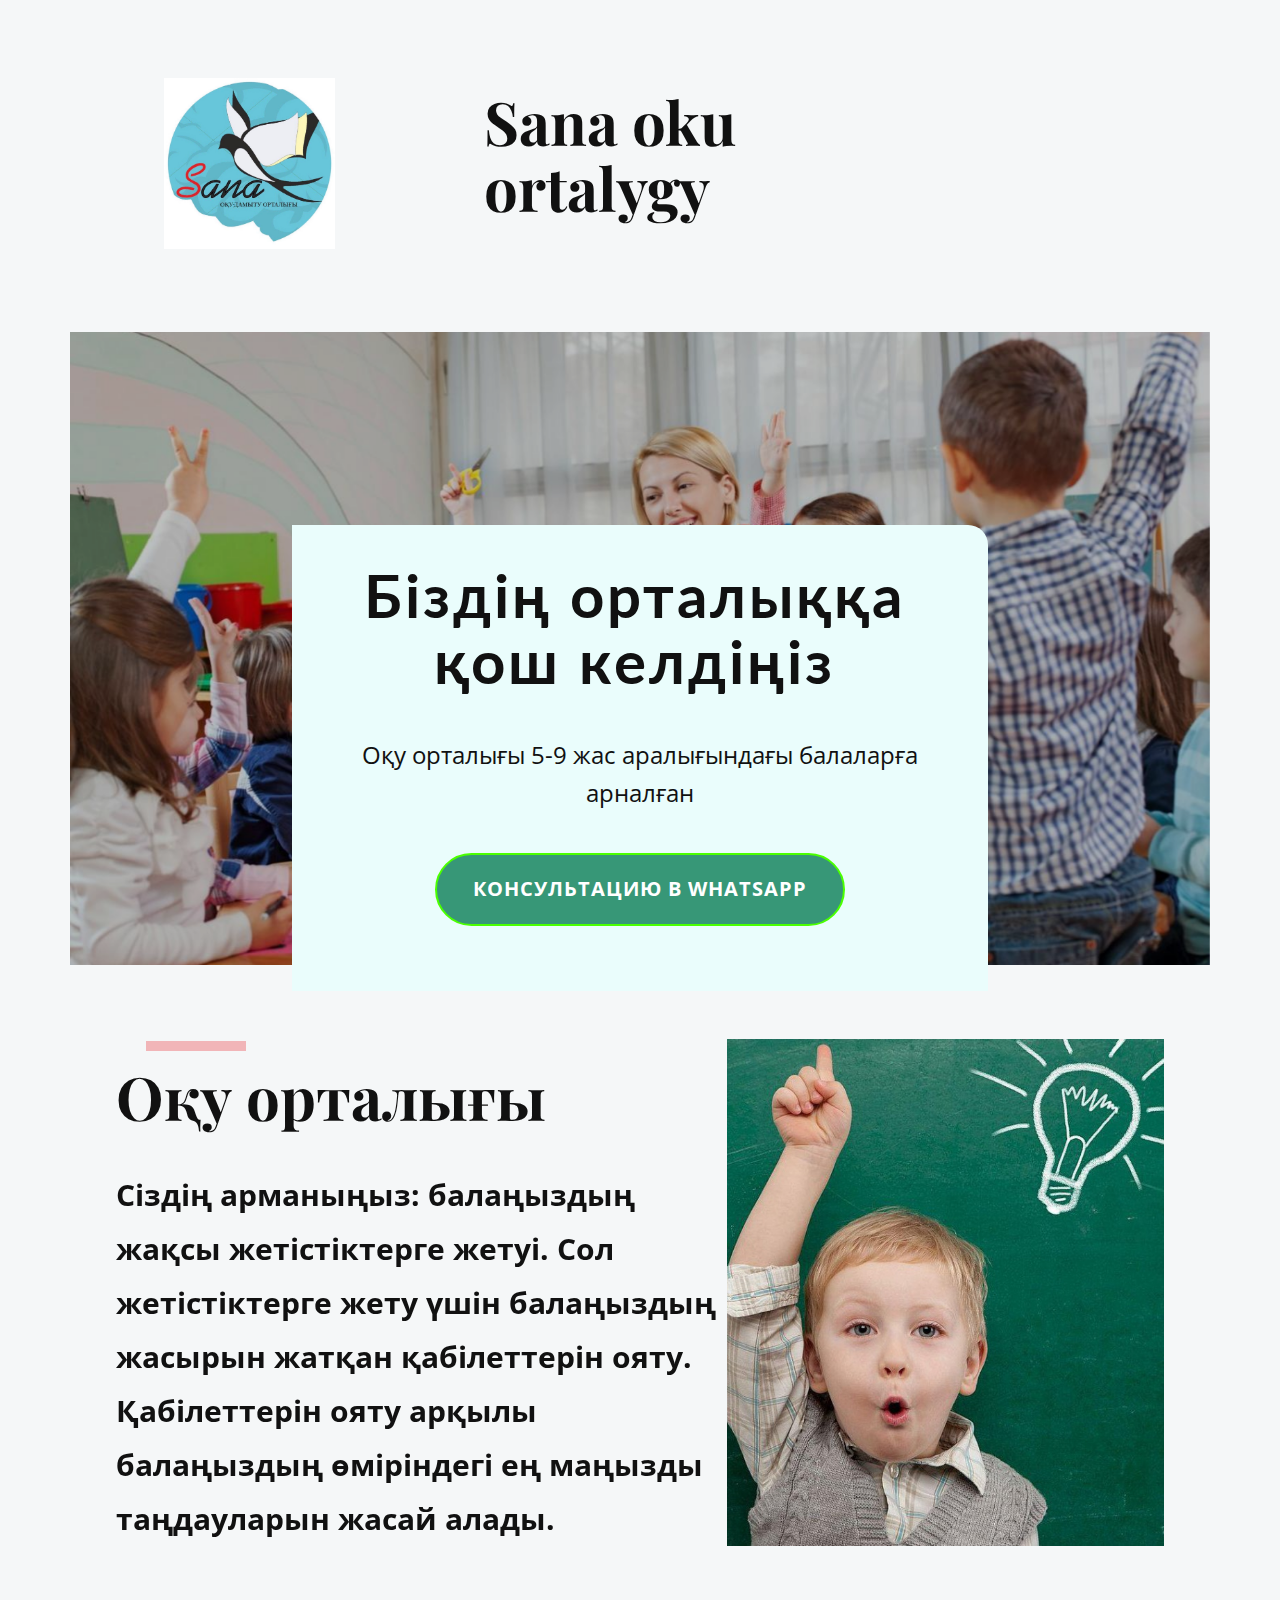
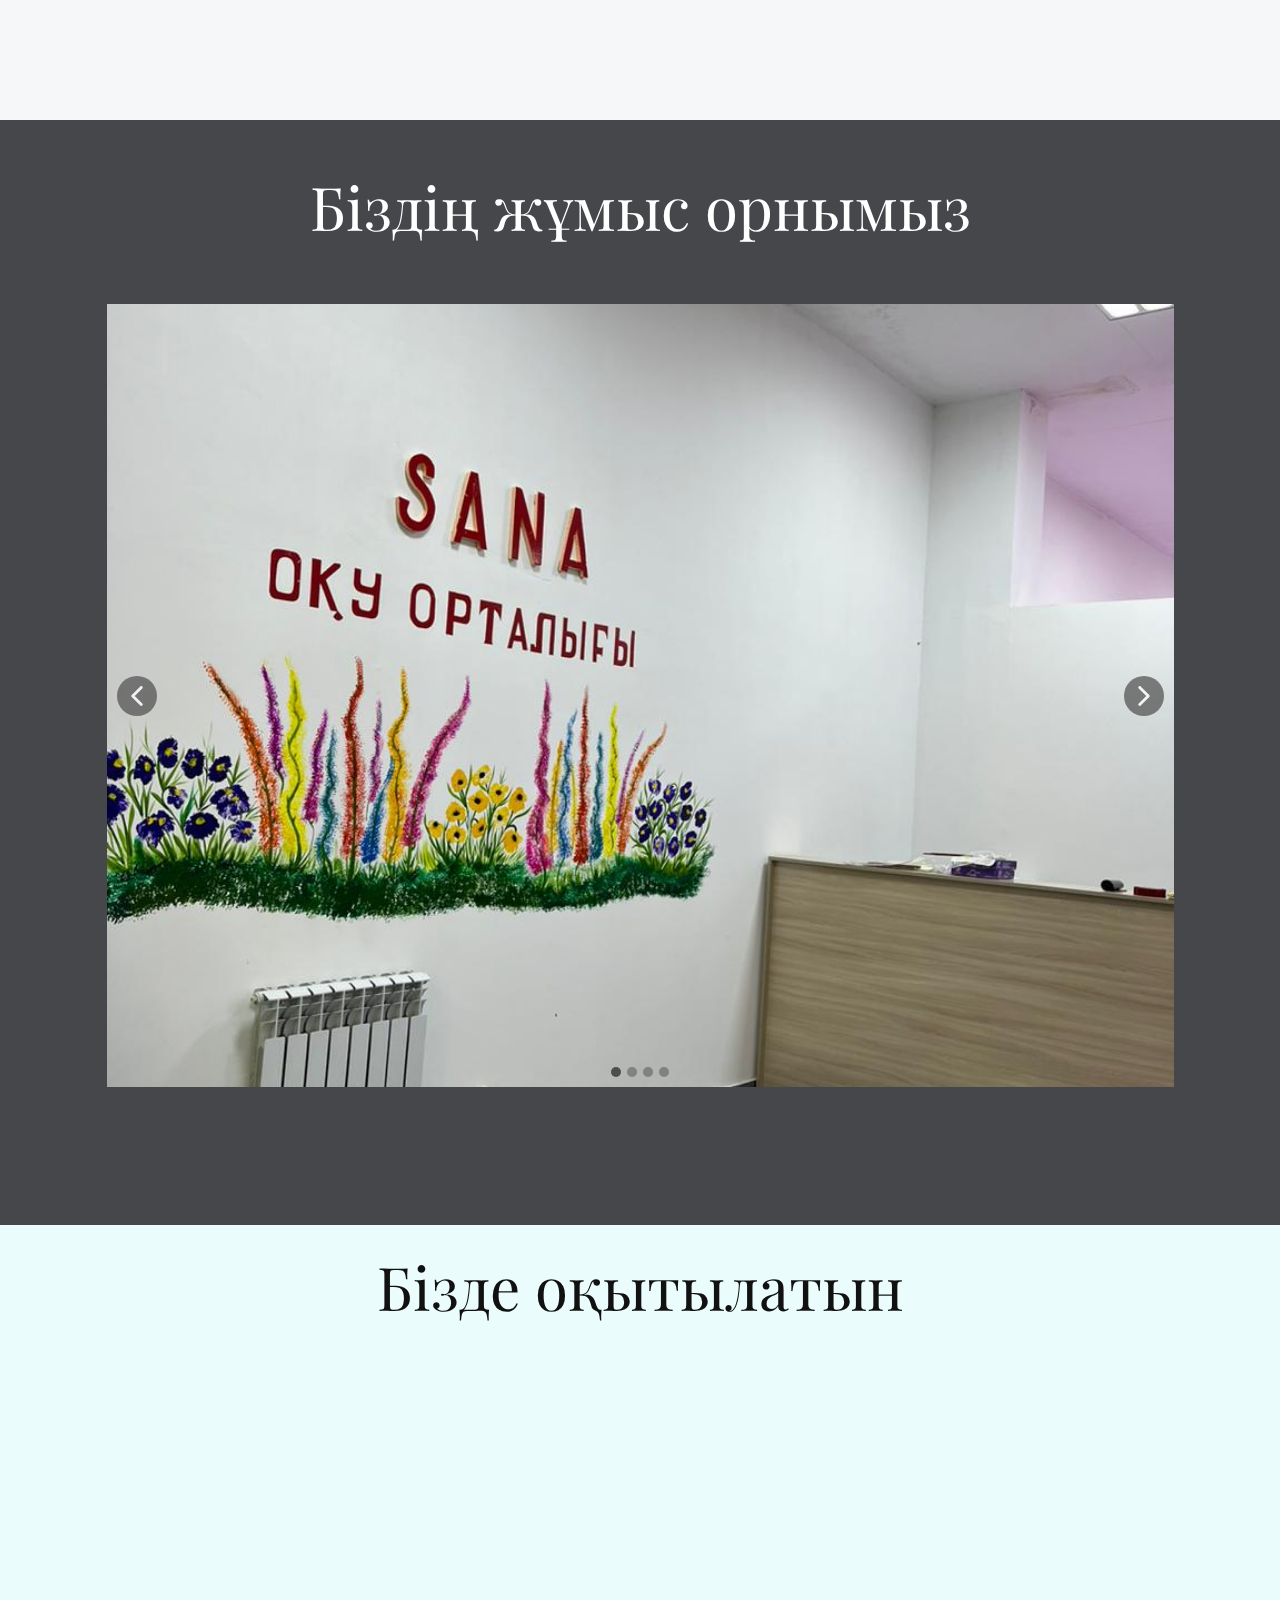
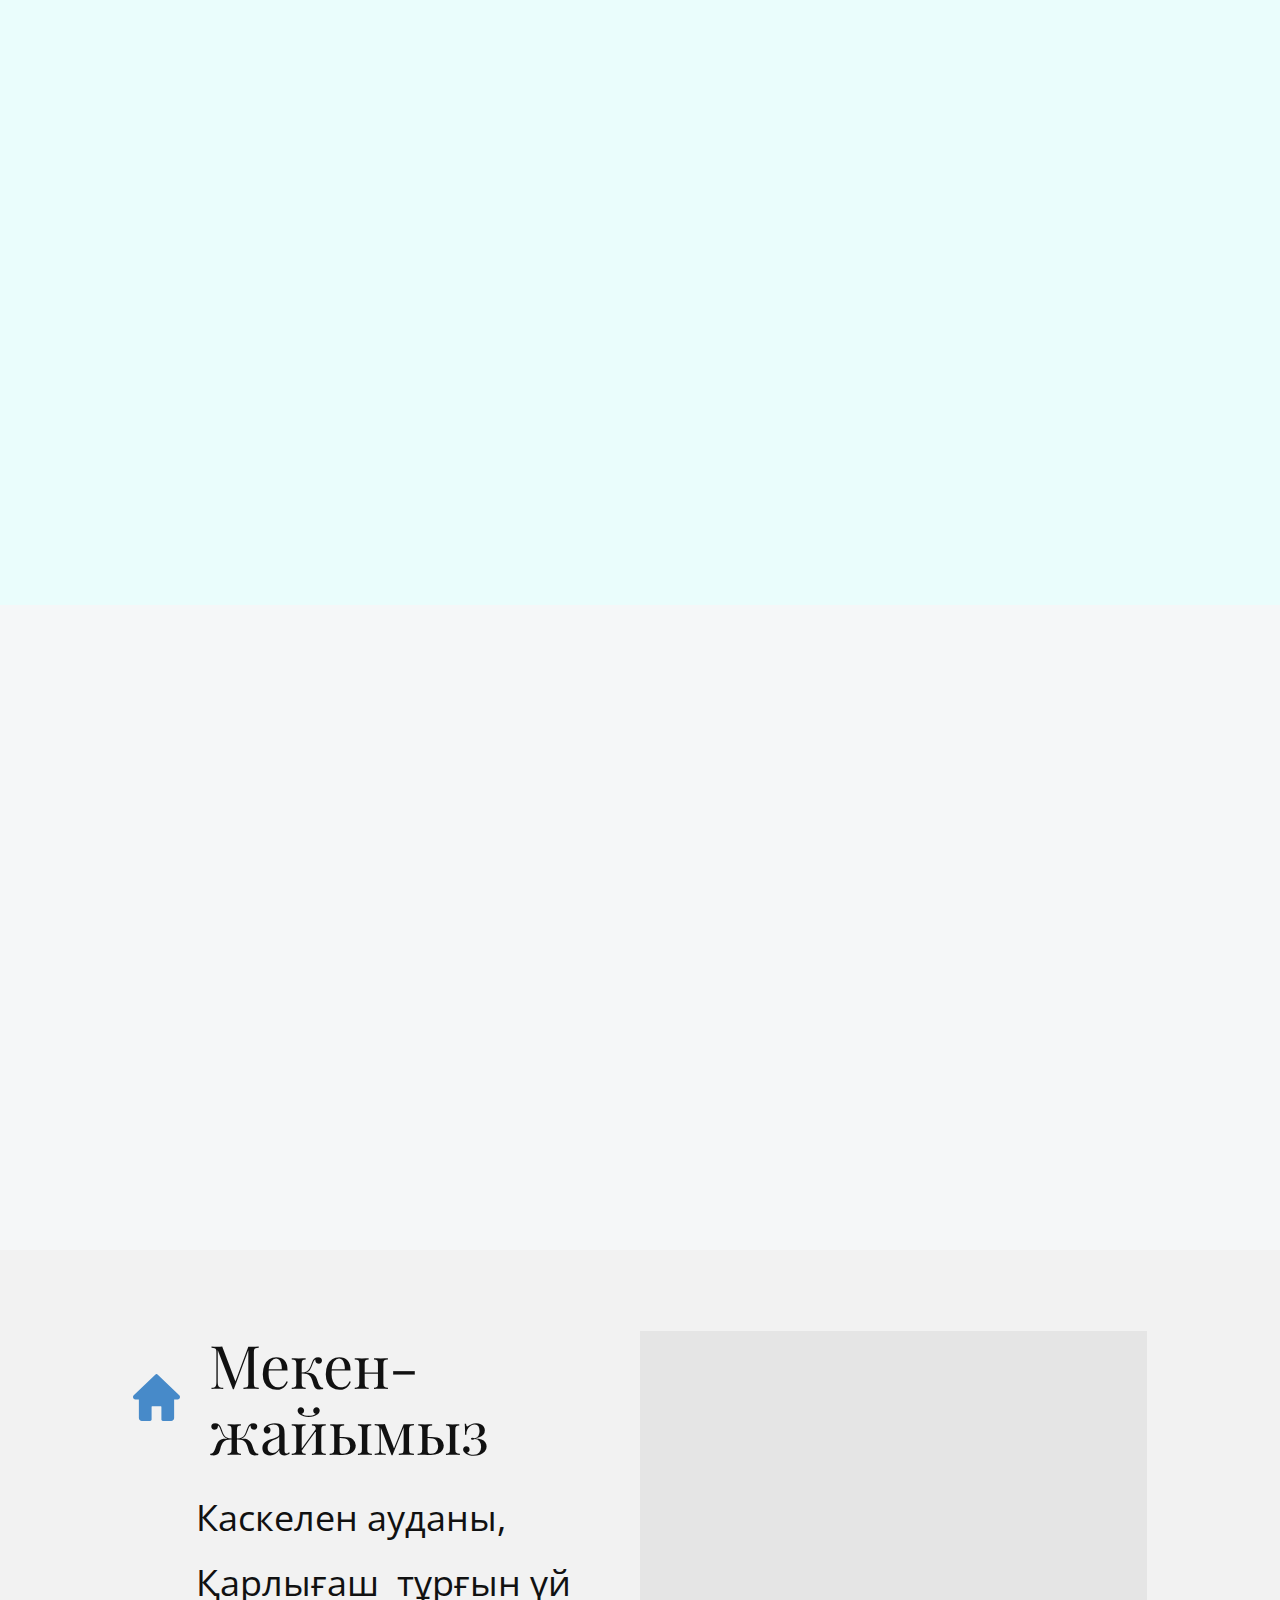
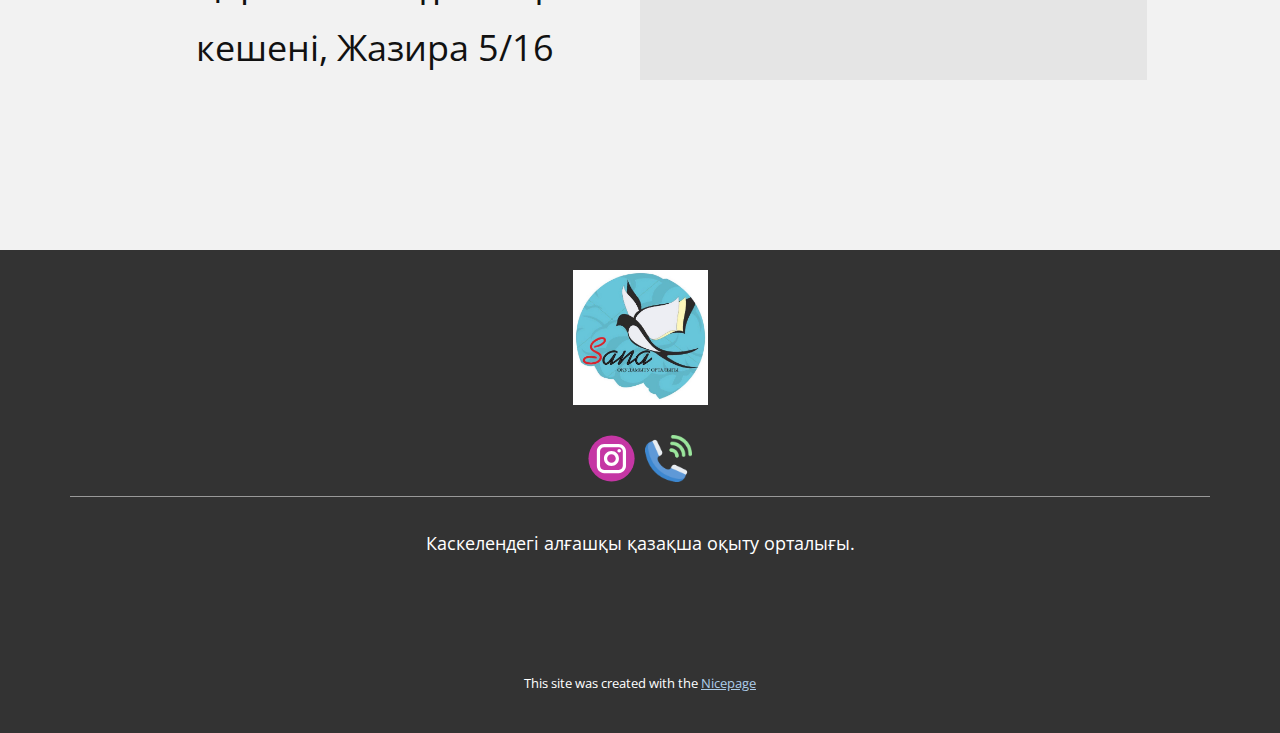
<file: index.html>
<!DOCTYPE html>
<html style="font-size: 16px;" lang="ru"><head>
    <meta name="viewport" content="width=device-width, initial-scale=1.0">
    <meta charset="utf-8">
    <meta name="keywords" content="​Interior Design New York, About Design Studio, What We Do, ​Transform your space, Our works, Building Services, Our Amazing Team, ​Luxury Interior Design Studio, ​Upcoming Events, ​FAQ, Contact Us">
    <meta name="description" content="">
    <title>Главная</title>
    <link rel="stylesheet" href="nicepage.css" media="screen">
<link rel="stylesheet" href="Главная.css" media="screen">
    <script class="u-script" type="text/javascript" src="jquery.js" defer=""></script>
    <script class="u-script" type="text/javascript" src="nicepage.js" defer=""></script>
    <meta name="generator" content="Nicepage 6.12.5, nicepage.com">
    <link id="u-theme-google-font" rel="stylesheet" href="https://fonts.googleapis.com/css?family=Playfair+Display:400,400i,500,500i,600,600i,700,700i,800,800i,900,900i|Open+Sans:300,300i,400,400i,500,500i,600,600i,700,700i,800,800i">
    <link id="u-page-google-font" rel="stylesheet" href="https://fonts.googleapis.com/css?family=Lato:100,100i,300,300i,400,400i,700,700i,900,900i|Merriweather:300,300i,400,400i,700,700i,900,900i">
    
    
    
    
    
    
    
    <script type="application/ld+json">{
		"@context": "http://schema.org",
		"@type": "Organization",
		"name": "",
		"logo": "images/Logo.png",
		"sameAs": [
				"Главная.html",
				"tel:87072002624"
		]
}</script>
    <meta name="theme-color" content="#478ac9">
    <meta property="og:title" content="Главная">
    <meta property="og:type" content="website">
  <meta data-intl-tel-input-cdn-path="intlTelInput/"></head>
  <body data-home-page="Главная.html" data-home-page-title="Главная" data-path-to-root="./" data-include-products="false" class="u-body u-overlap u-overlap-transparent u-palette-1-base u-xxl-mode" data-lang="ru"><header class="u-clearfix u-custom-color-5 u-header u-header" id="sec-9b5e"><div class="u-clearfix u-sheet u-sheet-1">
        <a href="#" class="u-align-left u-image u-image-default u-logo u-image-1" data-image-width="1007" data-image-height="1005">
          <img src="images/Logo.png" class="u-logo-image u-logo-image-1">
        </a>
        <h1 class="u-text u-text-1">S​​ana oku ortalygy </h1>
      </div></header>
    <section class="skrollable u-clearfix u-custom-color-6 u-uploaded-video u-section-1" id="sec-2e39">
      
      <div class="u-clearfix u-sheet u-sheet-1">
        <img class="u-expanded-width u-image u-image-1" src="images/first_photo.jpg" data-image-width="1400" data-image-height="788" data-animation-name="customAnimationIn" data-animation-duration="1000" data-animation-delay="0">
        <div class="u-align-center u-container-style u-group u-hover-feature u-palette-4-light-3 u-radius u-shape-round u-group-1">
          <div class="u-container-layout u-container-layout-1">
            <h1 class="u-align-center u-custom-font u-font-lato u-text u-text-1">Біздің орталы​ққа<br>қош келдіңіз 
            </h1>
            <p class="u-align-center u-large-text u-text u-text-variant u-text-2"> Оқу орталығы 5-9 жас аралығындағы балаларға арналған</p>
            <a href="#" class="u-active-grey-80 u-align-center u-border-2 u-border-active-grey-80 u-border-custom-color-1 u-border-hover-grey-80 u-btn u-btn-round u-button-style u-custom-color-7 u-hover-grey-80 u-radius-50 u-btn-1">консультацию в WhatsApp<br>
            </a>
          </div>
        </div>
        <div class="custom-expanded data-layout-selected u-clearfix u-layout-wrap u-layout-wrap-1">
          <div class="u-layout">
            <div class="u-layout-row">
              <div class="u-align-left u-container-style u-layout-cell u-left-cell u-size-30-lg u-size-35-xl u-size-35-xxl u-size-36-md u-size-36-sm u-size-36-xs u-layout-cell-1" data-animation-name="customAnimationIn" data-animation-duration="1000" data-animation-delay="0">
                <div class="u-container-layout u-valign-bottom-xs u-container-layout-2">
                  <div class="u-align-left u-border-10 u-border-palette-2-light-2 u-line u-line-horizontal u-line-1"></div>
                  <h2 class="u-align-left u-text u-text-3">Оқу ортал<span style="font-weight: 700;"></span>ығы
                  </h2>
                  <p class="u-align-left u-text u-text-4"> Сіздің арманыңыз: балаңыздың жақсы жетістіктерге жетуі. Сол жетістіктерге ​жету үшін балаңыздың жасырын жатқан қабілеттерін ояту. Қа​білеттерін ояту арқылы балаңыздың өміріндегі ең маңызды таңдауларын жасай алады.<br>
                  </p>
                </div>
              </div>
              <div class="u-align-center u-container-style u-image u-layout-cell u-right-cell u-size-24-md u-size-24-sm u-size-24-xs u-size-25-xl u-size-25-xxl u-size-30-lg u-image-2" data-image-width="970" data-image-height="731">
                <div class="u-container-layout u-valign-top u-container-layout-3"></div>
              </div>
            </div>
          </div>
        </div>
      </div>
    </section>
    <section class="u-align-center u-clearfix u-custom-color-9 u-section-2" id="sec-2347">
      <div class="u-clearfix u-sheet u-sheet-1">
        <h2 class="u-align-center u-text u-text-default-lg u-text-default-md u-text-default-xl u-text-default-xxl u-text-1">Біздің жұмыс орнымыз </h2>
        <div class="custom-expanded u-carousel u-gallery u-layout-carousel u-lightbox u-no-transition u-show-text-none u-gallery-1" data-interval="5000" data-u-ride="carousel" id="carousel-7ccc">
          <ol class="u-absolute-hcenter u-carousel-indicators u-carousel-indicators-1">
            <li data-u-target="#carousel-7ccc" data-u-slide-to="0" class="u-active u-grey-70 u-shape-circle" style="width: 10px; height: 10px;"></li>
            <li data-u-target="#carousel-7ccc" data-u-slide-to="1" class="u-grey-70 u-shape-circle" style="width: 10px; height: 10px;"></li>
            <li data-u-target="#carousel-7ccc" data-u-slide-to="2" class="u-grey-70 u-shape-circle" style="width: 10px; height: 10px;"></li>
            <li data-u-target="#carousel-7ccc" data-u-slide-to="3" class="u-grey-70 u-shape-circle" style="width: 10px; height: 10px;"></li>
          </ol>
          <div class="u-carousel-inner u-gallery-inner" role="listbox">
            <div class="u-active u-carousel-item u-gallery-item u-carousel-item-1">
              <div class="u-back-slide" data-image-width="960" data-image-height="1280">
                <img class="u-back-image u-expanded u-back-image-1" src="images/sana_photo.jpg">
              </div>
              <div class="u-over-slide u-over-slide-1" wfd-invisible="true"></div>
            </div>
            <div class="u-carousel-item u-gallery-item u-carousel-item-2" wfd-invisible="true">
              <div class="u-back-slide" data-image-width="960" data-image-height="1280">
                <img class="u-back-image u-expanded u-back-image-2" src="images/2photo.jpg">
              </div>
              <div class="u-over-slide u-over-slide-2" wfd-invisible="true"></div>
            </div>
            <div class="u-carousel-item u-gallery-item u-carousel-item-3" data-image-width="1700" data-image-height="901">
              <div class="u-back-slide" data-image-width="960" data-image-height="1280">
                <img class="u-back-image u-expanded u-back-image-3" src="images/3photo.jpg">
              </div>
              <div class="u-over-slide u-over-slide-3" wfd-invisible="true"></div>
            </div>
            <div class="u-carousel-item u-gallery-item u-carousel-item-4" data-image-width="960" data-image-height="1280">
              <div class="u-back-slide">
                <img class="u-back-image u-expanded u-back-image-4" src="images/1photo.jpg">
              </div>
              <div class="u-over-slide u-over-slide-4"></div>
              <style data-mode="XXL" data-visited="true"></style>
              <style data-mode="XL" data-visited="true"></style>
              <style data-mode="LG"></style>
              <style data-mode="MD" data-visited="true"></style>
              <style data-mode="SM" data-visited="true"></style>
              <style data-mode="XS" data-visited="true"></style>
            </div>
          </div>
          <a class="u-absolute-vcenter u-carousel-control u-carousel-control-prev u-grey-70 u-icon-circle u-opacity u-opacity-70 u-spacing-10 u-text-white u-carousel-control-1" href="#carousel-7ccc" role="button" data-u-slide="prev">
            <span aria-hidden="true">
              <svg viewBox="0 0 451.847 451.847"><path d="M97.141,225.92c0-8.095,3.091-16.192,9.259-22.366L300.689,9.27c12.359-12.359,32.397-12.359,44.751,0
c12.354,12.354,12.354,32.388,0,44.748L173.525,225.92l171.903,171.909c12.354,12.354,12.354,32.391,0,44.744
c-12.354,12.365-32.386,12.365-44.745,0l-194.29-194.281C100.226,242.115,97.141,234.018,97.141,225.92z"></path></svg>
            </span>
            <span class="sr-only">
              <svg viewBox="0 0 451.847 451.847"><path d="M97.141,225.92c0-8.095,3.091-16.192,9.259-22.366L300.689,9.27c12.359-12.359,32.397-12.359,44.751,0
c12.354,12.354,12.354,32.388,0,44.748L173.525,225.92l171.903,171.909c12.354,12.354,12.354,32.391,0,44.744
c-12.354,12.365-32.386,12.365-44.745,0l-194.29-194.281C100.226,242.115,97.141,234.018,97.141,225.92z"></path></svg>
            </span>
          </a>
          <a class="u-absolute-vcenter u-carousel-control u-carousel-control-next u-grey-70 u-icon-circle u-opacity u-opacity-70 u-spacing-10 u-text-white u-carousel-control-2" href="#carousel-7ccc" role="button" data-u-slide="next">
            <span aria-hidden="true">
              <svg viewBox="0 0 451.846 451.847"><path d="M345.441,248.292L151.154,442.573c-12.359,12.365-32.397,12.365-44.75,0c-12.354-12.354-12.354-32.391,0-44.744
L278.318,225.92L106.409,54.017c-12.354-12.359-12.354-32.394,0-44.748c12.354-12.359,32.391-12.359,44.75,0l194.287,194.284
c6.177,6.18,9.262,14.271,9.262,22.366C354.708,234.018,351.617,242.115,345.441,248.292z"></path></svg>
            </span>
            <span class="sr-only">
              <svg viewBox="0 0 451.846 451.847"><path d="M345.441,248.292L151.154,442.573c-12.359,12.365-32.397,12.365-44.75,0c-12.354-12.354-12.354-32.391,0-44.744
L278.318,225.92L106.409,54.017c-12.354-12.359-12.354-32.394,0-44.748c12.354-12.359,32.391-12.359,44.75,0l194.287,194.284
c6.177,6.18,9.262,14.271,9.262,22.366C354.708,234.018,351.617,242.115,345.441,248.292z"></path></svg>
            </span>
          </a>
        </div>
      </div>
    </section>
    <section class="u-align-center u-clearfix u-palette-4-light-3 u-section-3" id="carousel_9206">
      <div class="u-clearfix u-sheet u-sheet-1">
        <h2 class="u-text u-text-1">Бізде оқытылатын </h2>
        <div class="u-list u-list-1">
          <div class="u-repeater u-repeater-1">
            <div class="u-container-style u-list-item u-opacity u-opacity-75 u-repeater-item u-shape-rectangle u-list-item-1" data-animation-name="customAnimationIn" data-animation-duration="1500" data-animation-delay="250">
              <div class="u-container-layout u-similar-container u-container-layout-1"><span class="u-file-icon u-icon u-icon-1"><img src="images/8074788.png" alt=""></span>
                <h4 class="u-align-left u-text u-text-2">Группа качественной подготовки ​к школе</h4>
                <p class="u-align-left u-text u-text-3">Балаңыздың мектепке жақсы нәтежемен баруға көмегін тигізеді.</p>
              </div>
            </div>
            <div class="u-container-style u-list-item u-opacity u-opacity-75 u-repeater-item u-shape-rectangle u-list-item-2" data-animation-name="customAnimationIn" data-animation-duration="1500" data-animation-delay="250">
              <div class="u-container-layout u-similar-container u-container-layout-2"><span class="u-file-icon u-icon u-icon-2"><img src="images/2410314.png" alt=""></span>
                <h4 class="u-align-left u-text u-text-4">Танцы </h4>
                <p class="u-align-left u-text u-text-5">Би адамның дене қозғалысын жақсартуға көмектеседі.</p>
              </div>
            </div>
            <div class="u-container-style u-list-item u-opacity u-opacity-75 u-repeater-item u-shape-rectangle u-list-item-3" data-animation-name="customAnimationIn" data-animation-duration="1500" data-animation-delay="250">
              <div class="u-container-layout u-similar-container u-container-layout-3"><span class="u-file-icon u-icon u-icon-3"><img src="images/1080964.png" alt=""></span>
                <h4 class="u-align-left u-text u-text-6">Рисование </h4>
                <p class="u-align-left u-text u-text-7">Әлемнің керемет табиғатының суретін салғанға арман жоқ шығар.</p>
              </div>
            </div>
            <div class="u-container-style u-list-item u-opacity u-opacity-75 u-repeater-item u-shape-rectangle u-list-item-4" data-animation-name="customAnimationIn" data-animation-duration="1500" data-animation-delay="250">
              <div class="u-container-layout u-similar-container u-container-layout-4"><span class="u-file-icon u-icon u-icon-4"><img src="images/taekwondo-illustration-icon-logo-png.webp" alt=""></span>
                <h4 class="u-align-left u-text u-text-8">Таэквондо </h4>
                <p class="u-align-left u-text u-text-9">Спортпен айналыссаң өзіңді өте керемет сезінесің </p>
              </div>
            </div>
            <div class="u-container-style u-list-item u-opacity u-opacity-75 u-repeater-item u-shape-rectangle u-list-item-5" data-animation-name="customAnimationIn" data-animation-duration="1500" data-animation-delay="250">
              <div class="u-container-layout u-similar-container u-container-layout-5"><span class="u-file-icon u-icon u-icon-5"><img src="images/e73ef082-5e43-8e85-b7e4-1d8bf7664196.png" alt=""></span>
                <h4 class="u-align-left u-text u-text-10">Развивашка </h4>
                <p class="u-align-left u-text u-text-11">Балалардың әртүрлі дағдыларын дамытуға немесе жақсартуға арналған ойыншық. </p>
              </div>
            </div>
            <div class="u-container-style u-list-item u-opacity u-opacity-75 u-repeater-item u-shape-rectangle u-list-item-6" data-animation-name="customAnimationIn" data-animation-duration="1500" data-animation-delay="250">
              <div class="u-container-layout u-similar-container u-container-layout-6"><span class="u-file-icon u-icon u-icon-6"><img src="images/67b6b421-4bfb-989c-3e16-07e699b927f8.png" alt=""></span>
                <h4 class="u-align-left u-text u-text-12"> Домбыра</h4>
                <p class="u-align-left u-text u-text-13">Қазақтың ұлтты аспабы домбыраны үйренгісі келмейтін адам жоқ шығар.</p>
              </div>
            </div>
            <div class="u-container-style u-list-item u-opacity u-opacity-75 u-repeater-item u-shape-rectangle u-list-item-7" data-animation-name="customAnimationIn" data-animation-duration="1500" data-animation-delay="250">
              <div class="u-container-layout u-similar-container u-container-layout-7"><span class="u-file-icon u-icon u-icon-7"><img src="images/40736d7f-1529-3174-2604-de709a4e9ad5.png" alt=""></span>
                <h4 class="u-align-left u-text u-text-14">Логопед </h4>
                <p class="u-align-left u-text u-text-15">Бала тілінде болатын кемістіктерді зерттеп, оны жоюдың жолдарын іздестіретінді.</p>
              </div>
            </div>
            <div class="u-container-style u-list-item u-opacity u-opacity-75 u-repeater-item u-shape-rectangle u-list-item-8" data-animation-name="customAnimationIn" data-animation-duration="1500" data-animation-delay="250">
              <div class="u-container-layout u-similar-container u-container-layout-8"><span class="u-file-icon u-icon u-icon-8"><img src="images/aba21efe-1141-2bf2-1cba-7a9bacde6ff3.png" alt=""></span>
                <h4 class="u-align-left u-text u-text-16"> Тест</h4>
                <p class="u-align-left u-text u-text-17"> Диагностикалық тест - бұл аурудың, дисфункцияның немесе басқа медициналық мәселелерді анықтау үшін қолданылатыды.</p>
              </div>
            </div>
          </div>
        </div>
      </div>
    </section>
    <section class="u-align-center u-clearfix u-custom-color-6 u-section-4" id="carousel_7f50">
      <div class="u-clearfix u-sheet u-sheet-1">
        <h2 class="u-align-center u-custom-font u-font-merriweather u-text u-text-body-color u-text-1" data-animation-name="customAnimationIn" data-animation-duration="1000"> Біздің сүйікті мұғалімдеріміз</h2>
        <div class="custom-expanded u-layout-grid u-list u-list-1">
          <div class="u-repeater u-repeater-1">
            <div class="u-container-style u-grey-10 u-list-item u-repeater-item u-shape-rectangle u-list-item-1" data-animation-name="customAnimationIn" data-animation-duration="1500" data-animation-delay="500">
              <div class="u-container-layout u-similar-container u-valign-top-xl u-valign-top-xxl u-container-layout-1">
                <div alt="" class="custom-expanded u-image u-image-circle u-image-1" data-image-width="720" data-image-height="900" data-animation-name="customAnimationIn" data-animation-duration="1250" data-animation-delay="250"></div>
                <h3 class="u-align-center u-text u-text-default-lg u-text-default-xl u-text-default-xxl u-text-2"> Илана Жұматайқызы</h3>
                <h6 class="u-align-center u-text u-text-default-lg u-text-default-md u-text-default-sm u-text-default-xl u-text-default-xxl u-text-3">Биші апай</h6>
              </div>
            </div>
            <div class="u-container-style u-grey-10 u-list-item u-repeater-item u-shape-rectangle u-list-item-2" data-animation-name="customAnimationIn" data-animation-duration="1500" data-animation-delay="500">
              <div class="u-container-layout u-similar-container u-valign-top-xl u-valign-top-xxl u-container-layout-2">
                <div alt="" class="custom-expanded u-image u-image-circle u-image-2" data-image-width="1170" data-image-height="1173" data-animation-name="customAnimationIn" data-animation-duration="1250" data-animation-delay="250"></div>
                <h3 class="u-align-center u-text u-text-default-lg u-text-default-xl u-text-default-xxl u-text-4">Айнұр апай</h3>
                <h6 class="u-align-center u-text u-text-default-lg u-text-default-md u-text-default-sm u-text-default-xl u-text-default-xxl u-text-5">Бастауыш мұғалімі </h6>
              </div>
            </div>
            <div class="u-container-style u-grey-10 u-list-item u-repeater-item u-shape-rectangle u-list-item-3" data-animation-name="customAnimationIn" data-animation-duration="1500" data-animation-delay="500">
              <div class="u-container-layout u-similar-container u-valign-top-xl u-valign-top-xxl u-container-layout-3">
                <div alt="" class="u-image u-image-circle u-image-3" data-image-width="2316" data-image-height="3088" data-animation-name="customAnimationIn" data-animation-duration="1250" data-animation-delay="250"></div>
                <h3 class="u-align-center u-text u-text-default-lg u-text-default-xl u-text-default-xxl u-text-6"> Алина апай</h3>
                <h6 class="u-align-center u-text u-text-default-lg u-text-default-md u-text-default-sm u-text-default-xl u-text-default-xxl u-text-7">суретші </h6>
              </div>
            </div>
          </div>
        </div>
      </div>
    </section>
    <section class="u-clearfix u-grey-5 u-section-5" id="sec-0f67">
      <div class="u-clearfix u-sheet u-valign-middle-sm u-sheet-1">
        <div class="custom-expanded data-layout-selected u-clearfix u-layout-wrap u-layout-wrap-1">
          <div class="u-layout">
            <div class="u-layout-row">
              <div class="u-align-left u-container-style u-layout-cell u-left-cell u-size-30 u-layout-cell-1">
                <div class="u-container-layout u-container-layout-1">
                  <h2 class="u-text u-text-1"> Мекен-жайымыз </h2>
                  <div class="u-shape u-shape-svg u-text-palette-1-base u-shape-1">
                    <svg class="u-svg-link" preserveAspectRatio="none" viewBox="0 0 160 160" style=""><use xlink:href="#svg-6ac3"></use></svg>
                    <svg class="u-svg-content" viewBox="0 0 160 160" x="0px" y="0px" id="svg-6ac3"><path d="M157.5,72.3l-74-70.9c-1.9-1.9-5-1.9-6.9,0l-74.1,71C0.9,74,0,76.1,0,78.3c0,4.6,3.7,8.3,8.3,8.3H20V150c0,5.5,4.5,10,10,10
	h28.3c2.8,0,5-2.2,5-5v-43.3c0-0.9,0.7-1.7,1.7-1.7h30c0.9,0,1.7,0.8,1.7,1.7V155c0,2.8,2.2,5,5,5H130c5.5,0,10-4.5,10-10V86.7h11.7
	c4.6,0,8.3-3.7,8.3-8.3C160,76.1,159.1,74,157.5,72.3z"></path></svg>
                  </div>
                  <p class="u-text u-text-2">Каскелен ауданы, Қарлығаш&nbsp; тұрғын үй кешені, Жазира 5/16</p>
                </div>
              </div>
              <div class="u-container-style u-layout-cell u-right-cell u-size-30 u-layout-cell-2">
                <div class="u-container-layout u-container-layout-2">
                  <div class="u-expanded u-grey-10 u-map">
                    <div class="embed-responsive">
                      <iframe class="embed-responsive-item" src="https://www.google.com/maps/embed?pb=!1m17!1m12!1m3!1d1454.0397271226539!2d76.60095048853054!3d43.207822802872606!2m3!1f0!2f0!3f0!3m2!1i1024!2i768!4f13.1!3m2!1m1!2zNDPCsDEyJzI4LjMiTiA3NsKwMzYnMDcuMSJF!5e0!3m2!1sru!2skz!4v1719915595435!5m2!1sru!2skz" data-map="[base64]"></iframe>
                    </div>
                  </div>
                </div>
              </div>
            </div>
          </div>
        </div>
      </div>
    </section>
    
    
    
    <footer class="u-clearfix u-footer u-grey-80" id="sec-f4c8"><div class="u-clearfix u-sheet u-sheet-1">
        <a href="#" class="u-image u-logo u-image-1" data-image-width="1007" data-image-height="1005">
          <img src="images/Logo.png" class="u-logo-image u-logo-image-1">
        </a>
        <div class="u-align-left u-social-icons u-spacing-10 u-social-icons-1">
          <a class="u-social-url" title="https://www.instagram.com/sana_oku.ortalygy?igsh=dTd6bTMwcWdtdmxo" target="_blank" href="Главная.html"><span class="u-icon u-social-icon u-social-instagram u-icon-1"><svg class="u-svg-link" preserveAspectRatio="xMidYMin slice" viewBox="0 0 112 112" style=""><use xlink:href="#svg-659f"></use></svg><svg class="u-svg-content" viewBox="0 0 112 112" x="0" y="0" id="svg-659f"><circle fill="currentColor" cx="56.1" cy="56.1" r="55"></circle><path fill="#FFFFFF" d="M55.9,38.2c-9.9,0-17.9,8-17.9,17.9C38,66,46,74,55.9,74c9.9,0,17.9-8,17.9-17.9C73.8,46.2,65.8,38.2,55.9,38.2
      z M55.9,66.4c-5.7,0-10.3-4.6-10.3-10.3c-0.1-5.7,4.6-10.3,10.3-10.3c5.7,0,10.3,4.6,10.3,10.3C66.2,61.8,61.6,66.4,55.9,66.4z"></path><path fill="#FFFFFF" d="M74.3,33.5c-2.3,0-4.2,1.9-4.2,4.2s1.9,4.2,4.2,4.2s4.2-1.9,4.2-4.2S76.6,33.5,74.3,33.5z"></path><path fill="#FFFFFF" d="M73.1,21.3H38.6c-9.7,0-17.5,7.9-17.5,17.5v34.5c0,9.7,7.9,17.6,17.5,17.6h34.5c9.7,0,17.5-7.9,17.5-17.5V38.8
      C90.6,29.1,82.7,21.3,73.1,21.3z M83,73.3c0,5.5-4.5,9.9-9.9,9.9H38.6c-5.5,0-9.9-4.5-9.9-9.9V38.8c0-5.5,4.5-9.9,9.9-9.9h34.5
      c5.5,0,9.9,4.5,9.9,9.9V73.3z"></path></svg></span>
          </a>
          <a class="u-social-url" title="Number Phone" target="_blank" href="tel:87072002624"><span class="u-file-icon u-icon u-social-icon u-social-linkedin u-icon-2"><img src="images/8090713.png" alt=""></span>
          </a>
        </div>
        <div class="u-border-1 u-border-white u-expanded-width u-line u-line-horizontal u-opacity u-opacity-50 u-line-1"></div>
        <p class="u-align-center u-text u-text-1">Каскелендегі алғашқы қазақша оқыту орталығы.</p>
      </div></footer>
    <section class="u-backlink u-clearfix u-grey-80">
      <p class="u-text">
        <span>This site was created with the </span>
        <a class="u-link" href="https://nicepage.com/" target="_blank" rel="nofollow">
          <span>Nicepage</span>
        </a>
      </p>
    </section><span style="height: 64px; width: 64px; margin-left: 0px; margin-right: auto; margin-top: 0px; background-image: none; right: 20px; bottom: 20px; padding: 15px" class="u-back-to-top u-icon u-icon-circle u-opacity u-opacity-85 u-palette-1-base u-spacing-15" data-href="#">
        <svg class="u-svg-link" preserveAspectRatio="xMidYMin slice" viewBox="0 0 551.13 551.13"><use xmlns:xlink="http://www.w3.org/1999/xlink" xlink:href="#svg-1d98"></use></svg>
        <svg class="u-svg-content" enable-background="new 0 0 551.13 551.13" viewBox="0 0 551.13 551.13" xmlns="http://www.w3.org/2000/svg" id="svg-1d98"><path d="m275.565 189.451 223.897 223.897h51.668l-275.565-275.565-275.565 275.565h51.668z"></path></svg>
    </span>
  
</body></html>
</file>
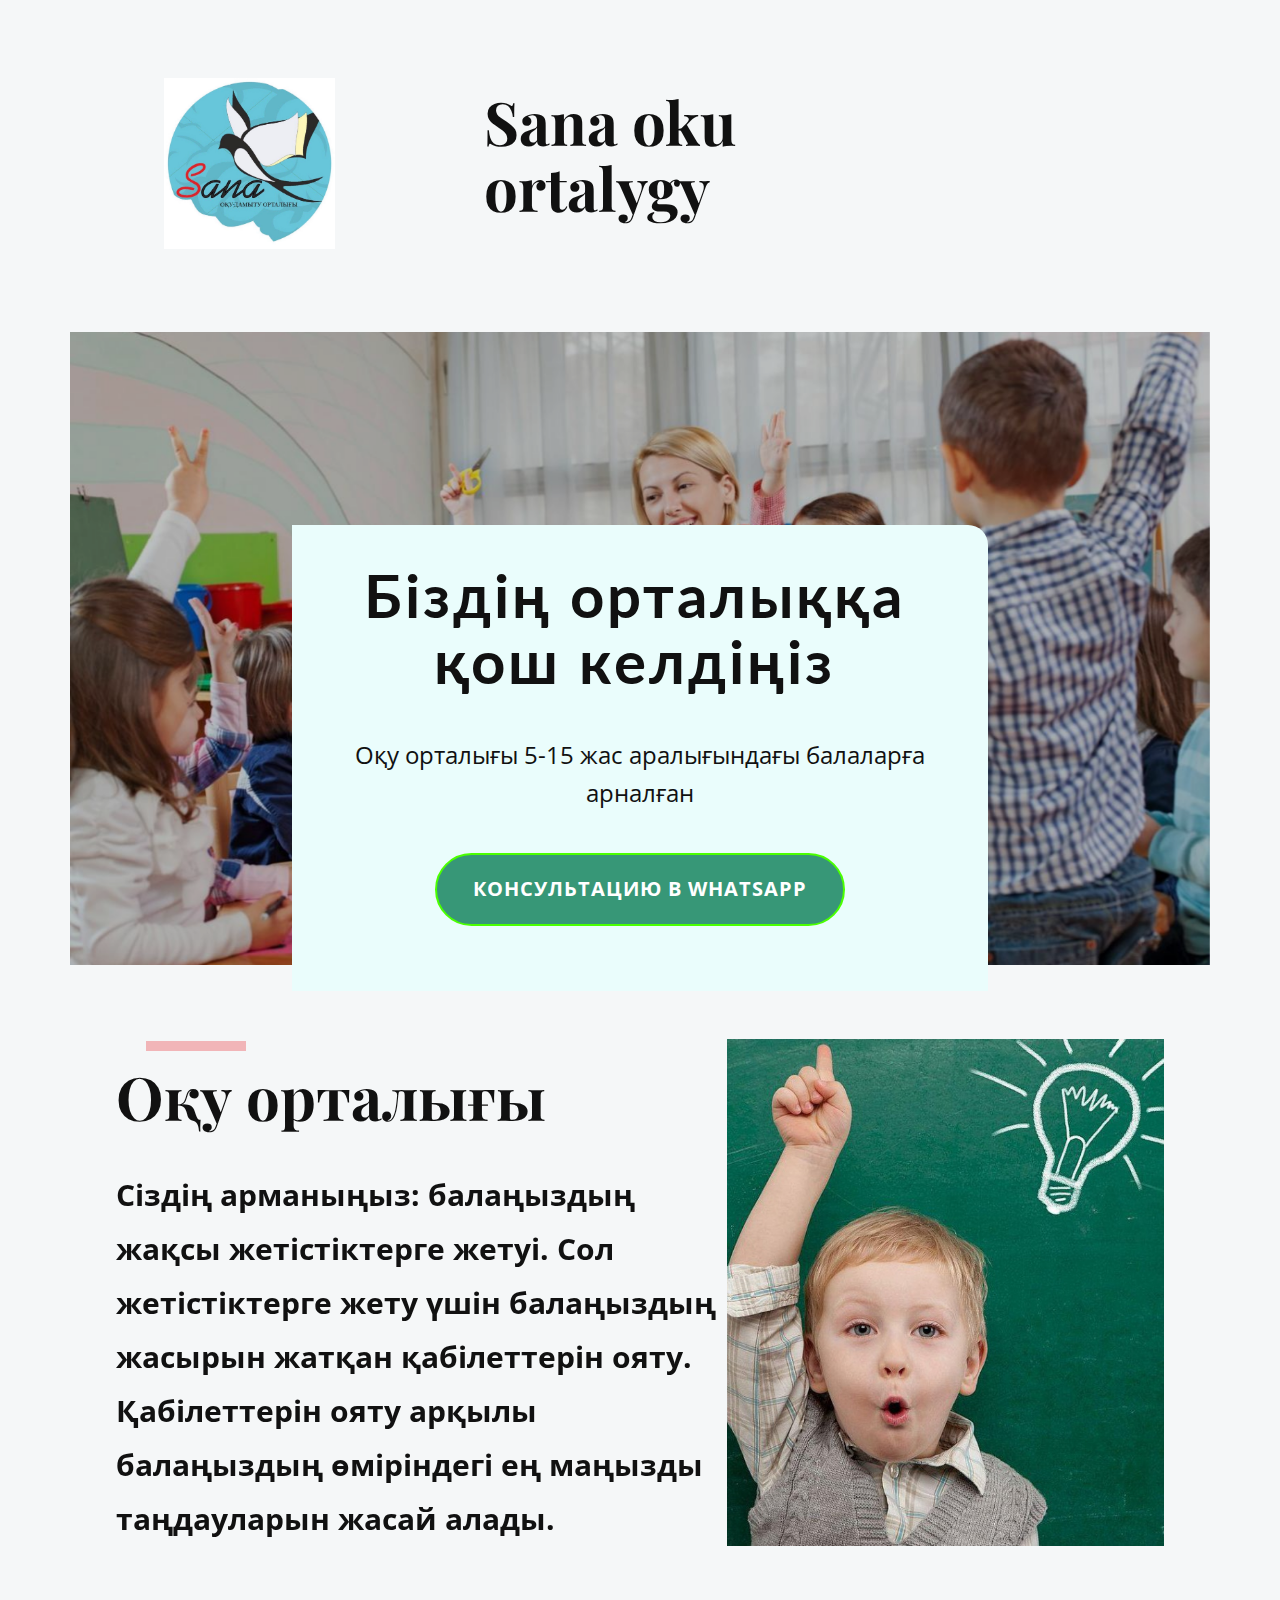
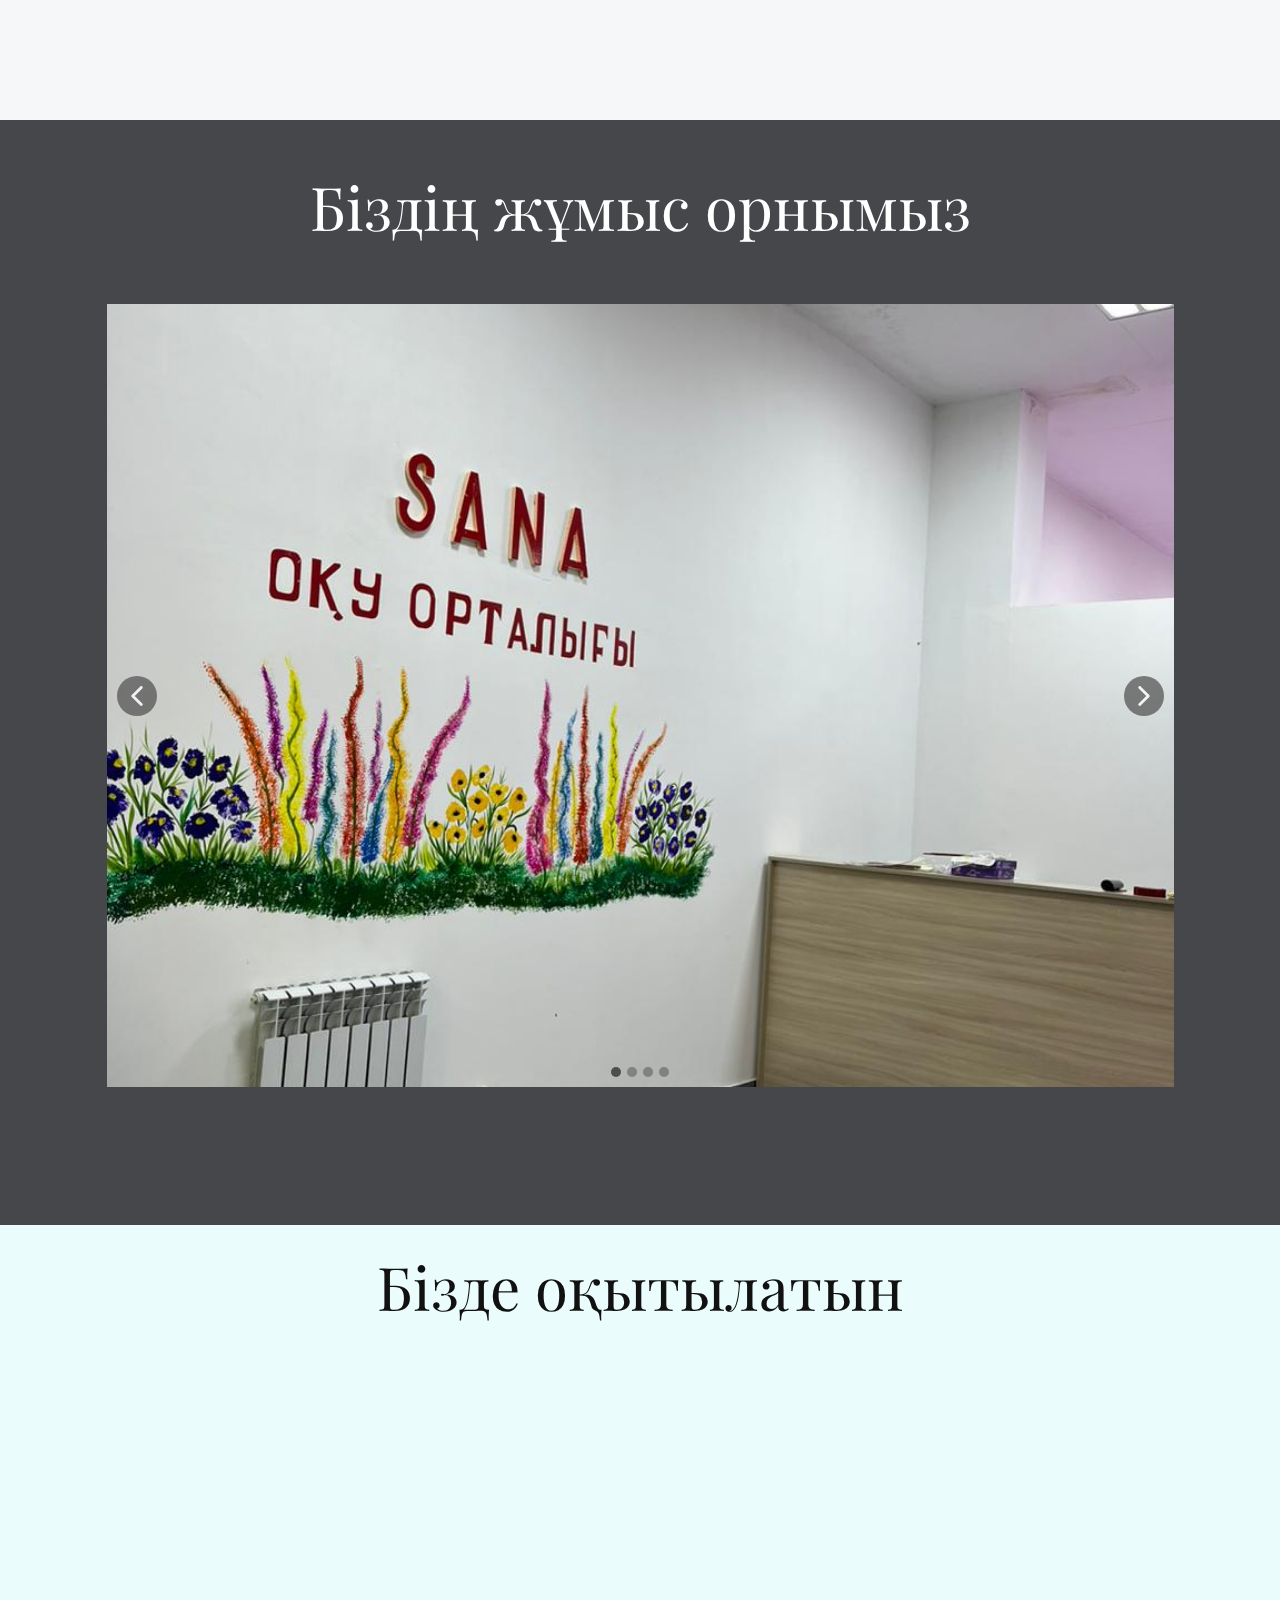
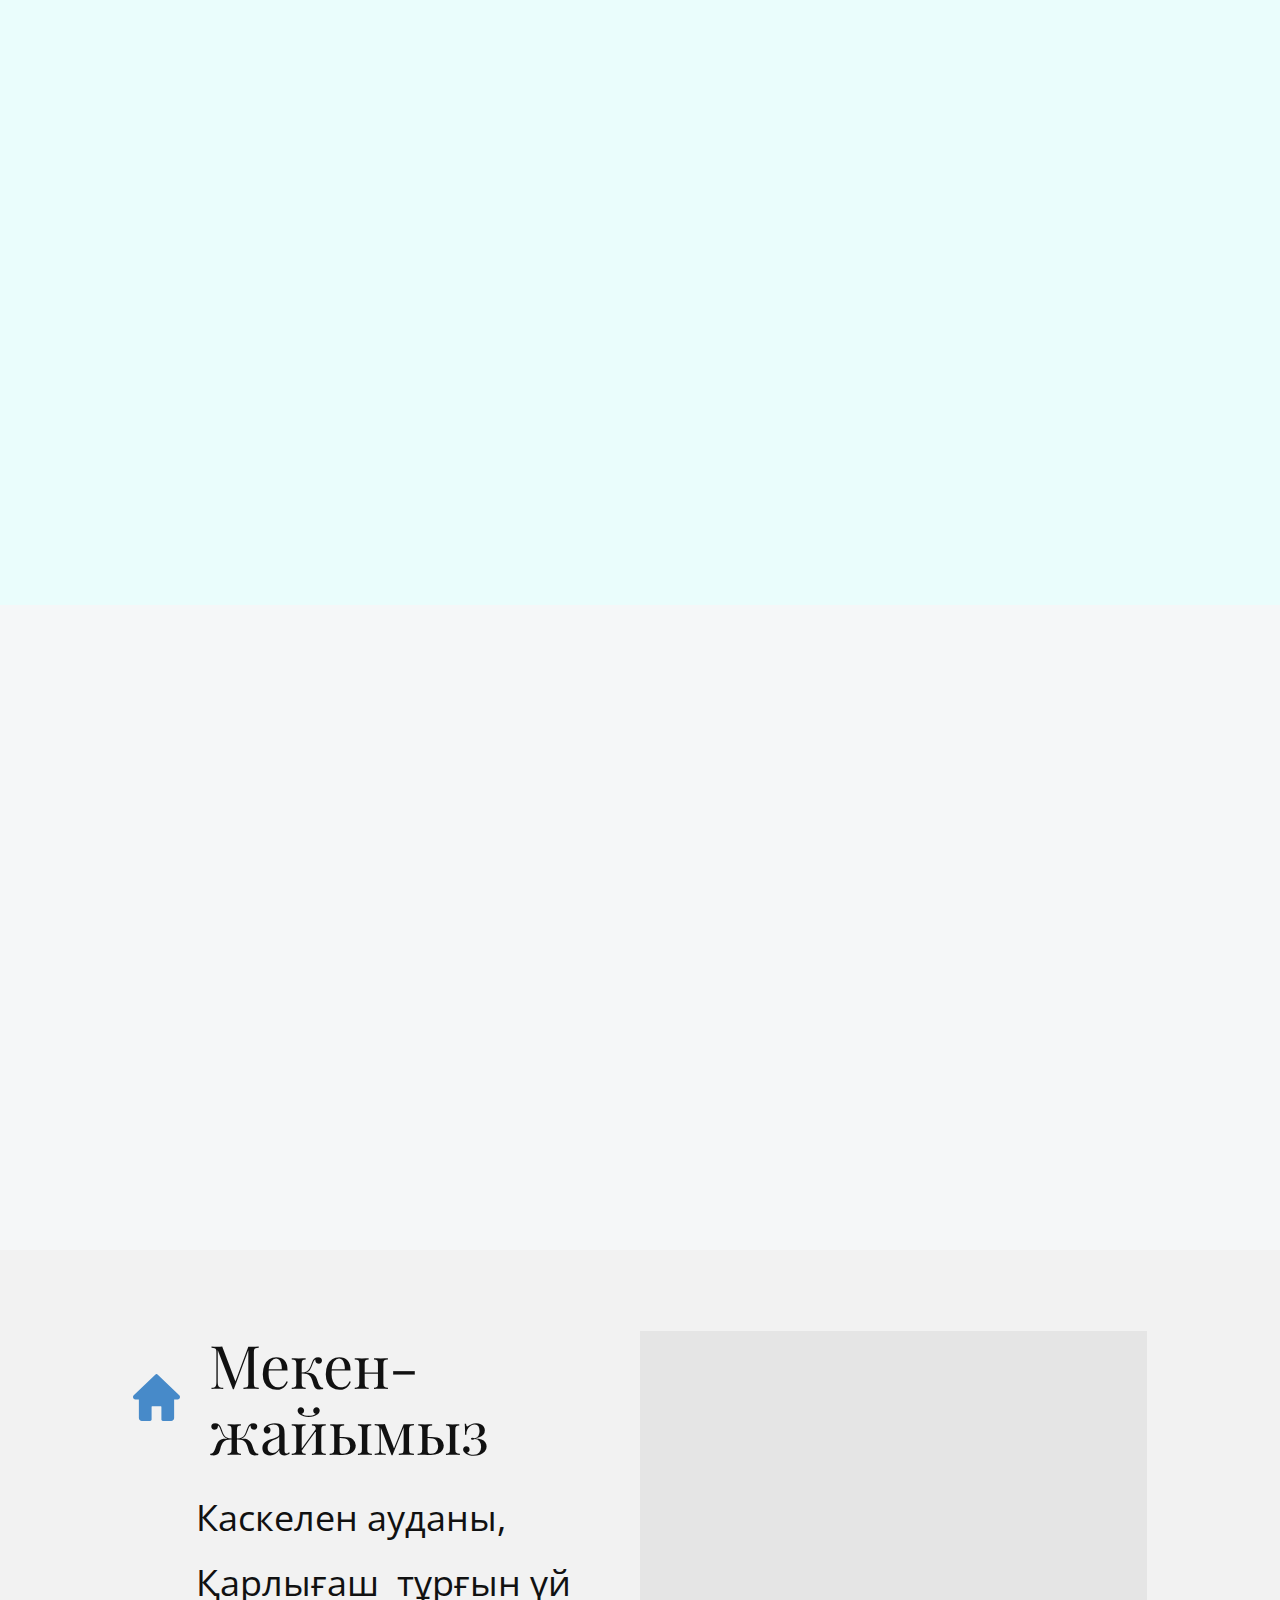
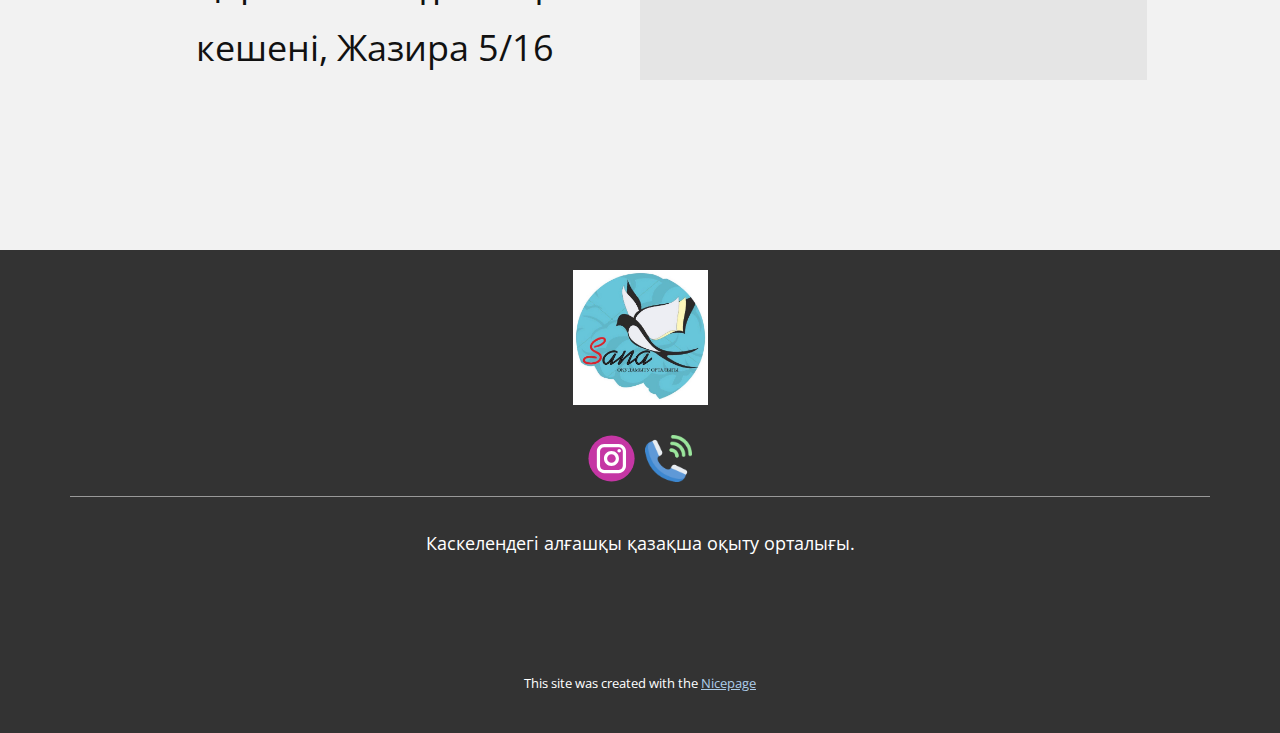
<file: Главная.html>
<!DOCTYPE html>
<html style="font-size: 16px;" lang="ru"><head>
    <meta name="viewport" content="width=device-width, initial-scale=1.0">
    <meta charset="utf-8">
    <meta name="keywords" content="​Interior Design New York, About Design Studio, What We Do, ​Transform your space, Our works, Building Services, Our Amazing Team, ​Luxury Interior Design Studio, ​Upcoming Events, ​FAQ, Contact Us">
    <meta name="description" content="">
    <title>Sana oku ortalygy</title>
    <link rel="stylesheet" href="nicepage.css" media="screen">
<link rel="stylesheet" href="Главная.css" media="screen">
    <script class="u-script" type="text/javascript" src="jquery.js" defer=""></script>
    <script class="u-script" type="text/javascript" src="nicepage.js" defer=""></script>
    <meta name="generator" content="Nicepage 6.12.5, nicepage.com">
    <link id="u-theme-google-font" rel="stylesheet" href="https://fonts.googleapis.com/css?family=Playfair+Display:400,400i,500,500i,600,600i,700,700i,800,800i,900,900i|Open+Sans:300,300i,400,400i,500,500i,600,600i,700,700i,800,800i">
    <link id="u-page-google-font" rel="stylesheet" href="https://fonts.googleapis.com/css?family=Lato:100,100i,300,300i,400,400i,700,700i,900,900i|Merriweather:300,300i,400,400i,700,700i,900,900i">
    
    
    
    
    
    
    
    <script type="application/ld+json">{
		"@context": "http://schema.org",
		"@type": "Organization",
		"name": "",
		"logo": "images/Logo.png",
		"sameAs": [
				"Главная.html",
				"tel:87072002624"
		]
}</script>
    <meta name="theme-color" content="#478ac9">
    <meta property="og:title" content="Главная">
    <meta property="og:type" content="website">
  <meta data-intl-tel-input-cdn-path="intlTelInput/"></head>
  <body data-path-to-root="./" data-include-products="false" class="u-body u-overlap u-overlap-transparent u-palette-1-base u-xxl-mode" data-lang="ru"><header class="u-clearfix u-custom-color-5 u-header u-header" id="sec-9b5e"><div class="u-clearfix u-sheet u-sheet-1">
        <a href="#" class="u-align-left u-image u-image-default u-logo u-image-1" data-image-width="1007" data-image-height="1005">
          <img src="images/Logo.png" class="u-logo-image u-logo-image-1">
        </a>
        <h1 class="u-text u-text-1">S​​ana oku ortalygy </h1>
      </div></header>
    <section class="skrollable u-clearfix u-custom-color-6 u-uploaded-video u-section-1" id="sec-2e39">
      
      <div class="u-clearfix u-sheet u-sheet-1">
        <img class="u-expanded-width u-image u-image-1" src="images/first_photo.jpg" data-image-width="1400" data-image-height="788" data-animation-name="customAnimationIn" data-animation-duration="1000" data-animation-delay="0">
        <div class="u-align-center u-container-style u-group u-hover-feature u-palette-4-light-3 u-radius u-shape-round u-group-1">
          <div class="u-container-layout u-container-layout-1">
            <h1 class="u-align-center u-custom-font u-font-lato u-text u-text-1">Біздің орталы​ққа<br>қош келдіңіз 
            </h1>
            <p class="u-align-center u-large-text u-text u-text-variant u-text-2"> Оқу орталығы 5-15 жас аралығындағы балаларға арналған</p>
            <a href="https://wa.me/+77072002624" class="u-active-grey-80 u-align-center u-border-2 u-border-active-grey-80 u-border-custom-color-1 u-border-hover-grey-80 u-btn u-btn-round u-button-style u-custom-color-7 u-hover-grey-80 u-radius-50 u-btn-1">консультацию в WhatsApp<br>
            </a>
          </div>
        </div>
        <div class="custom-expanded data-layout-selected u-clearfix u-layout-wrap u-layout-wrap-1">
          <div class="u-layout">
            <div class="u-layout-row">
              <div class="u-align-left u-container-style u-layout-cell u-left-cell u-size-30-lg u-size-35-xl u-size-35-xxl u-size-36-md u-size-36-sm u-size-36-xs u-layout-cell-1" data-animation-name="customAnimationIn" data-animation-duration="1000" data-animation-delay="0">
                <div class="u-container-layout u-valign-bottom-xs u-container-layout-2">
                  <div class="u-align-left u-border-10 u-border-palette-2-light-2 u-line u-line-horizontal u-line-1"></div>
                  <h2 class="u-align-left u-text u-text-3">Оқу ортал<span style="font-weight: 700;"></span>ығы
                  </h2>
                  <p class="u-align-left u-text u-text-4"> Сіздің арманыңыз: балаңыздың жақсы жетістіктерге жетуі. Сол жетістіктерге ​жету үшін балаңыздың жасырын жатқан қабілеттерін ояту. Қа​білеттерін ояту арқылы балаңыздың өміріндегі ең маңызды таңдауларын жасай алады.<br>
                  </p>
                </div>
              </div>
              <div class="u-align-center u-container-style u-image u-layout-cell u-right-cell u-size-24-md u-size-24-sm u-size-24-xs u-size-25-xl u-size-25-xxl u-size-30-lg u-image-2" data-image-width="970" data-image-height="731">
                <div class="u-container-layout u-valign-top u-container-layout-3"></div>
              </div>
            </div>
          </div>
        </div>
      </div>
    </section>
    <section class="u-align-center u-clearfix u-custom-color-9 u-section-2" id="sec-2347">
      <div class="u-clearfix u-sheet u-sheet-1">
        <h2 class="u-align-center u-text u-text-default-lg u-text-default-md u-text-default-xl u-text-default-xxl u-text-1">Біздің жұмыс орнымыз </h2>
        <div class="custom-expanded u-carousel u-gallery u-layout-carousel u-lightbox u-no-transition u-show-text-none u-gallery-1" data-interval="5000" data-u-ride="carousel" id="carousel-7ccc">
          <ol class="u-absolute-hcenter u-carousel-indicators u-carousel-indicators-1">
            <li data-u-target="#carousel-7ccc" data-u-slide-to="0" class="u-active u-grey-70 u-shape-circle" style="width: 10px; height: 10px;"></li>
            <li data-u-target="#carousel-7ccc" data-u-slide-to="1" class="u-grey-70 u-shape-circle" style="width: 10px; height: 10px;"></li>
            <li data-u-target="#carousel-7ccc" data-u-slide-to="2" class="u-grey-70 u-shape-circle" style="width: 10px; height: 10px;"></li>
            <li data-u-target="#carousel-7ccc" data-u-slide-to="3" class="u-grey-70 u-shape-circle" style="width: 10px; height: 10px;"></li>
          </ol>
          <div class="u-carousel-inner u-gallery-inner" role="listbox">
            <div class="u-active u-carousel-item u-gallery-item u-carousel-item-1">
              <div class="u-back-slide" data-image-width="960" data-image-height="1280">
                <img class="u-back-image u-expanded u-back-image-1" src="images/sana_photo.jpg">
              </div>
              <div class="u-over-slide u-over-slide-1" wfd-invisible="true"></div>
            </div>
            <div class="u-carousel-item u-gallery-item u-carousel-item-2" wfd-invisible="true">
              <div class="u-back-slide" data-image-width="960" data-image-height="1280">
                <img class="u-back-image u-expanded u-back-image-2" src="images/2photo.jpg">
              </div>
              <div class="u-over-slide u-over-slide-2" wfd-invisible="true"></div>
            </div>
            <div class="u-carousel-item u-gallery-item u-carousel-item-3" data-image-width="1700" data-image-height="901">
              <div class="u-back-slide" data-image-width="960" data-image-height="1280">
                <img class="u-back-image u-expanded u-back-image-3" src="images/3photo.jpg">
              </div>
              <div class="u-over-slide u-over-slide-3" wfd-invisible="true"></div>
            </div>
            <div class="u-carousel-item u-gallery-item u-carousel-item-4" data-image-width="960" data-image-height="1280">
              <div class="u-back-slide">
                <img class="u-back-image u-expanded u-back-image-4" src="images/1photo.jpg">
              </div>
              <div class="u-over-slide u-over-slide-4"></div>
              <style data-mode="XXL" data-visited="true"></style>
              <style data-mode="XL" data-visited="true"></style>
              <style data-mode="LG"></style>
              <style data-mode="MD" data-visited="true"></style>
              <style data-mode="SM" data-visited="true"></style>
              <style data-mode="XS" data-visited="true"></style>
            </div>
          </div>
          <a class="u-absolute-vcenter u-carousel-control u-carousel-control-prev u-grey-70 u-icon-circle u-opacity u-opacity-70 u-spacing-10 u-text-white u-carousel-control-1" href="#carousel-7ccc" role="button" data-u-slide="prev">
            <span aria-hidden="true">
              <svg viewBox="0 0 451.847 451.847"><path d="M97.141,225.92c0-8.095,3.091-16.192,9.259-22.366L300.689,9.27c12.359-12.359,32.397-12.359,44.751,0
c12.354,12.354,12.354,32.388,0,44.748L173.525,225.92l171.903,171.909c12.354,12.354,12.354,32.391,0,44.744
c-12.354,12.365-32.386,12.365-44.745,0l-194.29-194.281C100.226,242.115,97.141,234.018,97.141,225.92z"></path></svg>
            </span>
            <span class="sr-only">
              <svg viewBox="0 0 451.847 451.847"><path d="M97.141,225.92c0-8.095,3.091-16.192,9.259-22.366L300.689,9.27c12.359-12.359,32.397-12.359,44.751,0
c12.354,12.354,12.354,32.388,0,44.748L173.525,225.92l171.903,171.909c12.354,12.354,12.354,32.391,0,44.744
c-12.354,12.365-32.386,12.365-44.745,0l-194.29-194.281C100.226,242.115,97.141,234.018,97.141,225.92z"></path></svg>
            </span>
          </a>
          <a class="u-absolute-vcenter u-carousel-control u-carousel-control-next u-grey-70 u-icon-circle u-opacity u-opacity-70 u-spacing-10 u-text-white u-carousel-control-2" href="#carousel-7ccc" role="button" data-u-slide="next">
            <span aria-hidden="true">
              <svg viewBox="0 0 451.846 451.847"><path d="M345.441,248.292L151.154,442.573c-12.359,12.365-32.397,12.365-44.75,0c-12.354-12.354-12.354-32.391,0-44.744
L278.318,225.92L106.409,54.017c-12.354-12.359-12.354-32.394,0-44.748c12.354-12.359,32.391-12.359,44.75,0l194.287,194.284
c6.177,6.18,9.262,14.271,9.262,22.366C354.708,234.018,351.617,242.115,345.441,248.292z"></path></svg>
            </span>
            <span class="sr-only">
              <svg viewBox="0 0 451.846 451.847"><path d="M345.441,248.292L151.154,442.573c-12.359,12.365-32.397,12.365-44.75,0c-12.354-12.354-12.354-32.391,0-44.744
L278.318,225.92L106.409,54.017c-12.354-12.359-12.354-32.394,0-44.748c12.354-12.359,32.391-12.359,44.75,0l194.287,194.284
c6.177,6.18,9.262,14.271,9.262,22.366C354.708,234.018,351.617,242.115,345.441,248.292z"></path></svg>
            </span>
          </a>
        </div>
      </div>
    </section>
    <section class="u-align-center u-clearfix u-palette-4-light-3 u-section-3" id="carousel_9206">
      <div class="u-clearfix u-sheet u-sheet-1">
        <h2 class="u-text u-text-1">Бізде оқытылатын </h2>
        <div class="u-list u-list-1">
          <div class="u-repeater u-repeater-1">
            <div class="u-container-style u-list-item u-opacity u-opacity-75 u-repeater-item u-shape-rectangle u-list-item-1" data-animation-name="customAnimationIn" data-animation-duration="1500" data-animation-delay="250">
              <div class="u-container-layout u-similar-container u-container-layout-1"><span class="u-file-icon u-icon u-icon-1"><img src="images/8074788.png" alt=""></span>
                <h4 class="u-align-left u-text u-text-2">Группа качественной подготовки ​к школе</h4>
                <p class="u-align-left u-text u-text-3">Балаңыздың мектепке жақсы нәтежемен баруға көмегін тигізеді.</p>
              </div>
            </div>
            <div class="u-container-style u-list-item u-opacity u-opacity-75 u-repeater-item u-shape-rectangle u-list-item-2" data-animation-name="customAnimationIn" data-animation-duration="1500" data-animation-delay="250">
              <div class="u-container-layout u-similar-container u-container-layout-2"><span class="u-file-icon u-icon u-icon-2"><img src="images/2410314.png" alt=""></span>
                <h4 class="u-align-left u-text u-text-4">Танцы </h4>
                <p class="u-align-left u-text u-text-5">Би адамның дене қозғалысын жақсартуға көмектеседі.</p>
              </div>
            </div>
            <div class="u-container-style u-list-item u-opacity u-opacity-75 u-repeater-item u-shape-rectangle u-list-item-3" data-animation-name="customAnimationIn" data-animation-duration="1500" data-animation-delay="250">
              <div class="u-container-layout u-similar-container u-container-layout-3"><span class="u-file-icon u-icon u-icon-3"><img src="images/1080964.png" alt=""></span>
                <h4 class="u-align-left u-text u-text-6">Рисование </h4>
                <p class="u-align-left u-text u-text-7">Әлемнің керемет табиғатының суретін салғанға арман жоқ шығар.</p>
              </div>
            </div>
            <div class="u-container-style u-list-item u-opacity u-opacity-75 u-repeater-item u-shape-rectangle u-list-item-4" data-animation-name="customAnimationIn" data-animation-duration="1500" data-animation-delay="250">
              <div class="u-container-layout u-similar-container u-container-layout-4"><span class="u-file-icon u-icon u-icon-4"><img src="images/taekwondo-illustration-icon-logo-png.webp" alt=""></span>
                <h4 class="u-align-left u-text u-text-8">Таэквондо </h4>
                <p class="u-align-left u-text u-text-9">Спортпен айналыссаң өзіңді өте керемет сезінесің </p>
              </div>
            </div>
            <div class="u-container-style u-list-item u-opacity u-opacity-75 u-repeater-item u-shape-rectangle u-list-item-5" data-animation-name="customAnimationIn" data-animation-duration="1500" data-animation-delay="250">
              <div class="u-container-layout u-similar-container u-container-layout-5"><span class="u-file-icon u-icon u-icon-5"><img src="images/e73ef082-5e43-8e85-b7e4-1d8bf7664196.png" alt=""></span>
                <h4 class="u-align-left u-text u-text-10">Развивашка </h4>
                <p class="u-align-left u-text u-text-11">Балалардың әртүрлі дағдыларын дамытуға немесе жақсартуға арналған ойыншық. </p>
              </div>
            </div>
            <div class="u-container-style u-list-item u-opacity u-opacity-75 u-repeater-item u-shape-rectangle u-list-item-6" data-animation-name="customAnimationIn" data-animation-duration="1500" data-animation-delay="250">
              <div class="u-container-layout u-similar-container u-container-layout-6"><span class="u-file-icon u-icon u-icon-6"><img src="images/67b6b421-4bfb-989c-3e16-07e699b927f8.png" alt=""></span>
                <h4 class="u-align-left u-text u-text-12"> Домбыра</h4>
                <p class="u-align-left u-text u-text-13">Қазақтың ұлттық аспабы домбыраны үйренгісі келмейтін адам жоқ шығар.</p>
              </div>
            </div>
            <div class="u-container-style u-list-item u-opacity u-opacity-75 u-repeater-item u-shape-rectangle u-list-item-7" data-animation-name="customAnimationIn" data-animation-duration="1500" data-animation-delay="250">
              <div class="u-container-layout u-similar-container u-container-layout-7"><span class="u-file-icon u-icon u-icon-7"><img src="images/40736d7f-1529-3174-2604-de709a4e9ad5.png" alt=""></span>
                <h4 class="u-align-left u-text u-text-14">Логопед </h4>
                <p class="u-align-left u-text u-text-15">Бала тілінде болатын кемістіктерді зерттеп, оны жоюдың жолдарын іздестіретінді.</p>
              </div>
            </div>
            <div class="u-container-style u-list-item u-opacity u-opacity-75 u-repeater-item u-shape-rectangle u-list-item-8" data-animation-name="customAnimationIn" data-animation-duration="1500" data-animation-delay="250">
              <div class="u-container-layout u-similar-container u-container-layout-8"><span class="u-file-icon u-icon u-icon-8"><img src="images/aba21efe-1141-2bf2-1cba-7a9bacde6ff3.png" alt=""></span>
                <h4 class="u-align-left u-text u-text-16"> Тест</h4>
                <p class="u-align-left u-text u-text-17"> Диагностикалық тест - бұл аурудың, дисфункцияның немесе басқа медициналық мәселелерді анықтау үшін қолданылатыды.</p>
              </div>
            </div>
          </div>
        </div>
      </div>
    </section>
    <section class="u-align-center u-clearfix u-custom-color-6 u-section-4" id="carousel_7f50">
      <div class="u-clearfix u-sheet u-sheet-1">
        <h2 class="u-align-center u-custom-font u-font-merriweather u-text u-text-body-color u-text-1" data-animation-name="customAnimationIn" data-animation-duration="1000"> Біздің сүйікті мұғалімдеріміз</h2>
        <div class="custom-expanded u-layout-grid u-list u-list-1">
          <div class="u-repeater u-repeater-1">
            <div class="u-container-style u-grey-10 u-list-item u-repeater-item u-shape-rectangle u-list-item-1" data-animation-name="customAnimationIn" data-animation-duration="1500" data-animation-delay="500">
              <div class="u-container-layout u-similar-container u-valign-top-xl u-valign-top-xxl u-container-layout-1">
                <div alt="" class="custom-expanded u-image u-image-circle u-image-1" data-image-width="720" data-image-height="900" data-animation-name="customAnimationIn" data-animation-duration="1250" data-animation-delay="250"></div>
                <h3 class="u-align-center u-text u-text-default-lg u-text-default-xl u-text-default-xxl u-text-2"> Илана Жұматайқызы</h3>
                <h6 class="u-align-center u-text u-text-default-lg u-text-default-md u-text-default-sm u-text-default-xl u-text-default-xxl u-text-3">Биші апай</h6>
              </div>
            </div>
            <div class="u-container-style u-grey-10 u-list-item u-repeater-item u-shape-rectangle u-list-item-2" data-animation-name="customAnimationIn" data-animation-duration="1500" data-animation-delay="500">
              <div class="u-container-layout u-similar-container u-valign-top-xl u-valign-top-xxl u-container-layout-2">
                <div alt="" class="custom-expanded u-image u-image-circle u-image-2" data-image-width="1170" data-image-height="1173" data-animation-name="customAnimationIn" data-animation-duration="1250" data-animation-delay="250"></div>
                <h3 class="u-align-center u-text u-text-default-lg u-text-default-xl u-text-default-xxl u-text-4">Айнұр апай</h3>
                <h6 class="u-align-center u-text u-text-default-lg u-text-default-md u-text-default-sm u-text-default-xl u-text-default-xxl u-text-5">Бастауыш мұғалімі </h6>
              </div>
            </div>
            <div class="u-container-style u-grey-10 u-list-item u-repeater-item u-shape-rectangle u-list-item-3" data-animation-name="customAnimationIn" data-animation-duration="1500" data-animation-delay="500">
              <div class="u-container-layout u-similar-container u-valign-top-xl u-valign-top-xxl u-container-layout-3">
                <div alt="" class="u-image u-image-circle u-image-3" data-image-width="2316" data-image-height="3088" data-animation-name="customAnimationIn" data-animation-duration="1250" data-animation-delay="250"></div>
                <h3 class="u-align-center u-text u-text-default-lg u-text-default-xl u-text-default-xxl u-text-6"> Алина апай</h3>
                <h6 class="u-align-center u-text u-text-default-lg u-text-default-md u-text-default-sm u-text-default-xl u-text-default-xxl u-text-7">суретші </h6>
              </div>
            </div>
          </div>
        </div>
      </div>
    </section>
    <section class="u-clearfix u-grey-5 u-section-5" id="sec-0f67">
      <div class="u-clearfix u-sheet u-valign-middle-sm u-sheet-1">
        <div class="custom-expanded data-layout-selected u-clearfix u-layout-wrap u-layout-wrap-1">
          <div class="u-layout">
            <div class="u-layout-row">
              <div class="u-align-left u-container-style u-layout-cell u-left-cell u-size-30 u-layout-cell-1">
                <div class="u-container-layout u-container-layout-1">
                  <h2 class="u-text u-text-1"> Мекен-жайымыз </h2>
                  <div class="u-shape u-shape-svg u-text-palette-1-base u-shape-1">
                    <svg class="u-svg-link" preserveAspectRatio="none" viewBox="0 0 160 160" style=""><use xlink:href="#svg-6ac3"></use></svg>
                    <svg class="u-svg-content" viewBox="0 0 160 160" x="0px" y="0px" id="svg-6ac3"><path d="M157.5,72.3l-74-70.9c-1.9-1.9-5-1.9-6.9,0l-74.1,71C0.9,74,0,76.1,0,78.3c0,4.6,3.7,8.3,8.3,8.3H20V150c0,5.5,4.5,10,10,10
	h28.3c2.8,0,5-2.2,5-5v-43.3c0-0.9,0.7-1.7,1.7-1.7h30c0.9,0,1.7,0.8,1.7,1.7V155c0,2.8,2.2,5,5,5H130c5.5,0,10-4.5,10-10V86.7h11.7
	c4.6,0,8.3-3.7,8.3-8.3C160,76.1,159.1,74,157.5,72.3z"></path></svg>
                  </div>
                  <p class="u-text u-text-2">Каскелен ауданы, Қарлығаш&nbsp; тұрғын үй кешені, Жазира 5/16</p>
                </div>
              </div>
              <div class="u-container-style u-layout-cell u-right-cell u-size-30 u-layout-cell-2">
                <div class="u-container-layout u-container-layout-2">
                  <div class="u-expanded u-grey-10 u-map">
                    <div class="embed-responsive">
                      <iframe class="embed-responsive-item" src="https://www.google.com/maps/embed?pb=!1m17!1m12!1m3!1d1454.0397271226539!2d76.60095048853054!3d43.207822802872606!2m3!1f0!2f0!3f0!3m2!1i1024!2i768!4f13.1!3m2!1m1!2zNDPCsDEyJzI4LjMiTiA3NsKwMzYnMDcuMSJF!5e0!3m2!1sru!2skz!4v1719915595435!5m2!1sru!2skz" data-map="[base64]"></iframe>
                    </div>
                  </div>
                </div>
              </div>
            </div>
          </div>
        </div>
      </div>
    </section>
    
    
    
    <footer class="u-clearfix u-footer u-grey-80" id="sec-f4c8"><div class="u-clearfix u-sheet u-sheet-1">
        <a href="#" class="u-image u-logo u-image-1" data-image-width="1007" data-image-height="1005">
          <img src="images/Logo.png" class="u-logo-image u-logo-image-1">
        </a>
        <div class="u-align-left u-social-icons u-spacing-10 u-social-icons-1">
          <a class="u-social-url" title="https://www.instagram.com/sana_oku.ortalygy?igsh=dTd6bTMwcWdtdmxo" target="_blank" href="Главная.html"><span class="u-icon u-social-icon u-social-instagram u-icon-1"><svg class="u-svg-link" preserveAspectRatio="xMidYMin slice" viewBox="0 0 112 112" style=""><use xlink:href="#svg-659f"></use></svg><svg class="u-svg-content" viewBox="0 0 112 112" x="0" y="0" id="svg-659f"><circle fill="currentColor" cx="56.1" cy="56.1" r="55"></circle><path fill="#FFFFFF" d="M55.9,38.2c-9.9,0-17.9,8-17.9,17.9C38,66,46,74,55.9,74c9.9,0,17.9-8,17.9-17.9C73.8,46.2,65.8,38.2,55.9,38.2
      z M55.9,66.4c-5.7,0-10.3-4.6-10.3-10.3c-0.1-5.7,4.6-10.3,10.3-10.3c5.7,0,10.3,4.6,10.3,10.3C66.2,61.8,61.6,66.4,55.9,66.4z"></path><path fill="#FFFFFF" d="M74.3,33.5c-2.3,0-4.2,1.9-4.2,4.2s1.9,4.2,4.2,4.2s4.2-1.9,4.2-4.2S76.6,33.5,74.3,33.5z"></path><path fill="#FFFFFF" d="M73.1,21.3H38.6c-9.7,0-17.5,7.9-17.5,17.5v34.5c0,9.7,7.9,17.6,17.5,17.6h34.5c9.7,0,17.5-7.9,17.5-17.5V38.8
      C90.6,29.1,82.7,21.3,73.1,21.3z M83,73.3c0,5.5-4.5,9.9-9.9,9.9H38.6c-5.5,0-9.9-4.5-9.9-9.9V38.8c0-5.5,4.5-9.9,9.9-9.9h34.5
      c5.5,0,9.9,4.5,9.9,9.9V73.3z"></path></svg></span>
          </a>
          <a class="u-social-url" title="Number Phone" target="_blank" href="tel:87072002624"><span class="u-file-icon u-icon u-social-icon u-social-linkedin u-icon-2"><img src="images/8090713.png" alt=""></span>
          </a>
        </div>
        <div class="u-border-1 u-border-white u-expanded-width u-line u-line-horizontal u-opacity u-opacity-50 u-line-1"></div>
        <p class="u-align-center u-text u-text-1">Каскелендегі алғашқы қазақша оқыту орталығы.</p>
      </div></footer>
    <section class="u-backlink u-clearfix u-grey-80">
      <p class="u-text">
        <span>This site was created with the </span>
        <a class="u-link" href="https://nicepage.com/" target="_blank" rel="nofollow">
          <span>Nicepage</span>
        </a>
      </p>
    </section><span style="height: 64px; width: 64px; margin-left: 0px; margin-right: auto; margin-top: 0px; background-image: none; right: 20px; bottom: 20px; padding: 15px" class="u-back-to-top u-icon u-icon-circle u-opacity u-opacity-85 u-palette-1-base u-spacing-15" data-href="#">
        <svg class="u-svg-link" preserveAspectRatio="xMidYMin slice" viewBox="0 0 551.13 551.13"><use xmlns:xlink="http://www.w3.org/1999/xlink" xlink:href="#svg-1d98"></use></svg>
        <svg class="u-svg-content" enable-background="new 0 0 551.13 551.13" viewBox="0 0 551.13 551.13" xmlns="http://www.w3.org/2000/svg" id="svg-1d98"><path d="m275.565 189.451 223.897 223.897h51.668l-275.565-275.565-275.565 275.565h51.668z"></path></svg>
    </span>
  
</body></html>
</file>
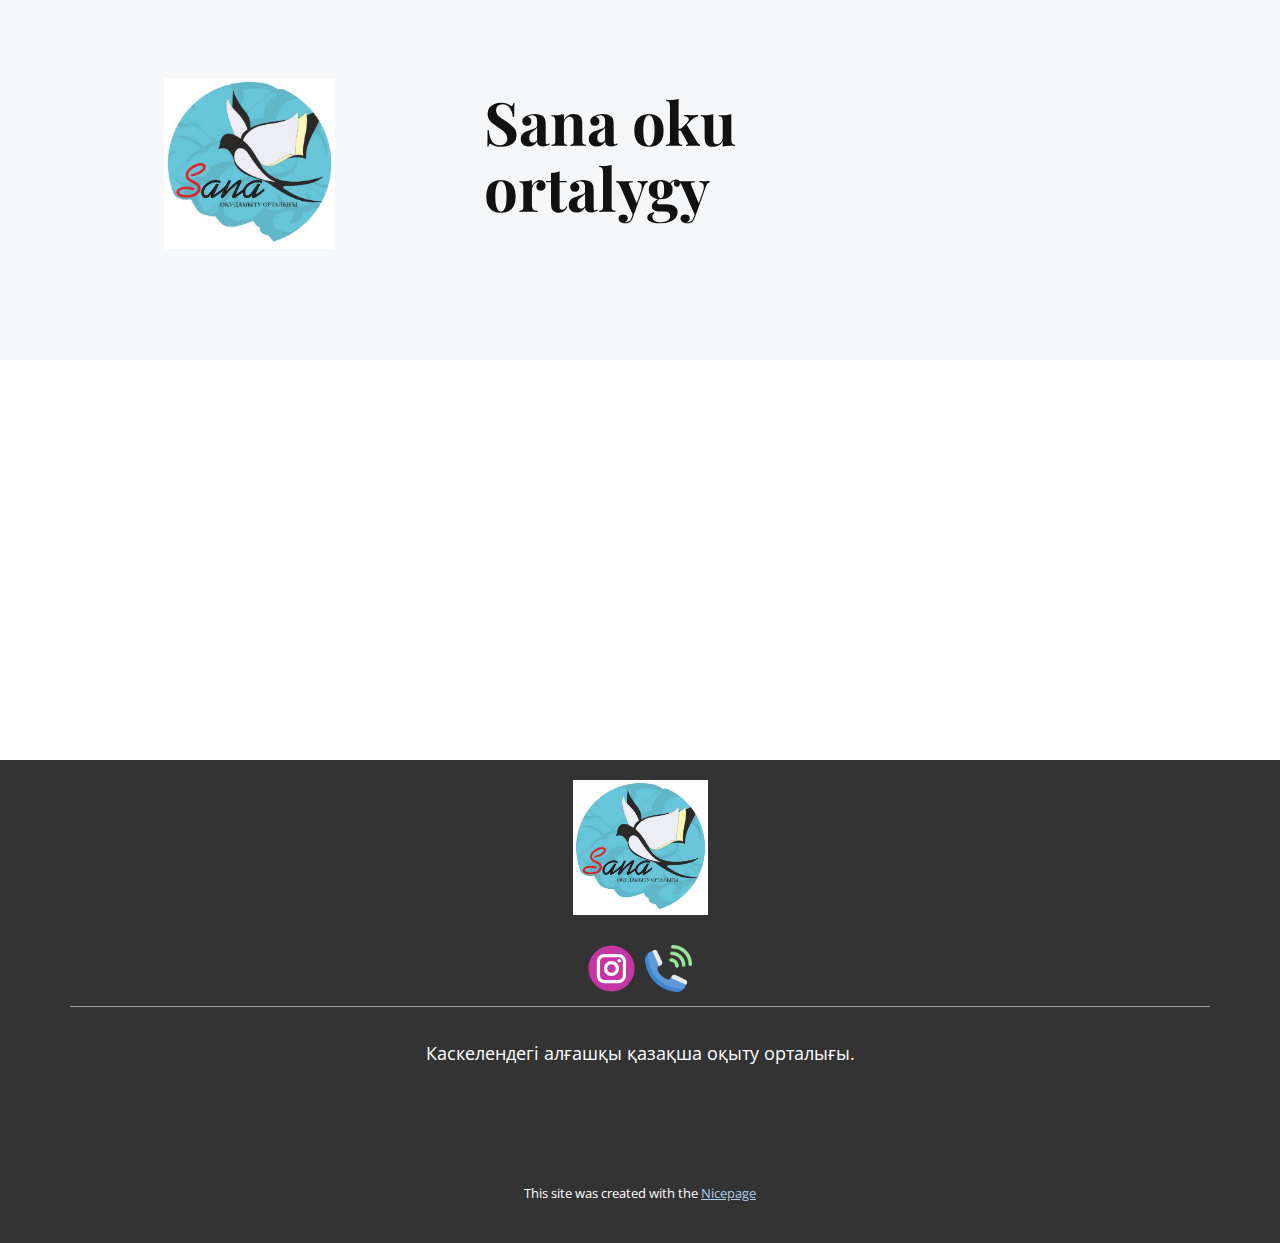
<file: Контакты.html>
<!DOCTYPE html>
<html style="font-size: 16px;" lang="ru"><head>
    <meta name="viewport" content="width=device-width, initial-scale=1.0">
    <meta charset="utf-8">
    <meta name="keywords" content="S​​ana oku ortalygy​">
    <meta name="description" content="">
    <title>Контакты</title>
    <link rel="stylesheet" href="nicepage.css" media="screen">
<link rel="stylesheet" href="Контакты.css" media="screen">
    <script class="u-script" type="text/javascript" src="jquery.js" defer=""></script>
    <script class="u-script" type="text/javascript" src="nicepage.js" defer=""></script>
    <meta name="generator" content="Nicepage 6.12.5, nicepage.com">
    <link id="u-theme-google-font" rel="stylesheet" href="https://fonts.googleapis.com/css?family=Playfair+Display:400,400i,500,500i,600,600i,700,700i,800,800i,900,900i|Open+Sans:300,300i,400,400i,500,500i,600,600i,700,700i,800,800i">
    
    
    
    <script type="application/ld+json">{
		"@context": "http://schema.org",
		"@type": "Organization",
		"name": "",
		"logo": "images/Logo.png",
		"sameAs": [
				"Главная.html",
				"tel:87072002624"
		]
}</script>
    <meta name="theme-color" content="#478ac9">
    <meta property="og:title" content="Контакты">
    <meta property="og:type" content="website">
  <meta data-intl-tel-input-cdn-path="intlTelInput/"></head>
  <body data-path-to-root="./" data-include-products="false" class="u-body u-xl-mode" data-lang="ru"><header class="u-clearfix u-custom-color-5 u-header u-header" id="sec-9b5e"><div class="u-clearfix u-sheet u-sheet-1">
        <a href="#" class="u-align-left u-image u-image-default u-logo u-image-1" data-image-width="1007" data-image-height="1005">
          <img src="images/Logo.png" class="u-logo-image u-logo-image-1">
        </a>
        <h1 class="u-text u-text-1">S​​ana oku ortalygy </h1>
      </div></header>
    <section class="u-clearfix u-section-1" id="sec-dfdd">
      <div class="u-clearfix u-sheet u-sheet-1"></div>
    </section>
    
    
    
    <footer class="u-clearfix u-footer u-grey-80" id="sec-f4c8"><div class="u-clearfix u-sheet u-sheet-1">
        <a href="#" class="u-image u-logo u-image-1" data-image-width="1007" data-image-height="1005">
          <img src="images/Logo.png" class="u-logo-image u-logo-image-1">
        </a>
        <div class="u-align-left u-social-icons u-spacing-10 u-social-icons-1">
          <a class="u-social-url" title="https://www.instagram.com/sana_oku.ortalygy?igsh=dTd6bTMwcWdtdmxo" target="_blank" href="Главная.html"><span class="u-icon u-social-icon u-social-instagram u-icon-1"><svg class="u-svg-link" preserveAspectRatio="xMidYMin slice" viewBox="0 0 112 112" style=""><use xlink:href="#svg-659f"></use></svg><svg class="u-svg-content" viewBox="0 0 112 112" x="0" y="0" id="svg-659f"><circle fill="currentColor" cx="56.1" cy="56.1" r="55"></circle><path fill="#FFFFFF" d="M55.9,38.2c-9.9,0-17.9,8-17.9,17.9C38,66,46,74,55.9,74c9.9,0,17.9-8,17.9-17.9C73.8,46.2,65.8,38.2,55.9,38.2
      z M55.9,66.4c-5.7,0-10.3-4.6-10.3-10.3c-0.1-5.7,4.6-10.3,10.3-10.3c5.7,0,10.3,4.6,10.3,10.3C66.2,61.8,61.6,66.4,55.9,66.4z"></path><path fill="#FFFFFF" d="M74.3,33.5c-2.3,0-4.2,1.9-4.2,4.2s1.9,4.2,4.2,4.2s4.2-1.9,4.2-4.2S76.6,33.5,74.3,33.5z"></path><path fill="#FFFFFF" d="M73.1,21.3H38.6c-9.7,0-17.5,7.9-17.5,17.5v34.5c0,9.7,7.9,17.6,17.5,17.6h34.5c9.7,0,17.5-7.9,17.5-17.5V38.8
      C90.6,29.1,82.7,21.3,73.1,21.3z M83,73.3c0,5.5-4.5,9.9-9.9,9.9H38.6c-5.5,0-9.9-4.5-9.9-9.9V38.8c0-5.5,4.5-9.9,9.9-9.9h34.5
      c5.5,0,9.9,4.5,9.9,9.9V73.3z"></path></svg></span>
          </a>
          <a class="u-social-url" title="Number Phone" target="_blank" href="tel:87072002624"><span class="u-file-icon u-icon u-social-icon u-social-linkedin u-icon-2"><img src="images/8090713.png" alt=""></span>
          </a>
        </div>
        <div class="u-border-1 u-border-white u-expanded-width u-line u-line-horizontal u-opacity u-opacity-50 u-line-1"></div>
        <p class="u-align-center u-text u-text-1">Каскелендегі алғашқы қазақша оқыту орталығы.</p>
      </div></footer>
    <section class="u-backlink u-clearfix u-grey-80">
      <p class="u-text">
        <span>This site was created with the </span>
        <a class="u-link" href="https://nicepage.com/" target="_blank" rel="nofollow">
          <span>Nicepage</span>
        </a>
      </p>
    </section>
  
</body></html>
</file>
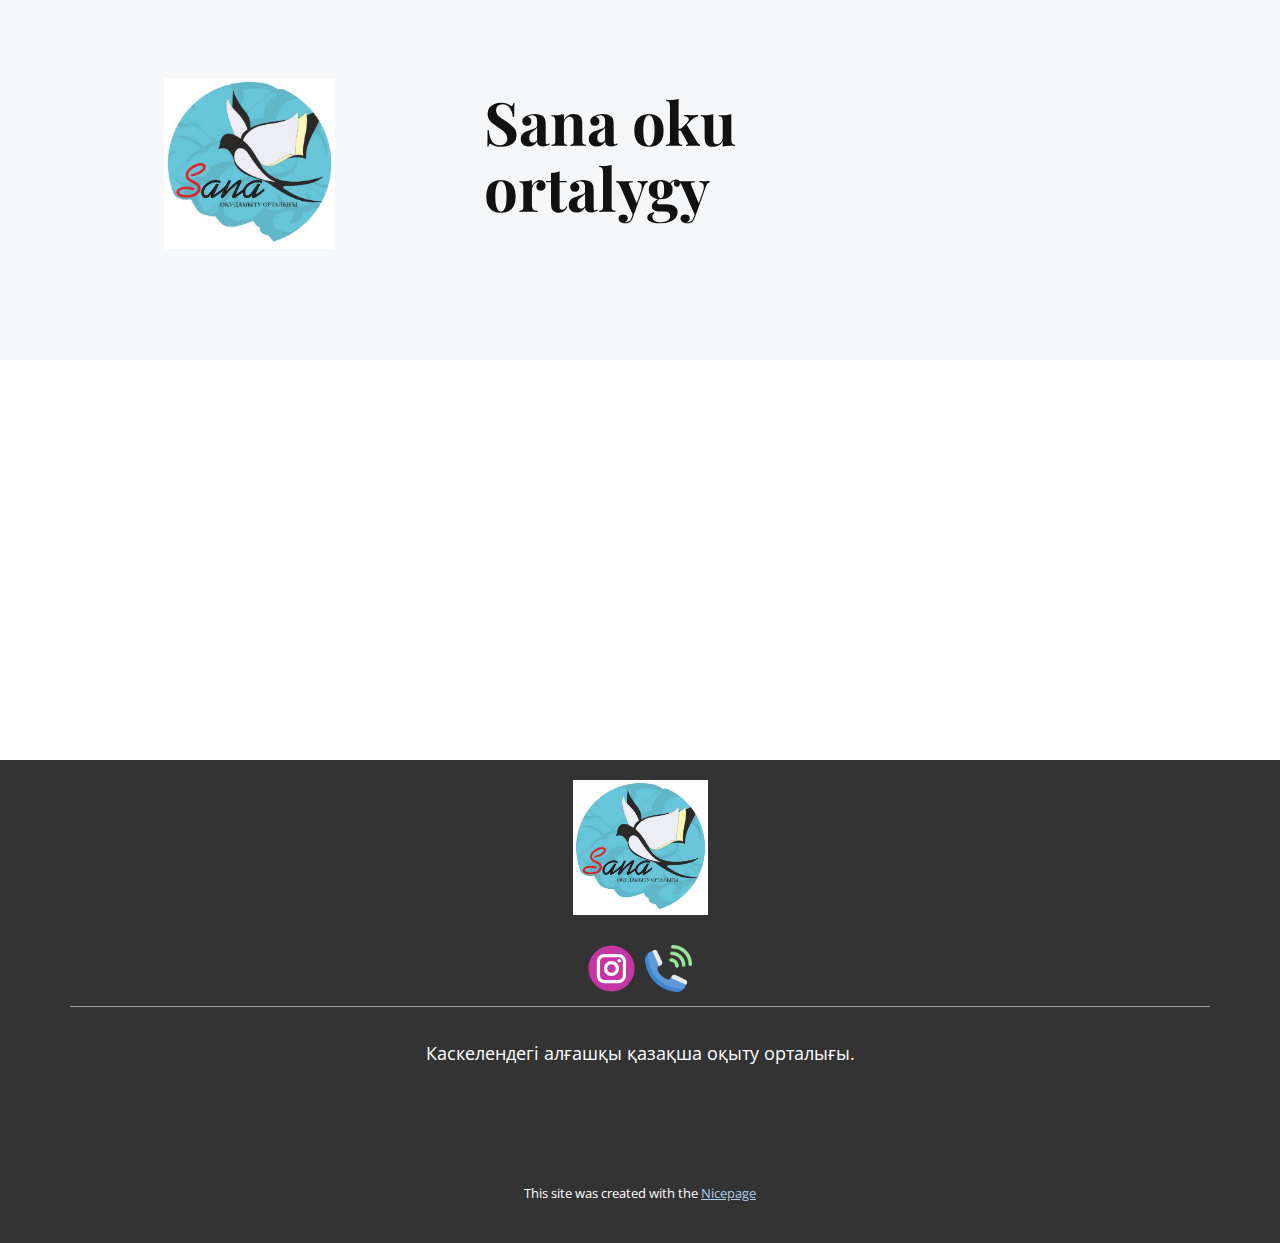
<file: О-нас.html>
<!DOCTYPE html>
<html style="font-size: 16px;" lang="ru"><head>
    <meta name="viewport" content="width=device-width, initial-scale=1.0">
    <meta charset="utf-8">
    <meta name="keywords" content="S​​ana oku ortalygy​">
    <meta name="description" content="">
    <title>О нас</title>
    <link rel="stylesheet" href="nicepage.css" media="screen">
<link rel="stylesheet" href="О-нас.css" media="screen">
    <script class="u-script" type="text/javascript" src="jquery.js" defer=""></script>
    <script class="u-script" type="text/javascript" src="nicepage.js" defer=""></script>
    <meta name="generator" content="Nicepage 6.12.5, nicepage.com">
    <link id="u-theme-google-font" rel="stylesheet" href="https://fonts.googleapis.com/css?family=Playfair+Display:400,400i,500,500i,600,600i,700,700i,800,800i,900,900i|Open+Sans:300,300i,400,400i,500,500i,600,600i,700,700i,800,800i">
    
    
    
    <script type="application/ld+json">{
		"@context": "http://schema.org",
		"@type": "Organization",
		"name": "",
		"logo": "images/Logo.png",
		"sameAs": [
				"Главная.html",
				"tel:87072002624"
		]
}</script>
    <meta name="theme-color" content="#478ac9">
    <meta property="og:title" content="О нас">
    <meta property="og:type" content="website">
  <meta data-intl-tel-input-cdn-path="intlTelInput/"></head>
  <body data-path-to-root="./" data-include-products="false" class="u-body u-xl-mode" data-lang="ru"><header class="u-clearfix u-custom-color-5 u-header u-header" id="sec-9b5e"><div class="u-clearfix u-sheet u-sheet-1">
        <a href="#" class="u-align-left u-image u-image-default u-logo u-image-1" data-image-width="1007" data-image-height="1005">
          <img src="images/Logo.png" class="u-logo-image u-logo-image-1">
        </a>
        <h1 class="u-text u-text-1">S​​ana oku ortalygy </h1>
      </div></header>
    <section class="u-clearfix u-section-1" id="sec-ba25">
      <div class="u-clearfix u-sheet u-sheet-1"></div>
    </section>
    
    
    
    <footer class="u-clearfix u-footer u-grey-80" id="sec-f4c8"><div class="u-clearfix u-sheet u-sheet-1">
        <a href="#" class="u-image u-logo u-image-1" data-image-width="1007" data-image-height="1005">
          <img src="images/Logo.png" class="u-logo-image u-logo-image-1">
        </a>
        <div class="u-align-left u-social-icons u-spacing-10 u-social-icons-1">
          <a class="u-social-url" title="https://www.instagram.com/sana_oku.ortalygy?igsh=dTd6bTMwcWdtdmxo" target="_blank" href="Главная.html"><span class="u-icon u-social-icon u-social-instagram u-icon-1"><svg class="u-svg-link" preserveAspectRatio="xMidYMin slice" viewBox="0 0 112 112" style=""><use xlink:href="#svg-659f"></use></svg><svg class="u-svg-content" viewBox="0 0 112 112" x="0" y="0" id="svg-659f"><circle fill="currentColor" cx="56.1" cy="56.1" r="55"></circle><path fill="#FFFFFF" d="M55.9,38.2c-9.9,0-17.9,8-17.9,17.9C38,66,46,74,55.9,74c9.9,0,17.9-8,17.9-17.9C73.8,46.2,65.8,38.2,55.9,38.2
      z M55.9,66.4c-5.7,0-10.3-4.6-10.3-10.3c-0.1-5.7,4.6-10.3,10.3-10.3c5.7,0,10.3,4.6,10.3,10.3C66.2,61.8,61.6,66.4,55.9,66.4z"></path><path fill="#FFFFFF" d="M74.3,33.5c-2.3,0-4.2,1.9-4.2,4.2s1.9,4.2,4.2,4.2s4.2-1.9,4.2-4.2S76.6,33.5,74.3,33.5z"></path><path fill="#FFFFFF" d="M73.1,21.3H38.6c-9.7,0-17.5,7.9-17.5,17.5v34.5c0,9.7,7.9,17.6,17.5,17.6h34.5c9.7,0,17.5-7.9,17.5-17.5V38.8
      C90.6,29.1,82.7,21.3,73.1,21.3z M83,73.3c0,5.5-4.5,9.9-9.9,9.9H38.6c-5.5,0-9.9-4.5-9.9-9.9V38.8c0-5.5,4.5-9.9,9.9-9.9h34.5
      c5.5,0,9.9,4.5,9.9,9.9V73.3z"></path></svg></span>
          </a>
          <a class="u-social-url" title="Number Phone" target="_blank" href="tel:87072002624"><span class="u-file-icon u-icon u-social-icon u-social-linkedin u-icon-2"><img src="images/8090713.png" alt=""></span>
          </a>
        </div>
        <div class="u-border-1 u-border-white u-expanded-width u-line u-line-horizontal u-opacity u-opacity-50 u-line-1"></div>
        <p class="u-align-center u-text u-text-1">Каскелендегі алғашқы қазақша оқыту орталығы.</p>
      </div></footer>
    <section class="u-backlink u-clearfix u-grey-80">
      <p class="u-text">
        <span>This site was created with the </span>
        <a class="u-link" href="https://nicepage.com/" target="_blank" rel="nofollow">
          <span>Nicepage</span>
        </a>
      </p>
    </section>
  
</body></html>
</file>
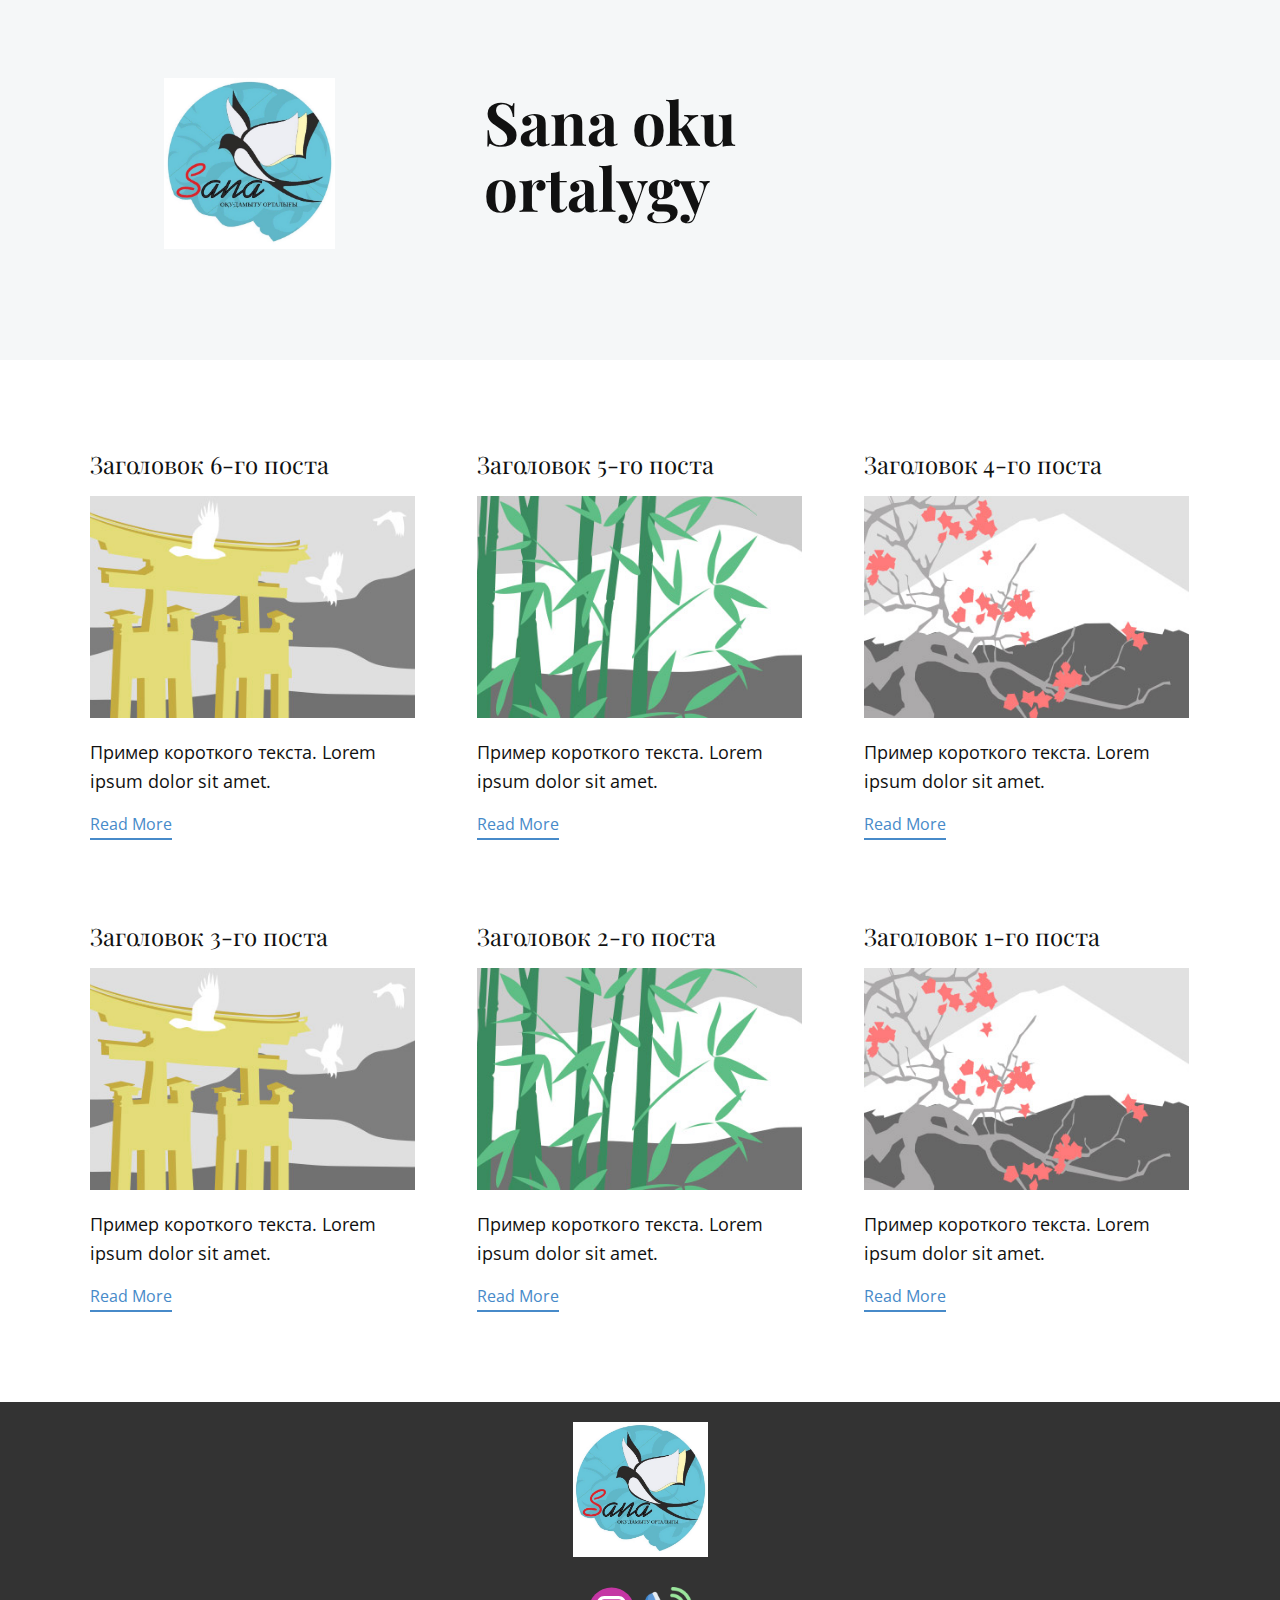
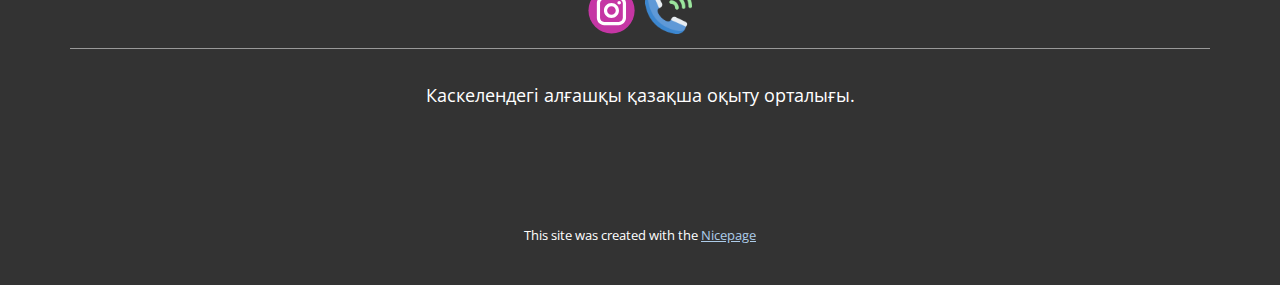
<file: blog/blog.html>
<!DOCTYPE html>
<html style="font-size: 16px;" lang="ru"><head>
    <meta name="viewport" content="width=device-width, initial-scale=1.0">
    <meta charset="utf-8">
    <meta name="keywords" content="S​​ana oku ortalygy​">
    <meta name="description" content="">
    <title>Блог</title>
    <link rel="stylesheet" href="../nicepage.css" media="screen">
<link rel="stylesheet" href="../Blog-Template.css" media="screen">
    <script class="u-script" type="text/javascript" src="../jquery.js" defer=""></script>
    <script class="u-script" type="text/javascript" src="../nicepage.js" defer=""></script>
    <meta name="generator" content="Nicepage 6.12.5, nicepage.com">
    <link id="u-theme-google-font" rel="stylesheet" href="https://fonts.googleapis.com/css?family=Playfair+Display:400,400i,500,500i,600,600i,700,700i,800,800i,900,900i|Open+Sans:300,300i,400,400i,500,500i,600,600i,700,700i,800,800i">
    
    
    
    <script type="application/ld+json">{
		"@context": "http://schema.org",
		"@type": "Organization",
		"name": "",
		"logo": "images/Logo.png",
		"sameAs": [
				"Главная.html",
				"tel:87072002624"
		]
}</script>
    <meta name="theme-color" content="#478ac9">
  <meta data-intl-tel-input-cdn-path="intlTelInput/"></head>
  <body data-path-to-root="./" data-include-products="false" class="u-body u-xl-mode" data-lang="ru"><header class="u-clearfix u-custom-color-5 u-header u-header" id="sec-9b5e"><div class="u-clearfix u-sheet u-sheet-1">
        <a href="#" class="u-align-left u-image u-image-default u-logo u-image-1" data-image-width="1007" data-image-height="1005">
          <img src="../images/Logo.png" class="u-logo-image u-logo-image-1">
        </a>
        <h1 class="u-text u-text-1">S​​ana oku ortalygy </h1>
      </div></header>
    <section class="u-clearfix u-section-1" id="sec-12ce">
      <div class="u-clearfix u-sheet u-valign-middle u-sheet-1"><!--blog--><!--blog_options_json--><!--{"type":"Recent","source":"","tags":"","count":""}--><!--/blog_options_json-->
        <div class="u-blog u-expanded-width u-repeater u-repeater-1"><!--blog_post-->
          <div class="u-blog-post u-container-style u-repeater-item u-white u-repeater-item-1">
            <div class="u-container-layout u-similar-container u-valign-top u-container-layout-1"><!--blog_post_header-->
              <h4 class="u-blog-control u-text u-text-1">
                <a class="u-post-header-link" href="../blog/пост-5.html">Заголовок 6-го поста</a>
              </h4><!--/blog_post_header--><!--blog_post_image-->
              <a class="u-post-header-link" href="../blog/пост-5.html"><img alt="" class="u-blog-control u-expanded-width u-image u-image-default u-image-1" src="../images/8ad73f3c.jpeg"></a><!--/blog_post_image--><!--blog_post_content-->
              <div class="u-blog-control u-post-content u-text u-text-2 fr-view">Пример короткого текста. Lorem ipsum dolor sit amet.</div><!--/blog_post_content--><!--blog_post_readmore-->
              <a href="../blog/пост-5.html" class="u-blog-control u-border-2 u-border-palette-1-base u-btn u-btn-rectangle u-button-style u-none u-btn-1"><!--blog_post_readmore_content--><!--options_json--><!--{"content":"Read More","defaultValue":"Читать дальше"}--><!--/options_json-->Read More<!--/blog_post_readmore_content--></a><!--/blog_post_readmore-->
            </div>
          </div><div class="u-blog-post u-container-style u-repeater-item u-video-cover u-white">
            <div class="u-container-layout u-similar-container u-valign-top u-container-layout-2"><!--blog_post_header-->
              <h4 class="u-blog-control u-text u-text-3">
                <a class="u-post-header-link" href="../blog/пост-4.html">Заголовок 5-го поста</a>
              </h4><!--/blog_post_header--><!--blog_post_image-->
              <a class="u-post-header-link" href="../blog/пост-4.html"><img alt="" class="u-blog-control u-expanded-width u-image u-image-default u-image-2" src="../images/68f64b9d.jpeg"></a><!--/blog_post_image--><!--blog_post_content-->
              <div class="u-blog-control u-post-content u-text u-text-4 fr-view">Пример короткого текста. Lorem ipsum dolor sit amet.</div><!--/blog_post_content--><!--blog_post_readmore-->
              <a href="../blog/пост-4.html" class="u-blog-control u-border-2 u-border-palette-1-base u-btn u-btn-rectangle u-button-style u-none u-btn-2"><!--blog_post_readmore_content--><!--options_json--><!--{"content":"Read More","defaultValue":"Читать дальше"}--><!--/options_json-->Read More<!--/blog_post_readmore_content--></a><!--/blog_post_readmore-->
            </div>
          </div><div class="u-blog-post u-container-style u-repeater-item u-video-cover u-white">
            <div class="u-container-layout u-similar-container u-valign-top u-container-layout-3"><!--blog_post_header-->
              <h4 class="u-blog-control u-text u-text-5">
                <a class="u-post-header-link" href="../blog/пост-3.html">Заголовок 4-го поста</a>
              </h4><!--/blog_post_header--><!--blog_post_image-->
              <a class="u-post-header-link" href="../blog/пост-3.html"><img alt="" class="u-blog-control u-expanded-width u-image u-image-default u-image-3" src="../images/0fd3416c.jpeg"></a><!--/blog_post_image--><!--blog_post_content-->
              <div class="u-blog-control u-post-content u-text u-text-6 fr-view">Пример короткого текста. Lorem ipsum dolor sit amet.</div><!--/blog_post_content--><!--blog_post_readmore-->
              <a href="../blog/пост-3.html" class="u-blog-control u-border-2 u-border-palette-1-base u-btn u-btn-rectangle u-button-style u-none u-btn-3"><!--blog_post_readmore_content--><!--options_json--><!--{"content":"Read More","defaultValue":"Читать дальше"}--><!--/options_json-->Read More<!--/blog_post_readmore_content--></a><!--/blog_post_readmore-->
            </div>
          </div><div class="u-blog-post u-container-style u-repeater-item u-white u-repeater-item-1">
            <div class="u-container-layout u-similar-container u-valign-top u-container-layout-1"><!--blog_post_header-->
              <h4 class="u-blog-control u-text u-text-1">
                <a class="u-post-header-link" href="../blog/пост-2.html">Заголовок 3-го поста</a>
              </h4><!--/blog_post_header--><!--blog_post_image-->
              <a class="u-post-header-link" href="../blog/пост-2.html"><img alt="" class="u-blog-control u-expanded-width u-image u-image-default u-image-1" src="../images/8ad73f3c.jpeg"></a><!--/blog_post_image--><!--blog_post_content-->
              <div class="u-blog-control u-post-content u-text u-text-2 fr-view">Пример короткого текста. Lorem ipsum dolor sit amet.</div><!--/blog_post_content--><!--blog_post_readmore-->
              <a href="../blog/пост-2.html" class="u-blog-control u-border-2 u-border-palette-1-base u-btn u-btn-rectangle u-button-style u-none u-btn-1"><!--blog_post_readmore_content--><!--options_json--><!--{"content":"Read More","defaultValue":"Читать дальше"}--><!--/options_json-->Read More<!--/blog_post_readmore_content--></a><!--/blog_post_readmore-->
            </div>
          </div><div class="u-blog-post u-container-style u-repeater-item u-video-cover u-white">
            <div class="u-container-layout u-similar-container u-valign-top u-container-layout-2"><!--blog_post_header-->
              <h4 class="u-blog-control u-text u-text-3">
                <a class="u-post-header-link" href="../blog/пост-1.html">Заголовок 2-го поста</a>
              </h4><!--/blog_post_header--><!--blog_post_image-->
              <a class="u-post-header-link" href="../blog/пост-1.html"><img alt="" class="u-blog-control u-expanded-width u-image u-image-default u-image-2" src="../images/68f64b9d.jpeg"></a><!--/blog_post_image--><!--blog_post_content-->
              <div class="u-blog-control u-post-content u-text u-text-4 fr-view">Пример короткого текста. Lorem ipsum dolor sit amet.</div><!--/blog_post_content--><!--blog_post_readmore-->
              <a href="../blog/пост-1.html" class="u-blog-control u-border-2 u-border-palette-1-base u-btn u-btn-rectangle u-button-style u-none u-btn-2"><!--blog_post_readmore_content--><!--options_json--><!--{"content":"Read More","defaultValue":"Читать дальше"}--><!--/options_json-->Read More<!--/blog_post_readmore_content--></a><!--/blog_post_readmore-->
            </div>
          </div><div class="u-blog-post u-container-style u-repeater-item u-video-cover u-white">
            <div class="u-container-layout u-similar-container u-valign-top u-container-layout-3"><!--blog_post_header-->
              <h4 class="u-blog-control u-text u-text-5">
                <a class="u-post-header-link" href="../blog/пост.html">Заголовок 1-го поста</a>
              </h4><!--/blog_post_header--><!--blog_post_image-->
              <a class="u-post-header-link" href="../blog/пост.html"><img alt="" class="u-blog-control u-expanded-width u-image u-image-default u-image-3" src="../images/0fd3416c.jpeg"></a><!--/blog_post_image--><!--blog_post_content-->
              <div class="u-blog-control u-post-content u-text u-text-6 fr-view">Пример короткого текста. Lorem ipsum dolor sit amet.</div><!--/blog_post_content--><!--blog_post_readmore-->
              <a href="../blog/пост.html" class="u-blog-control u-border-2 u-border-palette-1-base u-btn u-btn-rectangle u-button-style u-none u-btn-3"><!--blog_post_readmore_content--><!--options_json--><!--{"content":"Read More","defaultValue":"Читать дальше"}--><!--/options_json-->Read More<!--/blog_post_readmore_content--></a><!--/blog_post_readmore-->
            </div>
          </div><!--/blog_post--><!--blog_post-->
          <!--/blog_post--><!--blog_post-->
          <!--/blog_post-->
        </div><!--/blog-->
      </div>
    </section>
    
    
    
    <footer class="u-clearfix u-footer u-grey-80" id="sec-f4c8"><div class="u-clearfix u-sheet u-sheet-1">
        <a href="#" class="u-image u-logo u-image-1" data-image-width="1007" data-image-height="1005">
          <img src="../images/Logo.png" class="u-logo-image u-logo-image-1">
        </a>
        <div class="u-align-left u-social-icons u-spacing-10 u-social-icons-1">
          <a class="u-social-url" title="https://www.instagram.com/sana_oku.ortalygy?igsh=dTd6bTMwcWdtdmxo" target="_blank" href="../Главная.html"><span class="u-icon u-social-icon u-social-instagram u-icon-1"><svg class="u-svg-link" preserveAspectRatio="xMidYMin slice" viewBox="0 0 112 112" style=""><use xlink:href="#svg-659f"></use></svg><svg class="u-svg-content" viewBox="0 0 112 112" x="0" y="0" id="svg-659f"><circle fill="currentColor" cx="56.1" cy="56.1" r="55"></circle><path fill="#FFFFFF" d="M55.9,38.2c-9.9,0-17.9,8-17.9,17.9C38,66,46,74,55.9,74c9.9,0,17.9-8,17.9-17.9C73.8,46.2,65.8,38.2,55.9,38.2
      z M55.9,66.4c-5.7,0-10.3-4.6-10.3-10.3c-0.1-5.7,4.6-10.3,10.3-10.3c5.7,0,10.3,4.6,10.3,10.3C66.2,61.8,61.6,66.4,55.9,66.4z"></path><path fill="#FFFFFF" d="M74.3,33.5c-2.3,0-4.2,1.9-4.2,4.2s1.9,4.2,4.2,4.2s4.2-1.9,4.2-4.2S76.6,33.5,74.3,33.5z"></path><path fill="#FFFFFF" d="M73.1,21.3H38.6c-9.7,0-17.5,7.9-17.5,17.5v34.5c0,9.7,7.9,17.6,17.5,17.6h34.5c9.7,0,17.5-7.9,17.5-17.5V38.8
      C90.6,29.1,82.7,21.3,73.1,21.3z M83,73.3c0,5.5-4.5,9.9-9.9,9.9H38.6c-5.5,0-9.9-4.5-9.9-9.9V38.8c0-5.5,4.5-9.9,9.9-9.9h34.5
      c5.5,0,9.9,4.5,9.9,9.9V73.3z"></path></svg></span>
          </a>
          <a class="u-social-url" title="Number Phone" target="_blank" href="../tel:87072002624"><span class="u-file-icon u-icon u-social-icon u-social-linkedin u-icon-2"><img src="../images/8090713.png" alt=""></span>
          </a>
        </div>
        <div class="u-border-1 u-border-white u-expanded-width u-line u-line-horizontal u-opacity u-opacity-50 u-line-1"></div>
        <p class="u-align-center u-text u-text-1">Каскелендегі алғашқы қазақша оқыту орталығы.</p>
      </div></footer>
    <section class="u-backlink u-clearfix u-grey-80">
      <p class="u-text">
        <span>This site was created with the </span>
        <a class="u-link" href="https://nicepage.com/" target="_blank" rel="nofollow">
          <span>Nicepage</span>
        </a>
      </p>
    </section>
  
</body></html>
</file>
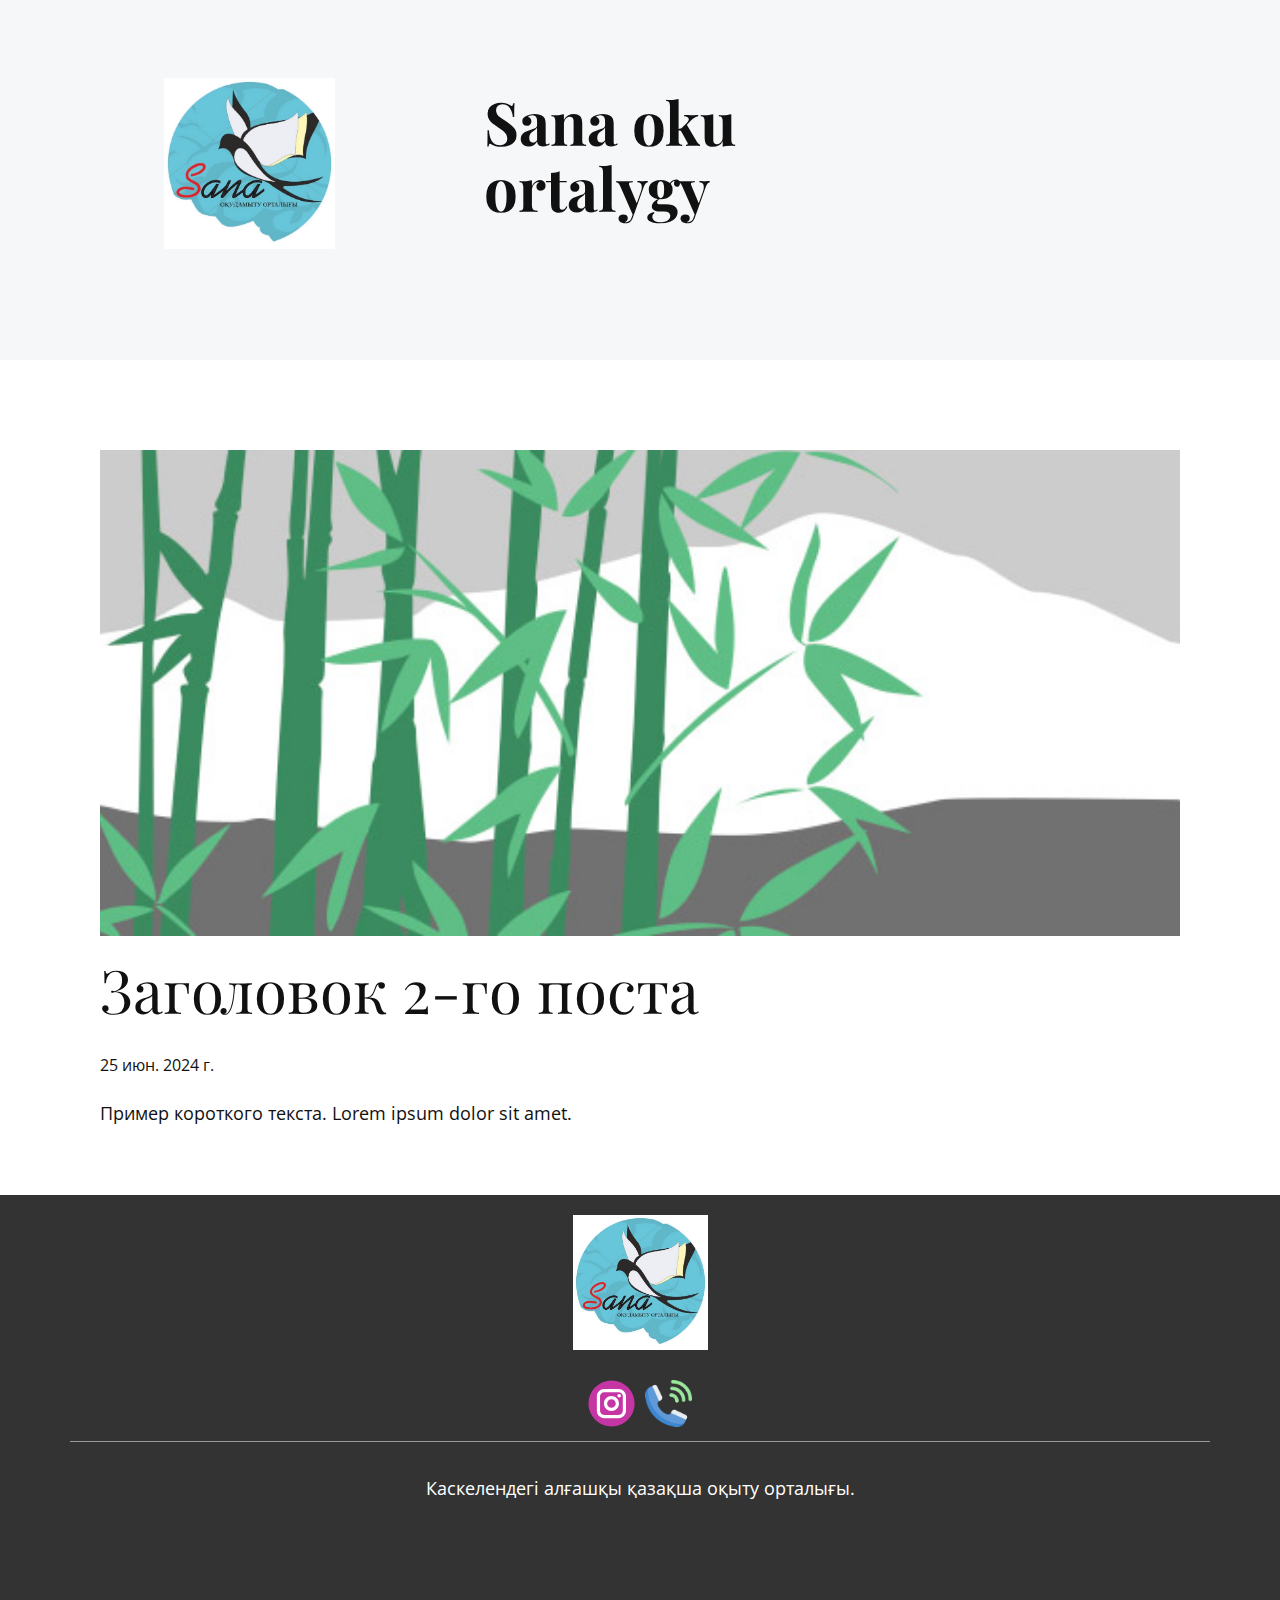
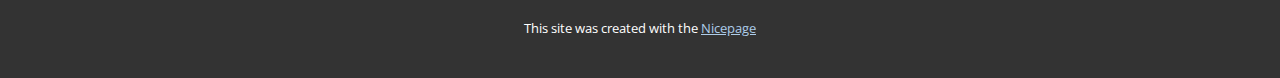
<file: blog/пост-1.html>
<!DOCTYPE html>
<html style="font-size: 16px;" lang="ru"><head>
    <meta name="viewport" content="width=device-width, initial-scale=1.0">
    <meta charset="utf-8">
    <meta name="keywords" content="Заголовок 1-го поста">
    <meta name="description" content="">
    <title>Заголовок 2-го поста</title>
    <link rel="stylesheet" href="../nicepage.css" media="screen">
<link rel="stylesheet" href="../Post-Template.css" media="screen">
    <script class="u-script" type="text/javascript" src="../jquery.js" defer=""></script>
    <script class="u-script" type="text/javascript" src="../nicepage.js" defer=""></script>
    <meta name="generator" content="Nicepage 6.12.5, nicepage.com">
    <link id="u-theme-google-font" rel="stylesheet" href="https://fonts.googleapis.com/css?family=Playfair+Display:400,400i,500,500i,600,600i,700,700i,800,800i,900,900i|Open+Sans:300,300i,400,400i,500,500i,600,600i,700,700i,800,800i">
    
    
    
    <script type="application/ld+json">{
		"@context": "http://schema.org",
		"@type": "Organization",
		"name": "",
		"logo": "images/Logo.png",
		"sameAs": [
				"Главная.html",
				"tel:87072002624"
		]
}</script>
    <meta name="theme-color" content="#478ac9">
  <meta data-intl-tel-input-cdn-path="intlTelInput/"></head>
  <body data-path-to-root="./" data-include-products="false" class="u-body u-xl-mode" data-lang="ru"><header class="u-clearfix u-custom-color-5 u-header u-header" id="sec-9b5e"><div class="u-clearfix u-sheet u-sheet-1">
        <a href="#" class="u-align-left u-image u-image-default u-logo u-image-1" data-image-width="1007" data-image-height="1005">
          <img src="../images/Logo.png" class="u-logo-image u-logo-image-1">
        </a>
        <h1 class="u-text u-text-1">S​​ana oku ortalygy </h1>
      </div></header>
    <section class="u-align-center u-clearfix u-section-1" id="sec-17f1">
      <div class="u-clearfix u-sheet u-valign-middle-md u-valign-middle-sm u-valign-middle-xs u-sheet-1"><!--post_details--><!--post_details_options_json--><!--{"source":""}--><!--/post_details_options_json--><!--blog_post-->
        <div class="u-container-style u-expanded-width u-post-details u-post-details-1">
          <div class="u-container-layout u-valign-middle u-container-layout-1"><!--blog_post_image-->
            <img alt="" class="u-blog-control u-expanded-width u-image u-image-default u-image-1" src="../images/68f64b9d.jpeg"><!--/blog_post_image--><!--blog_post_header-->
            <h2 class="u-blog-control u-text u-text-1">Заголовок 2-го поста</h2><!--/blog_post_header--><!--blog_post_metadata-->
            <div class="u-blog-control u-metadata u-metadata-1"><!--blog_post_metadata_date-->
              <span class="u-meta-date u-meta-icon">25 июн. 2024 г.</span><!--/blog_post_metadata_date--><!--blog_post_metadata_category-->
              <!--/blog_post_metadata_category--><!--blog_post_metadata_comments-->
              <!--/blog_post_metadata_comments-->
            </div><!--/blog_post_metadata--><!--blog_post_content-->
            <div class="u-align-justify u-blog-control u-post-content u-text u-text-2 fr-view">
  Пример короткого текста. Lorem ipsum dolor sit amet.
  </div><!--/blog_post_content-->
          </div>
        </div><!--/blog_post--><!--/post_details-->
      </div>
    </section>
    
    
    
    <footer class="u-clearfix u-footer u-grey-80" id="sec-f4c8"><div class="u-clearfix u-sheet u-sheet-1">
        <a href="#" class="u-image u-logo u-image-1" data-image-width="1007" data-image-height="1005">
          <img src="../images/Logo.png" class="u-logo-image u-logo-image-1">
        </a>
        <div class="u-align-left u-social-icons u-spacing-10 u-social-icons-1">
          <a class="u-social-url" title="https://www.instagram.com/sana_oku.ortalygy?igsh=dTd6bTMwcWdtdmxo" target="_blank" href="../Главная.html"><span class="u-icon u-social-icon u-social-instagram u-icon-1"><svg class="u-svg-link" preserveAspectRatio="xMidYMin slice" viewBox="0 0 112 112" style=""><use xlink:href="#svg-659f"></use></svg><svg class="u-svg-content" viewBox="0 0 112 112" x="0" y="0" id="svg-659f"><circle fill="currentColor" cx="56.1" cy="56.1" r="55"></circle><path fill="#FFFFFF" d="M55.9,38.2c-9.9,0-17.9,8-17.9,17.9C38,66,46,74,55.9,74c9.9,0,17.9-8,17.9-17.9C73.8,46.2,65.8,38.2,55.9,38.2
      z M55.9,66.4c-5.7,0-10.3-4.6-10.3-10.3c-0.1-5.7,4.6-10.3,10.3-10.3c5.7,0,10.3,4.6,10.3,10.3C66.2,61.8,61.6,66.4,55.9,66.4z"></path><path fill="#FFFFFF" d="M74.3,33.5c-2.3,0-4.2,1.9-4.2,4.2s1.9,4.2,4.2,4.2s4.2-1.9,4.2-4.2S76.6,33.5,74.3,33.5z"></path><path fill="#FFFFFF" d="M73.1,21.3H38.6c-9.7,0-17.5,7.9-17.5,17.5v34.5c0,9.7,7.9,17.6,17.5,17.6h34.5c9.7,0,17.5-7.9,17.5-17.5V38.8
      C90.6,29.1,82.7,21.3,73.1,21.3z M83,73.3c0,5.5-4.5,9.9-9.9,9.9H38.6c-5.5,0-9.9-4.5-9.9-9.9V38.8c0-5.5,4.5-9.9,9.9-9.9h34.5
      c5.5,0,9.9,4.5,9.9,9.9V73.3z"></path></svg></span>
          </a>
          <a class="u-social-url" title="Number Phone" target="_blank" href="../tel:87072002624"><span class="u-file-icon u-icon u-social-icon u-social-linkedin u-icon-2"><img src="../images/8090713.png" alt=""></span>
          </a>
        </div>
        <div class="u-border-1 u-border-white u-expanded-width u-line u-line-horizontal u-opacity u-opacity-50 u-line-1"></div>
        <p class="u-align-center u-text u-text-1">Каскелендегі алғашқы қазақша оқыту орталығы.</p>
      </div></footer>
    <section class="u-backlink u-clearfix u-grey-80">
      <p class="u-text">
        <span>This site was created with the </span>
        <a class="u-link" href="https://nicepage.com/" target="_blank" rel="nofollow">
          <span>Nicepage</span>
        </a>
      </p>
    </section>
  
</body></html>
</file>
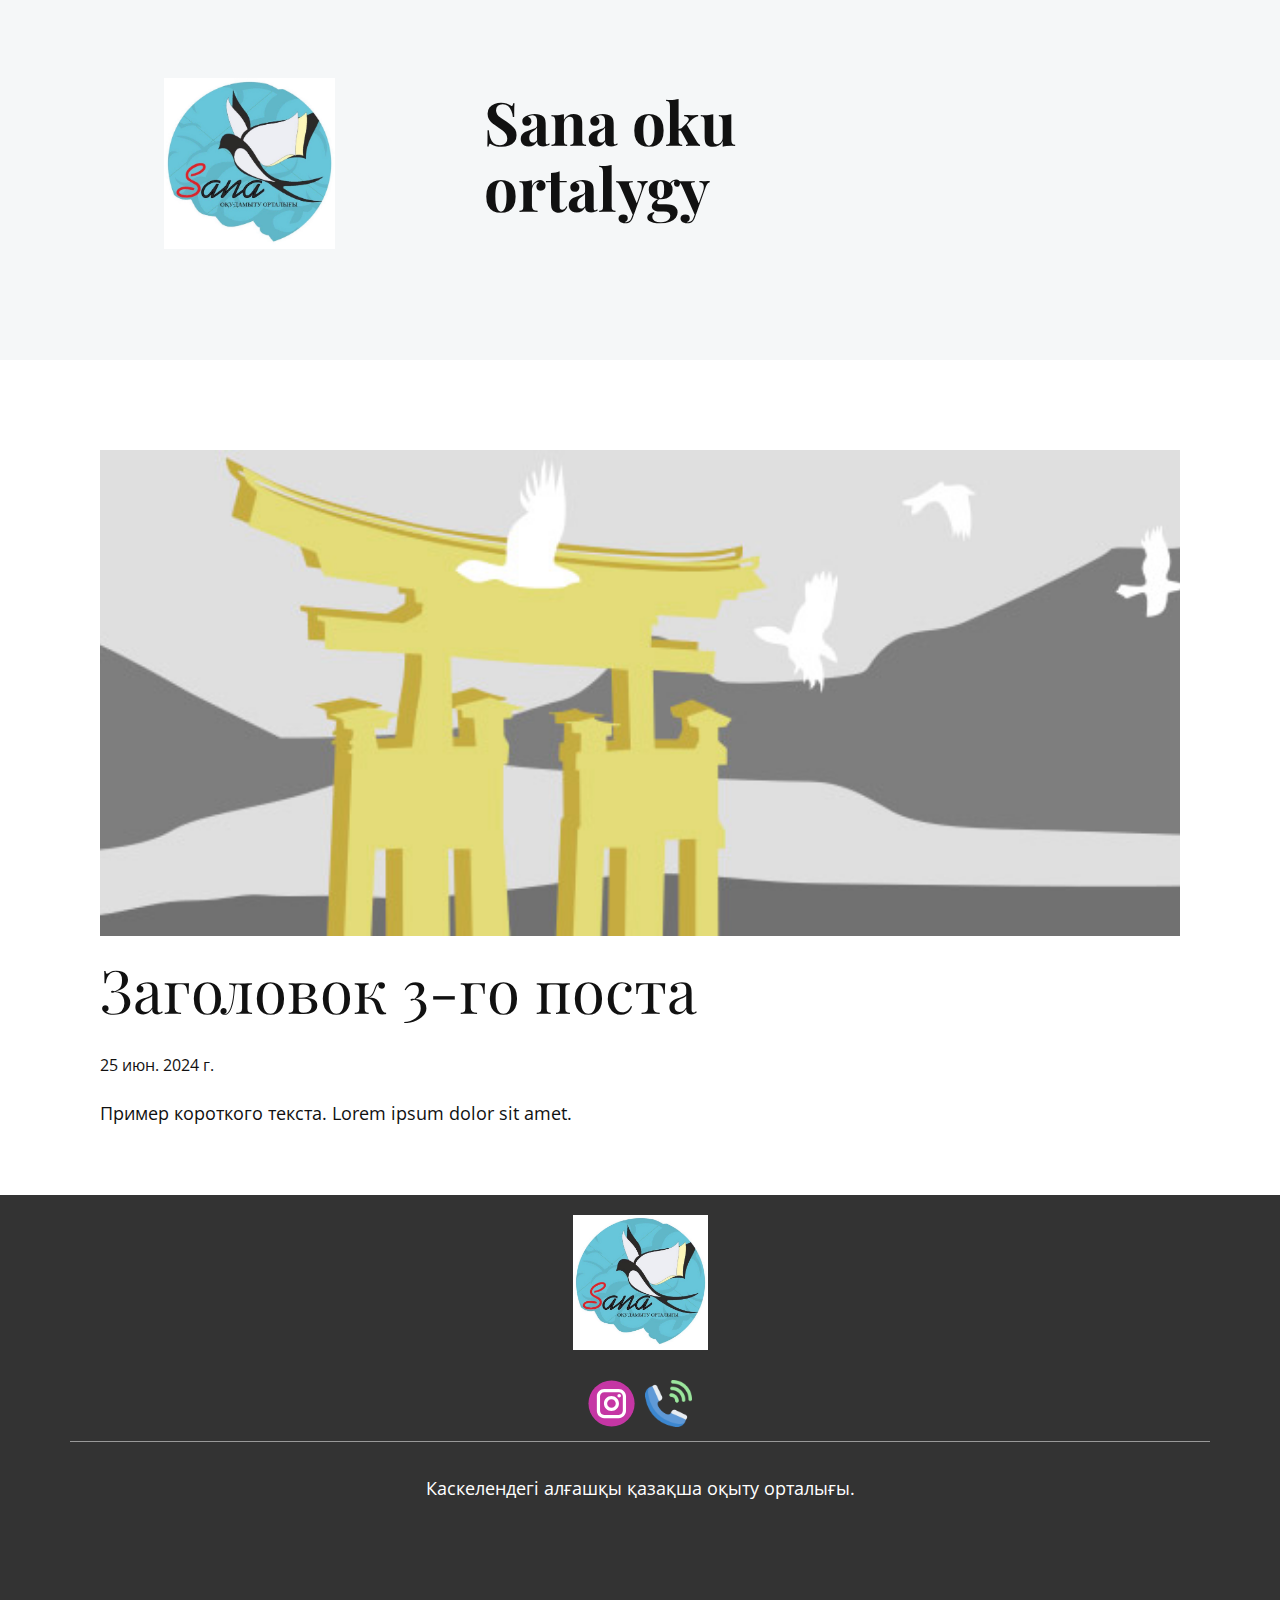
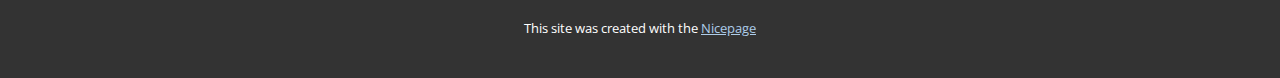
<file: blog/пост-2.html>
<!DOCTYPE html>
<html style="font-size: 16px;" lang="ru"><head>
    <meta name="viewport" content="width=device-width, initial-scale=1.0">
    <meta charset="utf-8">
    <meta name="keywords" content="Заголовок 1-го поста">
    <meta name="description" content="">
    <title>Заголовок 3-го поста</title>
    <link rel="stylesheet" href="../nicepage.css" media="screen">
<link rel="stylesheet" href="../Post-Template.css" media="screen">
    <script class="u-script" type="text/javascript" src="../jquery.js" defer=""></script>
    <script class="u-script" type="text/javascript" src="../nicepage.js" defer=""></script>
    <meta name="generator" content="Nicepage 6.12.5, nicepage.com">
    <link id="u-theme-google-font" rel="stylesheet" href="https://fonts.googleapis.com/css?family=Playfair+Display:400,400i,500,500i,600,600i,700,700i,800,800i,900,900i|Open+Sans:300,300i,400,400i,500,500i,600,600i,700,700i,800,800i">
    
    
    
    <script type="application/ld+json">{
		"@context": "http://schema.org",
		"@type": "Organization",
		"name": "",
		"logo": "images/Logo.png",
		"sameAs": [
				"Главная.html",
				"tel:87072002624"
		]
}</script>
    <meta name="theme-color" content="#478ac9">
  <meta data-intl-tel-input-cdn-path="intlTelInput/"></head>
  <body data-path-to-root="./" data-include-products="false" class="u-body u-xl-mode" data-lang="ru"><header class="u-clearfix u-custom-color-5 u-header u-header" id="sec-9b5e"><div class="u-clearfix u-sheet u-sheet-1">
        <a href="#" class="u-align-left u-image u-image-default u-logo u-image-1" data-image-width="1007" data-image-height="1005">
          <img src="../images/Logo.png" class="u-logo-image u-logo-image-1">
        </a>
        <h1 class="u-text u-text-1">S​​ana oku ortalygy </h1>
      </div></header>
    <section class="u-align-center u-clearfix u-section-1" id="sec-17f1">
      <div class="u-clearfix u-sheet u-valign-middle-md u-valign-middle-sm u-valign-middle-xs u-sheet-1"><!--post_details--><!--post_details_options_json--><!--{"source":""}--><!--/post_details_options_json--><!--blog_post-->
        <div class="u-container-style u-expanded-width u-post-details u-post-details-1">
          <div class="u-container-layout u-valign-middle u-container-layout-1"><!--blog_post_image-->
            <img alt="" class="u-blog-control u-expanded-width u-image u-image-default u-image-1" src="../images/8ad73f3c.jpeg"><!--/blog_post_image--><!--blog_post_header-->
            <h2 class="u-blog-control u-text u-text-1">Заголовок 3-го поста</h2><!--/blog_post_header--><!--blog_post_metadata-->
            <div class="u-blog-control u-metadata u-metadata-1"><!--blog_post_metadata_date-->
              <span class="u-meta-date u-meta-icon">25 июн. 2024 г.</span><!--/blog_post_metadata_date--><!--blog_post_metadata_category-->
              <!--/blog_post_metadata_category--><!--blog_post_metadata_comments-->
              <!--/blog_post_metadata_comments-->
            </div><!--/blog_post_metadata--><!--blog_post_content-->
            <div class="u-align-justify u-blog-control u-post-content u-text u-text-2 fr-view">
  Пример короткого текста. Lorem ipsum dolor sit amet.
  </div><!--/blog_post_content-->
          </div>
        </div><!--/blog_post--><!--/post_details-->
      </div>
    </section>
    
    
    
    <footer class="u-clearfix u-footer u-grey-80" id="sec-f4c8"><div class="u-clearfix u-sheet u-sheet-1">
        <a href="#" class="u-image u-logo u-image-1" data-image-width="1007" data-image-height="1005">
          <img src="../images/Logo.png" class="u-logo-image u-logo-image-1">
        </a>
        <div class="u-align-left u-social-icons u-spacing-10 u-social-icons-1">
          <a class="u-social-url" title="https://www.instagram.com/sana_oku.ortalygy?igsh=dTd6bTMwcWdtdmxo" target="_blank" href="../Главная.html"><span class="u-icon u-social-icon u-social-instagram u-icon-1"><svg class="u-svg-link" preserveAspectRatio="xMidYMin slice" viewBox="0 0 112 112" style=""><use xlink:href="#svg-659f"></use></svg><svg class="u-svg-content" viewBox="0 0 112 112" x="0" y="0" id="svg-659f"><circle fill="currentColor" cx="56.1" cy="56.1" r="55"></circle><path fill="#FFFFFF" d="M55.9,38.2c-9.9,0-17.9,8-17.9,17.9C38,66,46,74,55.9,74c9.9,0,17.9-8,17.9-17.9C73.8,46.2,65.8,38.2,55.9,38.2
      z M55.9,66.4c-5.7,0-10.3-4.6-10.3-10.3c-0.1-5.7,4.6-10.3,10.3-10.3c5.7,0,10.3,4.6,10.3,10.3C66.2,61.8,61.6,66.4,55.9,66.4z"></path><path fill="#FFFFFF" d="M74.3,33.5c-2.3,0-4.2,1.9-4.2,4.2s1.9,4.2,4.2,4.2s4.2-1.9,4.2-4.2S76.6,33.5,74.3,33.5z"></path><path fill="#FFFFFF" d="M73.1,21.3H38.6c-9.7,0-17.5,7.9-17.5,17.5v34.5c0,9.7,7.9,17.6,17.5,17.6h34.5c9.7,0,17.5-7.9,17.5-17.5V38.8
      C90.6,29.1,82.7,21.3,73.1,21.3z M83,73.3c0,5.5-4.5,9.9-9.9,9.9H38.6c-5.5,0-9.9-4.5-9.9-9.9V38.8c0-5.5,4.5-9.9,9.9-9.9h34.5
      c5.5,0,9.9,4.5,9.9,9.9V73.3z"></path></svg></span>
          </a>
          <a class="u-social-url" title="Number Phone" target="_blank" href="../tel:87072002624"><span class="u-file-icon u-icon u-social-icon u-social-linkedin u-icon-2"><img src="../images/8090713.png" alt=""></span>
          </a>
        </div>
        <div class="u-border-1 u-border-white u-expanded-width u-line u-line-horizontal u-opacity u-opacity-50 u-line-1"></div>
        <p class="u-align-center u-text u-text-1">Каскелендегі алғашқы қазақша оқыту орталығы.</p>
      </div></footer>
    <section class="u-backlink u-clearfix u-grey-80">
      <p class="u-text">
        <span>This site was created with the </span>
        <a class="u-link" href="https://nicepage.com/" target="_blank" rel="nofollow">
          <span>Nicepage</span>
        </a>
      </p>
    </section>
  
</body></html>
</file>
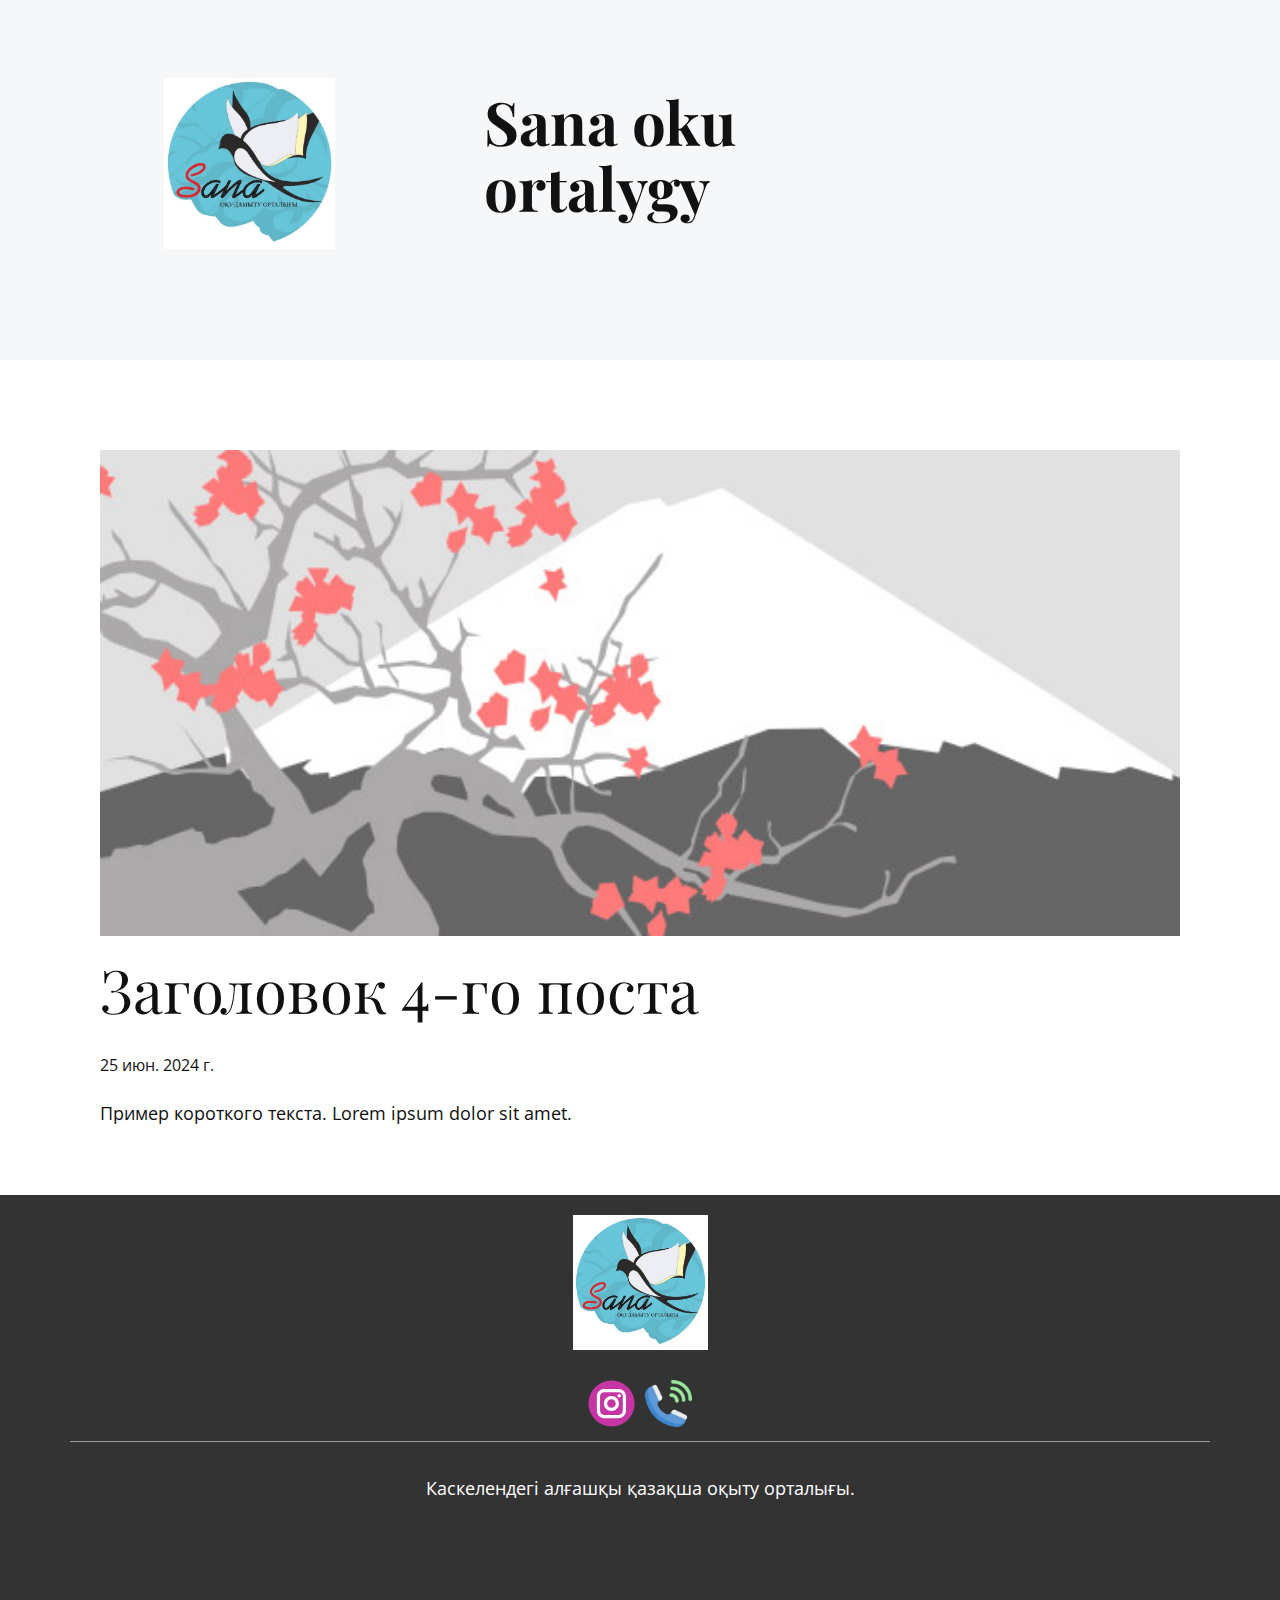
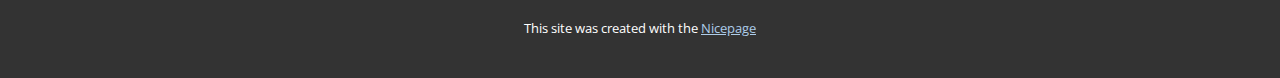
<file: blog/пост-3.html>
<!DOCTYPE html>
<html style="font-size: 16px;" lang="ru"><head>
    <meta name="viewport" content="width=device-width, initial-scale=1.0">
    <meta charset="utf-8">
    <meta name="keywords" content="Заголовок 1-го поста">
    <meta name="description" content="">
    <title>Заголовок 4-го поста</title>
    <link rel="stylesheet" href="../nicepage.css" media="screen">
<link rel="stylesheet" href="../Post-Template.css" media="screen">
    <script class="u-script" type="text/javascript" src="../jquery.js" defer=""></script>
    <script class="u-script" type="text/javascript" src="../nicepage.js" defer=""></script>
    <meta name="generator" content="Nicepage 6.12.5, nicepage.com">
    <link id="u-theme-google-font" rel="stylesheet" href="https://fonts.googleapis.com/css?family=Playfair+Display:400,400i,500,500i,600,600i,700,700i,800,800i,900,900i|Open+Sans:300,300i,400,400i,500,500i,600,600i,700,700i,800,800i">
    
    
    
    <script type="application/ld+json">{
		"@context": "http://schema.org",
		"@type": "Organization",
		"name": "",
		"logo": "images/Logo.png",
		"sameAs": [
				"Главная.html",
				"tel:87072002624"
		]
}</script>
    <meta name="theme-color" content="#478ac9">
  <meta data-intl-tel-input-cdn-path="intlTelInput/"></head>
  <body data-path-to-root="./" data-include-products="false" class="u-body u-xl-mode" data-lang="ru"><header class="u-clearfix u-custom-color-5 u-header u-header" id="sec-9b5e"><div class="u-clearfix u-sheet u-sheet-1">
        <a href="#" class="u-align-left u-image u-image-default u-logo u-image-1" data-image-width="1007" data-image-height="1005">
          <img src="../images/Logo.png" class="u-logo-image u-logo-image-1">
        </a>
        <h1 class="u-text u-text-1">S​​ana oku ortalygy </h1>
      </div></header>
    <section class="u-align-center u-clearfix u-section-1" id="sec-17f1">
      <div class="u-clearfix u-sheet u-valign-middle-md u-valign-middle-sm u-valign-middle-xs u-sheet-1"><!--post_details--><!--post_details_options_json--><!--{"source":""}--><!--/post_details_options_json--><!--blog_post-->
        <div class="u-container-style u-expanded-width u-post-details u-post-details-1">
          <div class="u-container-layout u-valign-middle u-container-layout-1"><!--blog_post_image-->
            <img alt="" class="u-blog-control u-expanded-width u-image u-image-default u-image-1" src="../images/0fd3416c.jpeg"><!--/blog_post_image--><!--blog_post_header-->
            <h2 class="u-blog-control u-text u-text-1">Заголовок 4-го поста</h2><!--/blog_post_header--><!--blog_post_metadata-->
            <div class="u-blog-control u-metadata u-metadata-1"><!--blog_post_metadata_date-->
              <span class="u-meta-date u-meta-icon">25 июн. 2024 г.</span><!--/blog_post_metadata_date--><!--blog_post_metadata_category-->
              <!--/blog_post_metadata_category--><!--blog_post_metadata_comments-->
              <!--/blog_post_metadata_comments-->
            </div><!--/blog_post_metadata--><!--blog_post_content-->
            <div class="u-align-justify u-blog-control u-post-content u-text u-text-2 fr-view">
  Пример короткого текста. Lorem ipsum dolor sit amet.
  </div><!--/blog_post_content-->
          </div>
        </div><!--/blog_post--><!--/post_details-->
      </div>
    </section>
    
    
    
    <footer class="u-clearfix u-footer u-grey-80" id="sec-f4c8"><div class="u-clearfix u-sheet u-sheet-1">
        <a href="#" class="u-image u-logo u-image-1" data-image-width="1007" data-image-height="1005">
          <img src="../images/Logo.png" class="u-logo-image u-logo-image-1">
        </a>
        <div class="u-align-left u-social-icons u-spacing-10 u-social-icons-1">
          <a class="u-social-url" title="https://www.instagram.com/sana_oku.ortalygy?igsh=dTd6bTMwcWdtdmxo" target="_blank" href="../Главная.html"><span class="u-icon u-social-icon u-social-instagram u-icon-1"><svg class="u-svg-link" preserveAspectRatio="xMidYMin slice" viewBox="0 0 112 112" style=""><use xlink:href="#svg-659f"></use></svg><svg class="u-svg-content" viewBox="0 0 112 112" x="0" y="0" id="svg-659f"><circle fill="currentColor" cx="56.1" cy="56.1" r="55"></circle><path fill="#FFFFFF" d="M55.9,38.2c-9.9,0-17.9,8-17.9,17.9C38,66,46,74,55.9,74c9.9,0,17.9-8,17.9-17.9C73.8,46.2,65.8,38.2,55.9,38.2
      z M55.9,66.4c-5.7,0-10.3-4.6-10.3-10.3c-0.1-5.7,4.6-10.3,10.3-10.3c5.7,0,10.3,4.6,10.3,10.3C66.2,61.8,61.6,66.4,55.9,66.4z"></path><path fill="#FFFFFF" d="M74.3,33.5c-2.3,0-4.2,1.9-4.2,4.2s1.9,4.2,4.2,4.2s4.2-1.9,4.2-4.2S76.6,33.5,74.3,33.5z"></path><path fill="#FFFFFF" d="M73.1,21.3H38.6c-9.7,0-17.5,7.9-17.5,17.5v34.5c0,9.7,7.9,17.6,17.5,17.6h34.5c9.7,0,17.5-7.9,17.5-17.5V38.8
      C90.6,29.1,82.7,21.3,73.1,21.3z M83,73.3c0,5.5-4.5,9.9-9.9,9.9H38.6c-5.5,0-9.9-4.5-9.9-9.9V38.8c0-5.5,4.5-9.9,9.9-9.9h34.5
      c5.5,0,9.9,4.5,9.9,9.9V73.3z"></path></svg></span>
          </a>
          <a class="u-social-url" title="Number Phone" target="_blank" href="../tel:87072002624"><span class="u-file-icon u-icon u-social-icon u-social-linkedin u-icon-2"><img src="../images/8090713.png" alt=""></span>
          </a>
        </div>
        <div class="u-border-1 u-border-white u-expanded-width u-line u-line-horizontal u-opacity u-opacity-50 u-line-1"></div>
        <p class="u-align-center u-text u-text-1">Каскелендегі алғашқы қазақша оқыту орталығы.</p>
      </div></footer>
    <section class="u-backlink u-clearfix u-grey-80">
      <p class="u-text">
        <span>This site was created with the </span>
        <a class="u-link" href="https://nicepage.com/" target="_blank" rel="nofollow">
          <span>Nicepage</span>
        </a>
      </p>
    </section>
  
</body></html>
</file>
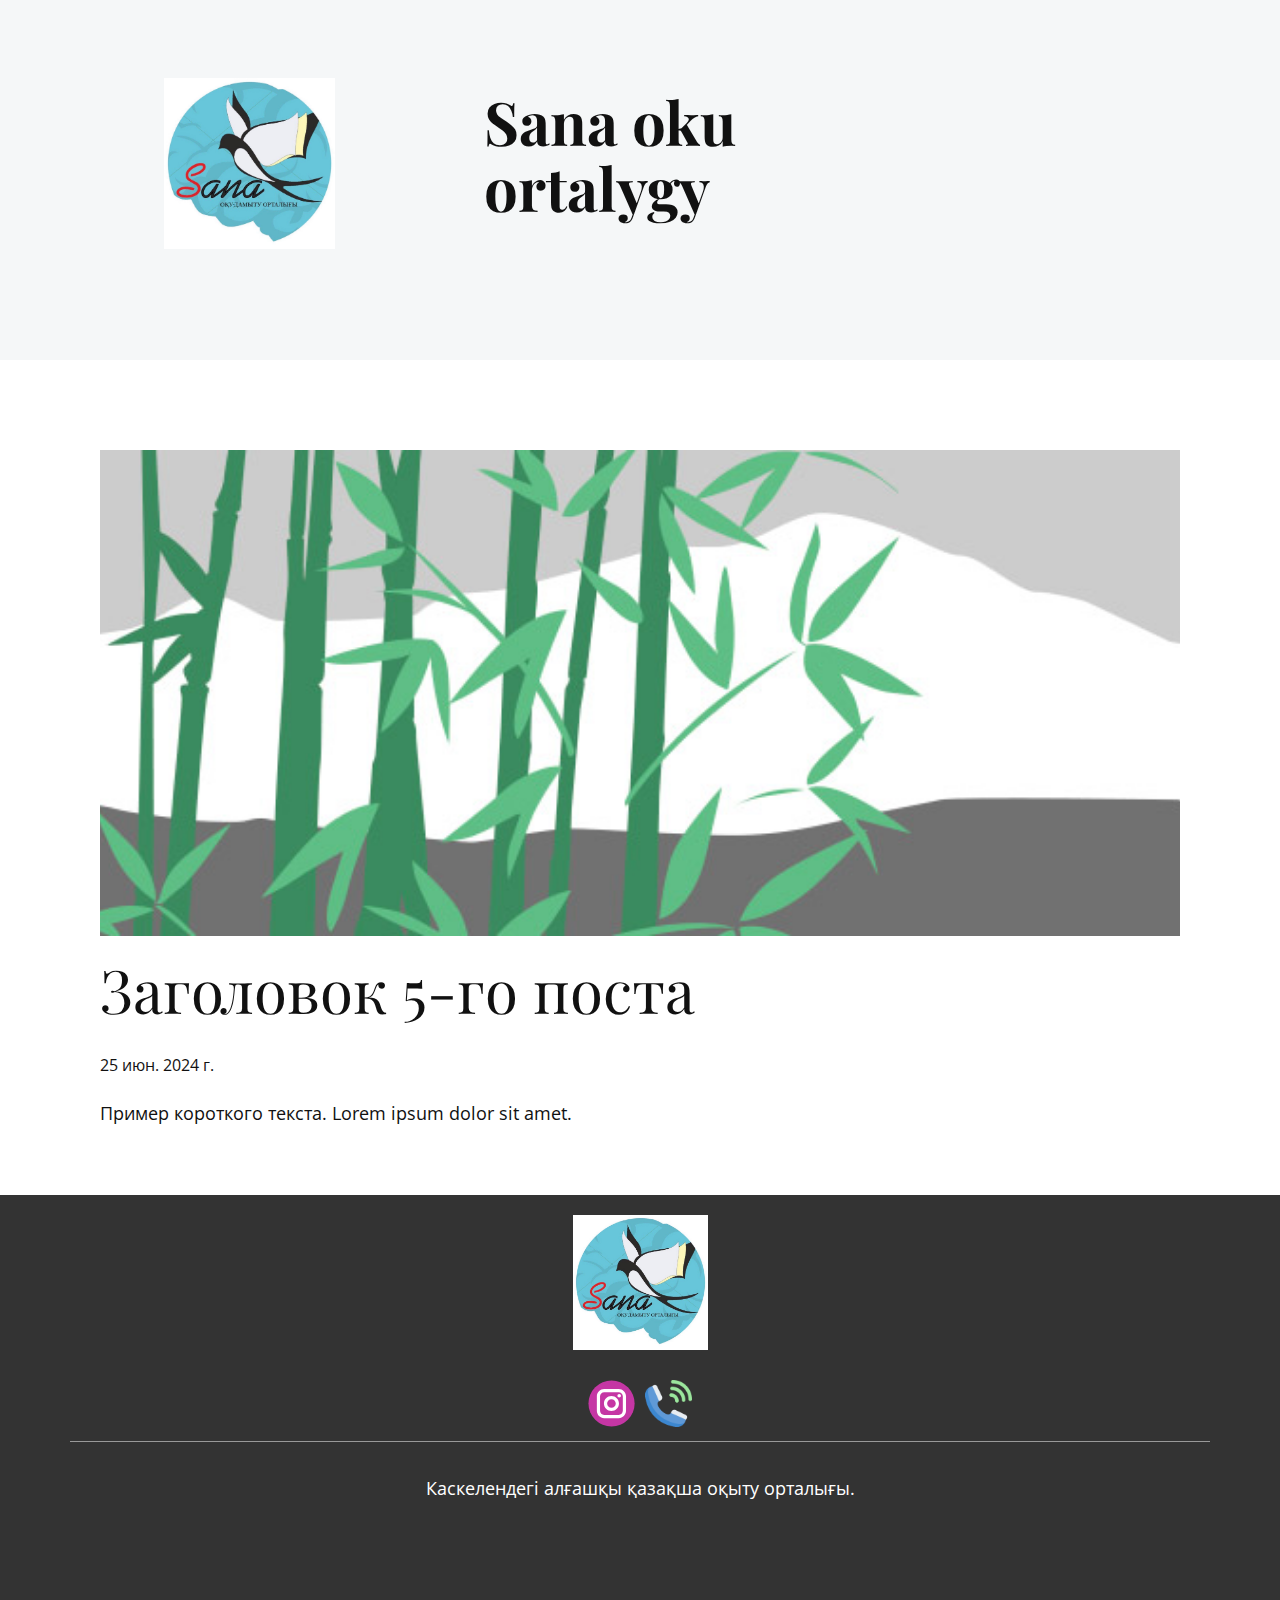
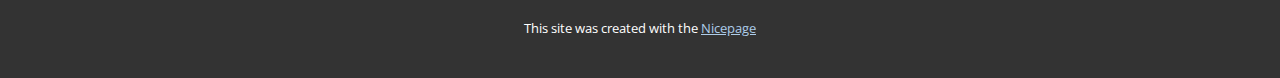
<file: blog/пост-4.html>
<!DOCTYPE html>
<html style="font-size: 16px;" lang="ru"><head>
    <meta name="viewport" content="width=device-width, initial-scale=1.0">
    <meta charset="utf-8">
    <meta name="keywords" content="Заголовок 1-го поста">
    <meta name="description" content="">
    <title>Заголовок 5-го поста</title>
    <link rel="stylesheet" href="../nicepage.css" media="screen">
<link rel="stylesheet" href="../Post-Template.css" media="screen">
    <script class="u-script" type="text/javascript" src="../jquery.js" defer=""></script>
    <script class="u-script" type="text/javascript" src="../nicepage.js" defer=""></script>
    <meta name="generator" content="Nicepage 6.12.5, nicepage.com">
    <link id="u-theme-google-font" rel="stylesheet" href="https://fonts.googleapis.com/css?family=Playfair+Display:400,400i,500,500i,600,600i,700,700i,800,800i,900,900i|Open+Sans:300,300i,400,400i,500,500i,600,600i,700,700i,800,800i">
    
    
    
    <script type="application/ld+json">{
		"@context": "http://schema.org",
		"@type": "Organization",
		"name": "",
		"logo": "images/Logo.png",
		"sameAs": [
				"Главная.html",
				"tel:87072002624"
		]
}</script>
    <meta name="theme-color" content="#478ac9">
  <meta data-intl-tel-input-cdn-path="intlTelInput/"></head>
  <body data-path-to-root="./" data-include-products="false" class="u-body u-xl-mode" data-lang="ru"><header class="u-clearfix u-custom-color-5 u-header u-header" id="sec-9b5e"><div class="u-clearfix u-sheet u-sheet-1">
        <a href="#" class="u-align-left u-image u-image-default u-logo u-image-1" data-image-width="1007" data-image-height="1005">
          <img src="../images/Logo.png" class="u-logo-image u-logo-image-1">
        </a>
        <h1 class="u-text u-text-1">S​​ana oku ortalygy </h1>
      </div></header>
    <section class="u-align-center u-clearfix u-section-1" id="sec-17f1">
      <div class="u-clearfix u-sheet u-valign-middle-md u-valign-middle-sm u-valign-middle-xs u-sheet-1"><!--post_details--><!--post_details_options_json--><!--{"source":""}--><!--/post_details_options_json--><!--blog_post-->
        <div class="u-container-style u-expanded-width u-post-details u-post-details-1">
          <div class="u-container-layout u-valign-middle u-container-layout-1"><!--blog_post_image-->
            <img alt="" class="u-blog-control u-expanded-width u-image u-image-default u-image-1" src="../images/68f64b9d.jpeg"><!--/blog_post_image--><!--blog_post_header-->
            <h2 class="u-blog-control u-text u-text-1">Заголовок 5-го поста</h2><!--/blog_post_header--><!--blog_post_metadata-->
            <div class="u-blog-control u-metadata u-metadata-1"><!--blog_post_metadata_date-->
              <span class="u-meta-date u-meta-icon">25 июн. 2024 г.</span><!--/blog_post_metadata_date--><!--blog_post_metadata_category-->
              <!--/blog_post_metadata_category--><!--blog_post_metadata_comments-->
              <!--/blog_post_metadata_comments-->
            </div><!--/blog_post_metadata--><!--blog_post_content-->
            <div class="u-align-justify u-blog-control u-post-content u-text u-text-2 fr-view">
  Пример короткого текста. Lorem ipsum dolor sit amet.
  </div><!--/blog_post_content-->
          </div>
        </div><!--/blog_post--><!--/post_details-->
      </div>
    </section>
    
    
    
    <footer class="u-clearfix u-footer u-grey-80" id="sec-f4c8"><div class="u-clearfix u-sheet u-sheet-1">
        <a href="#" class="u-image u-logo u-image-1" data-image-width="1007" data-image-height="1005">
          <img src="../images/Logo.png" class="u-logo-image u-logo-image-1">
        </a>
        <div class="u-align-left u-social-icons u-spacing-10 u-social-icons-1">
          <a class="u-social-url" title="https://www.instagram.com/sana_oku.ortalygy?igsh=dTd6bTMwcWdtdmxo" target="_blank" href="../Главная.html"><span class="u-icon u-social-icon u-social-instagram u-icon-1"><svg class="u-svg-link" preserveAspectRatio="xMidYMin slice" viewBox="0 0 112 112" style=""><use xlink:href="#svg-659f"></use></svg><svg class="u-svg-content" viewBox="0 0 112 112" x="0" y="0" id="svg-659f"><circle fill="currentColor" cx="56.1" cy="56.1" r="55"></circle><path fill="#FFFFFF" d="M55.9,38.2c-9.9,0-17.9,8-17.9,17.9C38,66,46,74,55.9,74c9.9,0,17.9-8,17.9-17.9C73.8,46.2,65.8,38.2,55.9,38.2
      z M55.9,66.4c-5.7,0-10.3-4.6-10.3-10.3c-0.1-5.7,4.6-10.3,10.3-10.3c5.7,0,10.3,4.6,10.3,10.3C66.2,61.8,61.6,66.4,55.9,66.4z"></path><path fill="#FFFFFF" d="M74.3,33.5c-2.3,0-4.2,1.9-4.2,4.2s1.9,4.2,4.2,4.2s4.2-1.9,4.2-4.2S76.6,33.5,74.3,33.5z"></path><path fill="#FFFFFF" d="M73.1,21.3H38.6c-9.7,0-17.5,7.9-17.5,17.5v34.5c0,9.7,7.9,17.6,17.5,17.6h34.5c9.7,0,17.5-7.9,17.5-17.5V38.8
      C90.6,29.1,82.7,21.3,73.1,21.3z M83,73.3c0,5.5-4.5,9.9-9.9,9.9H38.6c-5.5,0-9.9-4.5-9.9-9.9V38.8c0-5.5,4.5-9.9,9.9-9.9h34.5
      c5.5,0,9.9,4.5,9.9,9.9V73.3z"></path></svg></span>
          </a>
          <a class="u-social-url" title="Number Phone" target="_blank" href="../tel:87072002624"><span class="u-file-icon u-icon u-social-icon u-social-linkedin u-icon-2"><img src="../images/8090713.png" alt=""></span>
          </a>
        </div>
        <div class="u-border-1 u-border-white u-expanded-width u-line u-line-horizontal u-opacity u-opacity-50 u-line-1"></div>
        <p class="u-align-center u-text u-text-1">Каскелендегі алғашқы қазақша оқыту орталығы.</p>
      </div></footer>
    <section class="u-backlink u-clearfix u-grey-80">
      <p class="u-text">
        <span>This site was created with the </span>
        <a class="u-link" href="https://nicepage.com/" target="_blank" rel="nofollow">
          <span>Nicepage</span>
        </a>
      </p>
    </section>
  
</body></html>
</file>
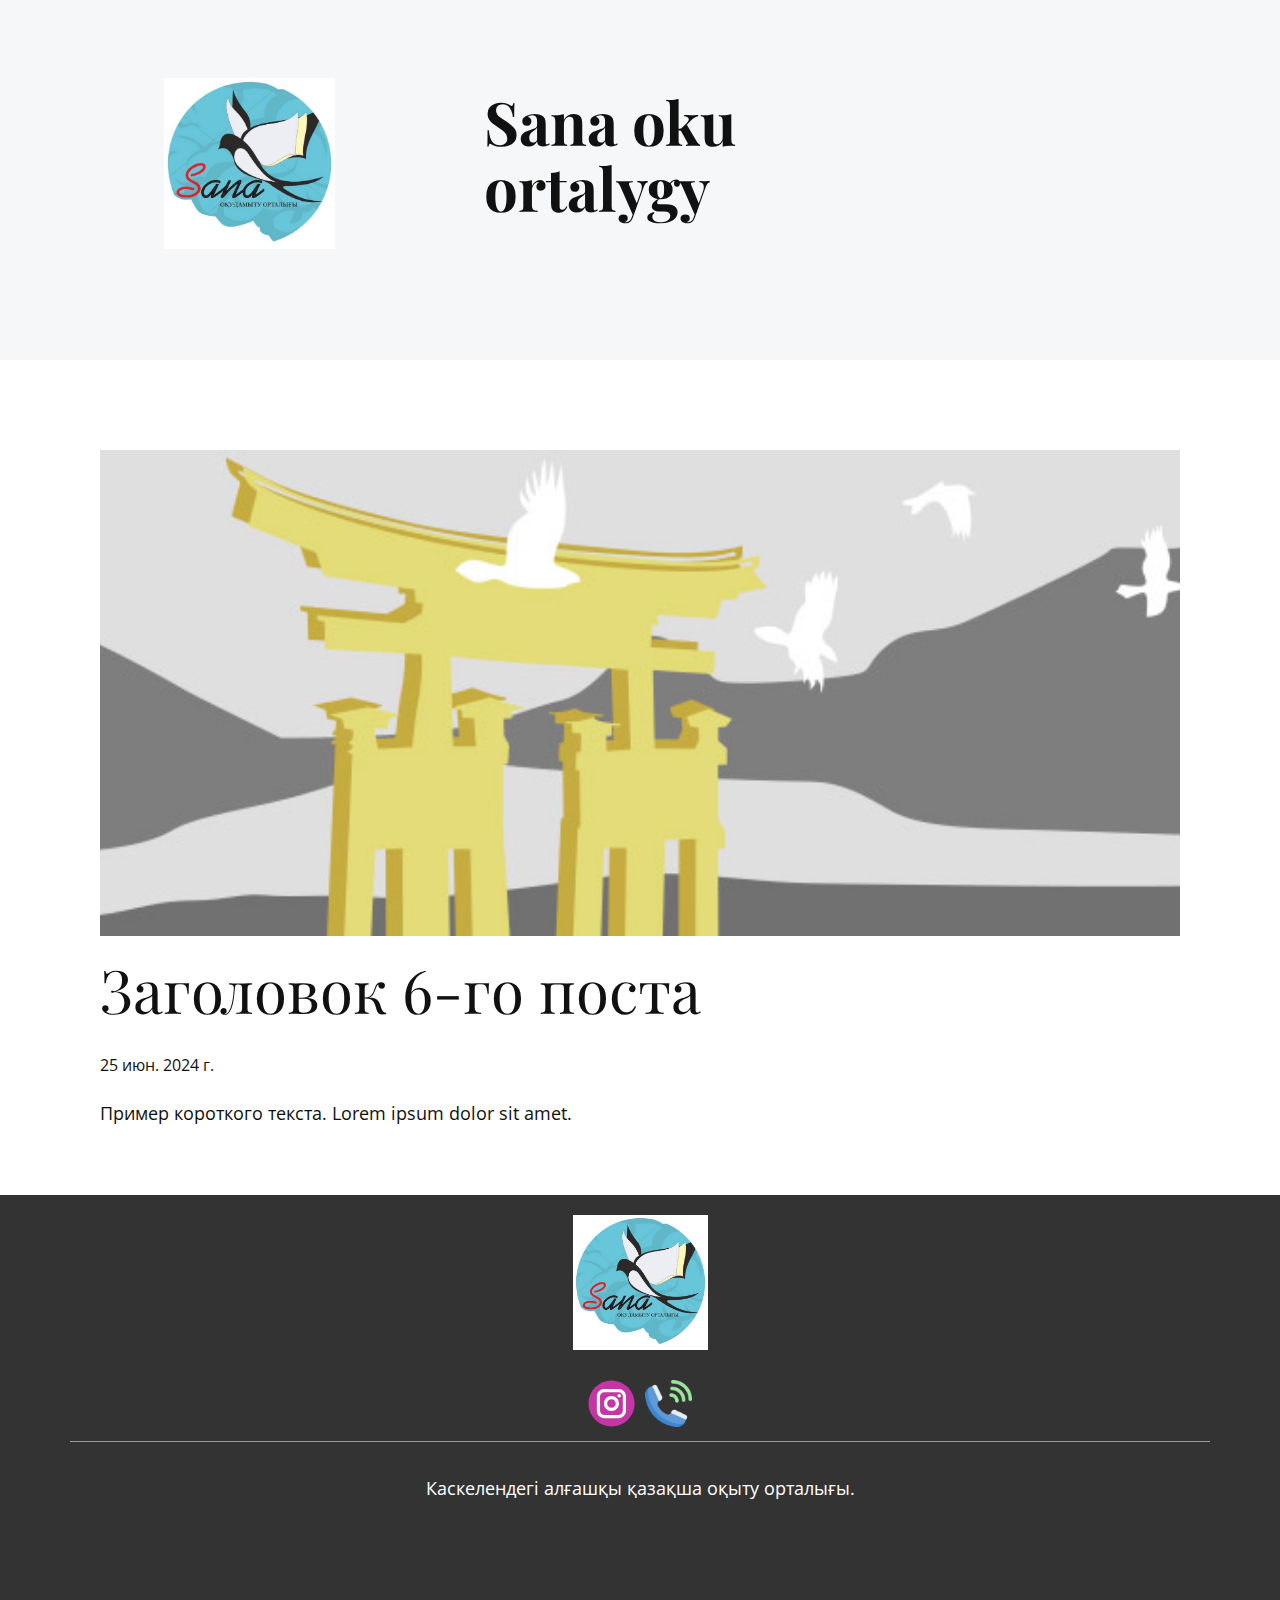
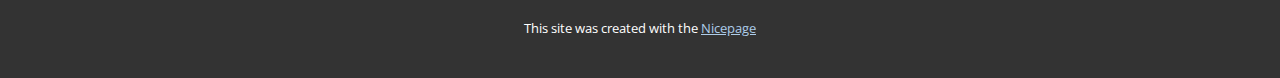
<file: blog/пост-5.html>
<!DOCTYPE html>
<html style="font-size: 16px;" lang="ru"><head>
    <meta name="viewport" content="width=device-width, initial-scale=1.0">
    <meta charset="utf-8">
    <meta name="keywords" content="Заголовок 1-го поста">
    <meta name="description" content="">
    <title>Заголовок 6-го поста</title>
    <link rel="stylesheet" href="../nicepage.css" media="screen">
<link rel="stylesheet" href="../Post-Template.css" media="screen">
    <script class="u-script" type="text/javascript" src="../jquery.js" defer=""></script>
    <script class="u-script" type="text/javascript" src="../nicepage.js" defer=""></script>
    <meta name="generator" content="Nicepage 6.12.5, nicepage.com">
    <link id="u-theme-google-font" rel="stylesheet" href="https://fonts.googleapis.com/css?family=Playfair+Display:400,400i,500,500i,600,600i,700,700i,800,800i,900,900i|Open+Sans:300,300i,400,400i,500,500i,600,600i,700,700i,800,800i">
    
    
    
    <script type="application/ld+json">{
		"@context": "http://schema.org",
		"@type": "Organization",
		"name": "",
		"logo": "images/Logo.png",
		"sameAs": [
				"Главная.html",
				"tel:87072002624"
		]
}</script>
    <meta name="theme-color" content="#478ac9">
  <meta data-intl-tel-input-cdn-path="intlTelInput/"></head>
  <body data-path-to-root="./" data-include-products="false" class="u-body u-xl-mode" data-lang="ru"><header class="u-clearfix u-custom-color-5 u-header u-header" id="sec-9b5e"><div class="u-clearfix u-sheet u-sheet-1">
        <a href="#" class="u-align-left u-image u-image-default u-logo u-image-1" data-image-width="1007" data-image-height="1005">
          <img src="../images/Logo.png" class="u-logo-image u-logo-image-1">
        </a>
        <h1 class="u-text u-text-1">S​​ana oku ortalygy </h1>
      </div></header>
    <section class="u-align-center u-clearfix u-section-1" id="sec-17f1">
      <div class="u-clearfix u-sheet u-valign-middle-md u-valign-middle-sm u-valign-middle-xs u-sheet-1"><!--post_details--><!--post_details_options_json--><!--{"source":""}--><!--/post_details_options_json--><!--blog_post-->
        <div class="u-container-style u-expanded-width u-post-details u-post-details-1">
          <div class="u-container-layout u-valign-middle u-container-layout-1"><!--blog_post_image-->
            <img alt="" class="u-blog-control u-expanded-width u-image u-image-default u-image-1" src="../images/8ad73f3c.jpeg"><!--/blog_post_image--><!--blog_post_header-->
            <h2 class="u-blog-control u-text u-text-1">Заголовок 6-го поста</h2><!--/blog_post_header--><!--blog_post_metadata-->
            <div class="u-blog-control u-metadata u-metadata-1"><!--blog_post_metadata_date-->
              <span class="u-meta-date u-meta-icon">25 июн. 2024 г.</span><!--/blog_post_metadata_date--><!--blog_post_metadata_category-->
              <!--/blog_post_metadata_category--><!--blog_post_metadata_comments-->
              <!--/blog_post_metadata_comments-->
            </div><!--/blog_post_metadata--><!--blog_post_content-->
            <div class="u-align-justify u-blog-control u-post-content u-text u-text-2 fr-view">
  Пример короткого текста. Lorem ipsum dolor sit amet.
  </div><!--/blog_post_content-->
          </div>
        </div><!--/blog_post--><!--/post_details-->
      </div>
    </section>
    
    
    
    <footer class="u-clearfix u-footer u-grey-80" id="sec-f4c8"><div class="u-clearfix u-sheet u-sheet-1">
        <a href="#" class="u-image u-logo u-image-1" data-image-width="1007" data-image-height="1005">
          <img src="../images/Logo.png" class="u-logo-image u-logo-image-1">
        </a>
        <div class="u-align-left u-social-icons u-spacing-10 u-social-icons-1">
          <a class="u-social-url" title="https://www.instagram.com/sana_oku.ortalygy?igsh=dTd6bTMwcWdtdmxo" target="_blank" href="../Главная.html"><span class="u-icon u-social-icon u-social-instagram u-icon-1"><svg class="u-svg-link" preserveAspectRatio="xMidYMin slice" viewBox="0 0 112 112" style=""><use xlink:href="#svg-659f"></use></svg><svg class="u-svg-content" viewBox="0 0 112 112" x="0" y="0" id="svg-659f"><circle fill="currentColor" cx="56.1" cy="56.1" r="55"></circle><path fill="#FFFFFF" d="M55.9,38.2c-9.9,0-17.9,8-17.9,17.9C38,66,46,74,55.9,74c9.9,0,17.9-8,17.9-17.9C73.8,46.2,65.8,38.2,55.9,38.2
      z M55.9,66.4c-5.7,0-10.3-4.6-10.3-10.3c-0.1-5.7,4.6-10.3,10.3-10.3c5.7,0,10.3,4.6,10.3,10.3C66.2,61.8,61.6,66.4,55.9,66.4z"></path><path fill="#FFFFFF" d="M74.3,33.5c-2.3,0-4.2,1.9-4.2,4.2s1.9,4.2,4.2,4.2s4.2-1.9,4.2-4.2S76.6,33.5,74.3,33.5z"></path><path fill="#FFFFFF" d="M73.1,21.3H38.6c-9.7,0-17.5,7.9-17.5,17.5v34.5c0,9.7,7.9,17.6,17.5,17.6h34.5c9.7,0,17.5-7.9,17.5-17.5V38.8
      C90.6,29.1,82.7,21.3,73.1,21.3z M83,73.3c0,5.5-4.5,9.9-9.9,9.9H38.6c-5.5,0-9.9-4.5-9.9-9.9V38.8c0-5.5,4.5-9.9,9.9-9.9h34.5
      c5.5,0,9.9,4.5,9.9,9.9V73.3z"></path></svg></span>
          </a>
          <a class="u-social-url" title="Number Phone" target="_blank" href="../tel:87072002624"><span class="u-file-icon u-icon u-social-icon u-social-linkedin u-icon-2"><img src="../images/8090713.png" alt=""></span>
          </a>
        </div>
        <div class="u-border-1 u-border-white u-expanded-width u-line u-line-horizontal u-opacity u-opacity-50 u-line-1"></div>
        <p class="u-align-center u-text u-text-1">Каскелендегі алғашқы қазақша оқыту орталығы.</p>
      </div></footer>
    <section class="u-backlink u-clearfix u-grey-80">
      <p class="u-text">
        <span>This site was created with the </span>
        <a class="u-link" href="https://nicepage.com/" target="_blank" rel="nofollow">
          <span>Nicepage</span>
        </a>
      </p>
    </section>
  
</body></html>
</file>
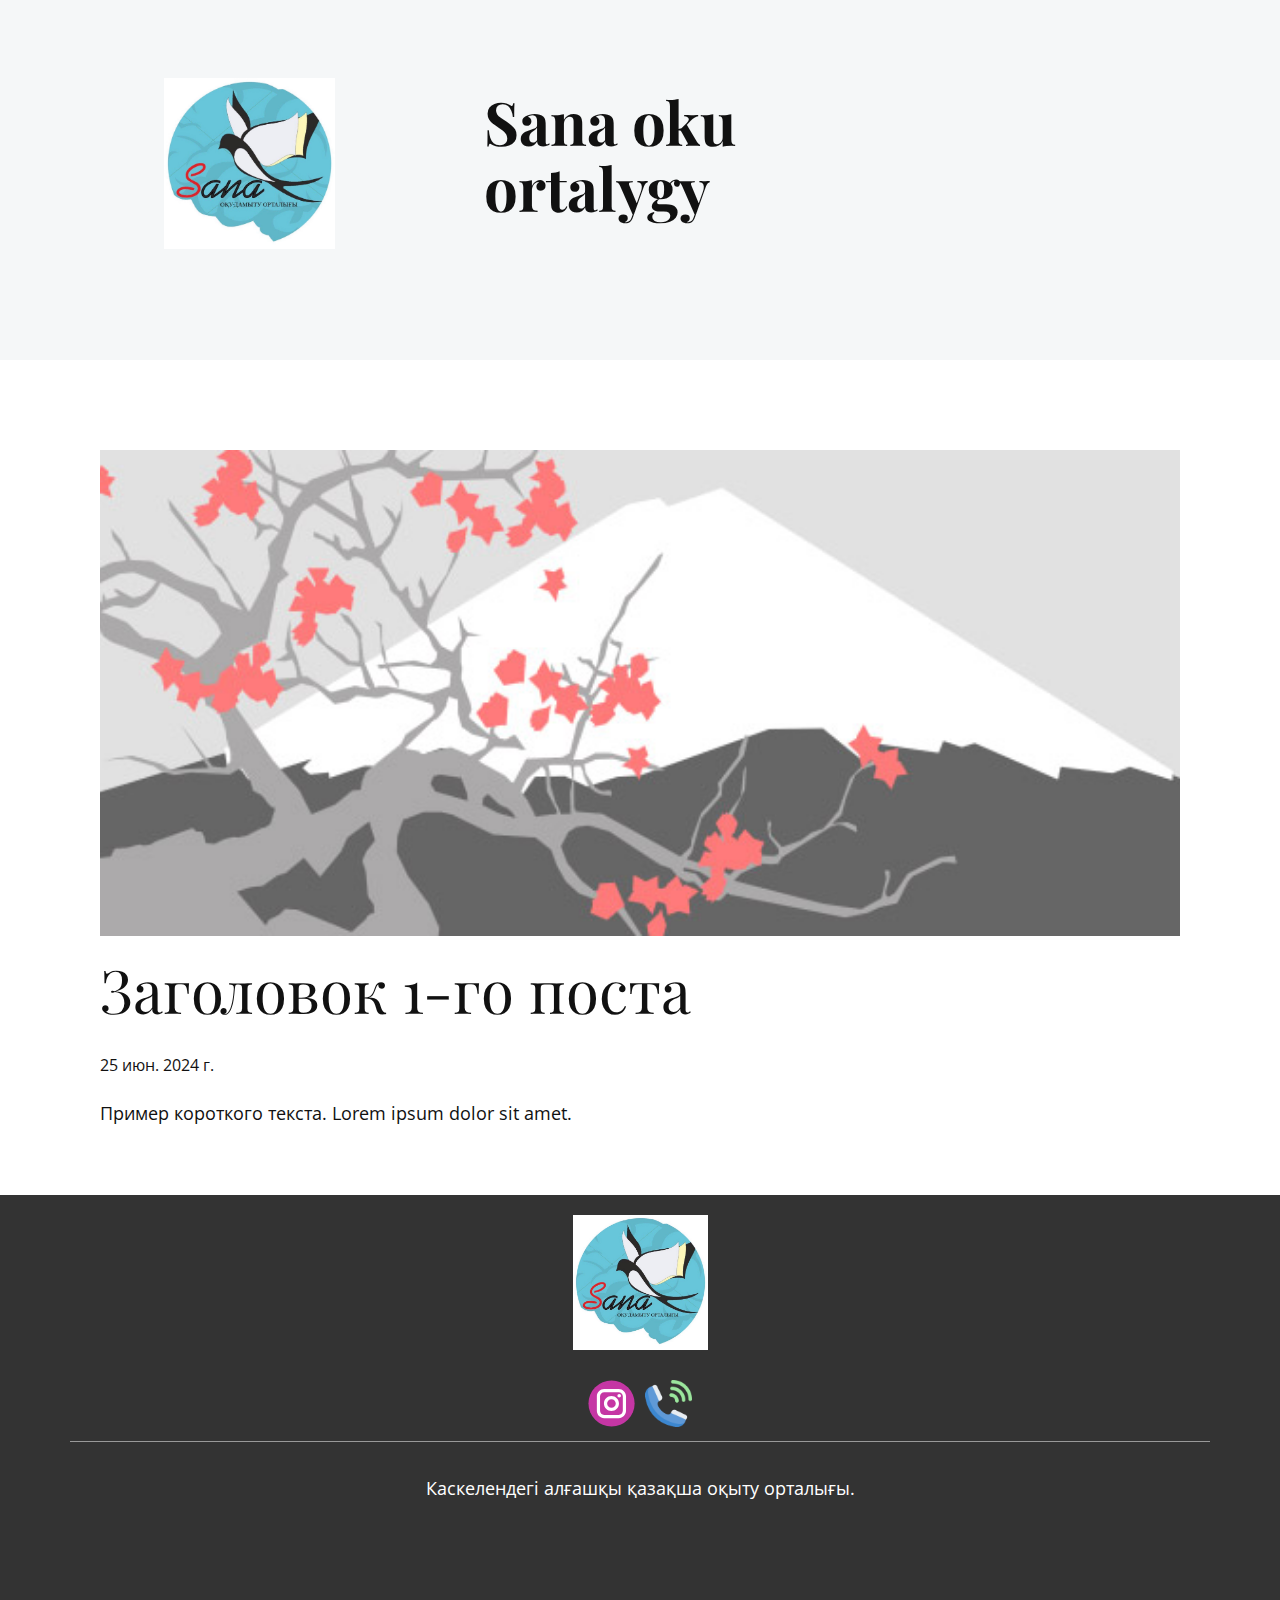
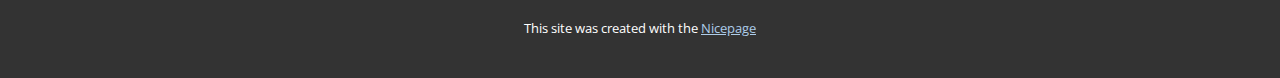
<file: blog/пост.html>
<!DOCTYPE html>
<html style="font-size: 16px;" lang="ru"><head>
    <meta name="viewport" content="width=device-width, initial-scale=1.0">
    <meta charset="utf-8">
    <meta name="keywords" content="Заголовок 1-го поста">
    <meta name="description" content="">
    <title>Заголовок 1-го поста</title>
    <link rel="stylesheet" href="../nicepage.css" media="screen">
<link rel="stylesheet" href="../Post-Template.css" media="screen">
    <script class="u-script" type="text/javascript" src="../jquery.js" defer=""></script>
    <script class="u-script" type="text/javascript" src="../nicepage.js" defer=""></script>
    <meta name="generator" content="Nicepage 6.12.5, nicepage.com">
    <link id="u-theme-google-font" rel="stylesheet" href="https://fonts.googleapis.com/css?family=Playfair+Display:400,400i,500,500i,600,600i,700,700i,800,800i,900,900i|Open+Sans:300,300i,400,400i,500,500i,600,600i,700,700i,800,800i">
    
    
    
    <script type="application/ld+json">{
		"@context": "http://schema.org",
		"@type": "Organization",
		"name": "",
		"logo": "images/Logo.png",
		"sameAs": [
				"Главная.html",
				"tel:87072002624"
		]
}</script>
    <meta name="theme-color" content="#478ac9">
  <meta data-intl-tel-input-cdn-path="intlTelInput/"></head>
  <body data-path-to-root="./" data-include-products="false" class="u-body u-xl-mode" data-lang="ru"><header class="u-clearfix u-custom-color-5 u-header u-header" id="sec-9b5e"><div class="u-clearfix u-sheet u-sheet-1">
        <a href="#" class="u-align-left u-image u-image-default u-logo u-image-1" data-image-width="1007" data-image-height="1005">
          <img src="../images/Logo.png" class="u-logo-image u-logo-image-1">
        </a>
        <h1 class="u-text u-text-1">S​​ana oku ortalygy </h1>
      </div></header>
    <section class="u-align-center u-clearfix u-section-1" id="sec-17f1">
      <div class="u-clearfix u-sheet u-valign-middle-md u-valign-middle-sm u-valign-middle-xs u-sheet-1"><!--post_details--><!--post_details_options_json--><!--{"source":""}--><!--/post_details_options_json--><!--blog_post-->
        <div class="u-container-style u-expanded-width u-post-details u-post-details-1">
          <div class="u-container-layout u-valign-middle u-container-layout-1"><!--blog_post_image-->
            <img alt="" class="u-blog-control u-expanded-width u-image u-image-default u-image-1" src="../images/0fd3416c.jpeg"><!--/blog_post_image--><!--blog_post_header-->
            <h2 class="u-blog-control u-text u-text-1">Заголовок 1-го поста</h2><!--/blog_post_header--><!--blog_post_metadata-->
            <div class="u-blog-control u-metadata u-metadata-1"><!--blog_post_metadata_date-->
              <span class="u-meta-date u-meta-icon">25 июн. 2024 г.</span><!--/blog_post_metadata_date--><!--blog_post_metadata_category-->
              <!--/blog_post_metadata_category--><!--blog_post_metadata_comments-->
              <!--/blog_post_metadata_comments-->
            </div><!--/blog_post_metadata--><!--blog_post_content-->
            <div class="u-align-justify u-blog-control u-post-content u-text u-text-2 fr-view">
  Пример короткого текста. Lorem ipsum dolor sit amet.
  </div><!--/blog_post_content-->
          </div>
        </div><!--/blog_post--><!--/post_details-->
      </div>
    </section>
    
    
    
    <footer class="u-clearfix u-footer u-grey-80" id="sec-f4c8"><div class="u-clearfix u-sheet u-sheet-1">
        <a href="#" class="u-image u-logo u-image-1" data-image-width="1007" data-image-height="1005">
          <img src="../images/Logo.png" class="u-logo-image u-logo-image-1">
        </a>
        <div class="u-align-left u-social-icons u-spacing-10 u-social-icons-1">
          <a class="u-social-url" title="https://www.instagram.com/sana_oku.ortalygy?igsh=dTd6bTMwcWdtdmxo" target="_blank" href="../Главная.html"><span class="u-icon u-social-icon u-social-instagram u-icon-1"><svg class="u-svg-link" preserveAspectRatio="xMidYMin slice" viewBox="0 0 112 112" style=""><use xlink:href="#svg-659f"></use></svg><svg class="u-svg-content" viewBox="0 0 112 112" x="0" y="0" id="svg-659f"><circle fill="currentColor" cx="56.1" cy="56.1" r="55"></circle><path fill="#FFFFFF" d="M55.9,38.2c-9.9,0-17.9,8-17.9,17.9C38,66,46,74,55.9,74c9.9,0,17.9-8,17.9-17.9C73.8,46.2,65.8,38.2,55.9,38.2
      z M55.9,66.4c-5.7,0-10.3-4.6-10.3-10.3c-0.1-5.7,4.6-10.3,10.3-10.3c5.7,0,10.3,4.6,10.3,10.3C66.2,61.8,61.6,66.4,55.9,66.4z"></path><path fill="#FFFFFF" d="M74.3,33.5c-2.3,0-4.2,1.9-4.2,4.2s1.9,4.2,4.2,4.2s4.2-1.9,4.2-4.2S76.6,33.5,74.3,33.5z"></path><path fill="#FFFFFF" d="M73.1,21.3H38.6c-9.7,0-17.5,7.9-17.5,17.5v34.5c0,9.7,7.9,17.6,17.5,17.6h34.5c9.7,0,17.5-7.9,17.5-17.5V38.8
      C90.6,29.1,82.7,21.3,73.1,21.3z M83,73.3c0,5.5-4.5,9.9-9.9,9.9H38.6c-5.5,0-9.9-4.5-9.9-9.9V38.8c0-5.5,4.5-9.9,9.9-9.9h34.5
      c5.5,0,9.9,4.5,9.9,9.9V73.3z"></path></svg></span>
          </a>
          <a class="u-social-url" title="Number Phone" target="_blank" href="../tel:87072002624"><span class="u-file-icon u-icon u-social-icon u-social-linkedin u-icon-2"><img src="../images/8090713.png" alt=""></span>
          </a>
        </div>
        <div class="u-border-1 u-border-white u-expanded-width u-line u-line-horizontal u-opacity u-opacity-50 u-line-1"></div>
        <p class="u-align-center u-text u-text-1">Каскелендегі алғашқы қазақша оқыту орталығы.</p>
      </div></footer>
    <section class="u-backlink u-clearfix u-grey-80">
      <p class="u-text">
        <span>This site was created with the </span>
        <a class="u-link" href="https://nicepage.com/" target="_blank" rel="nofollow">
          <span>Nicepage</span>
        </a>
      </p>
    </section>
  
</body></html>
</file>
